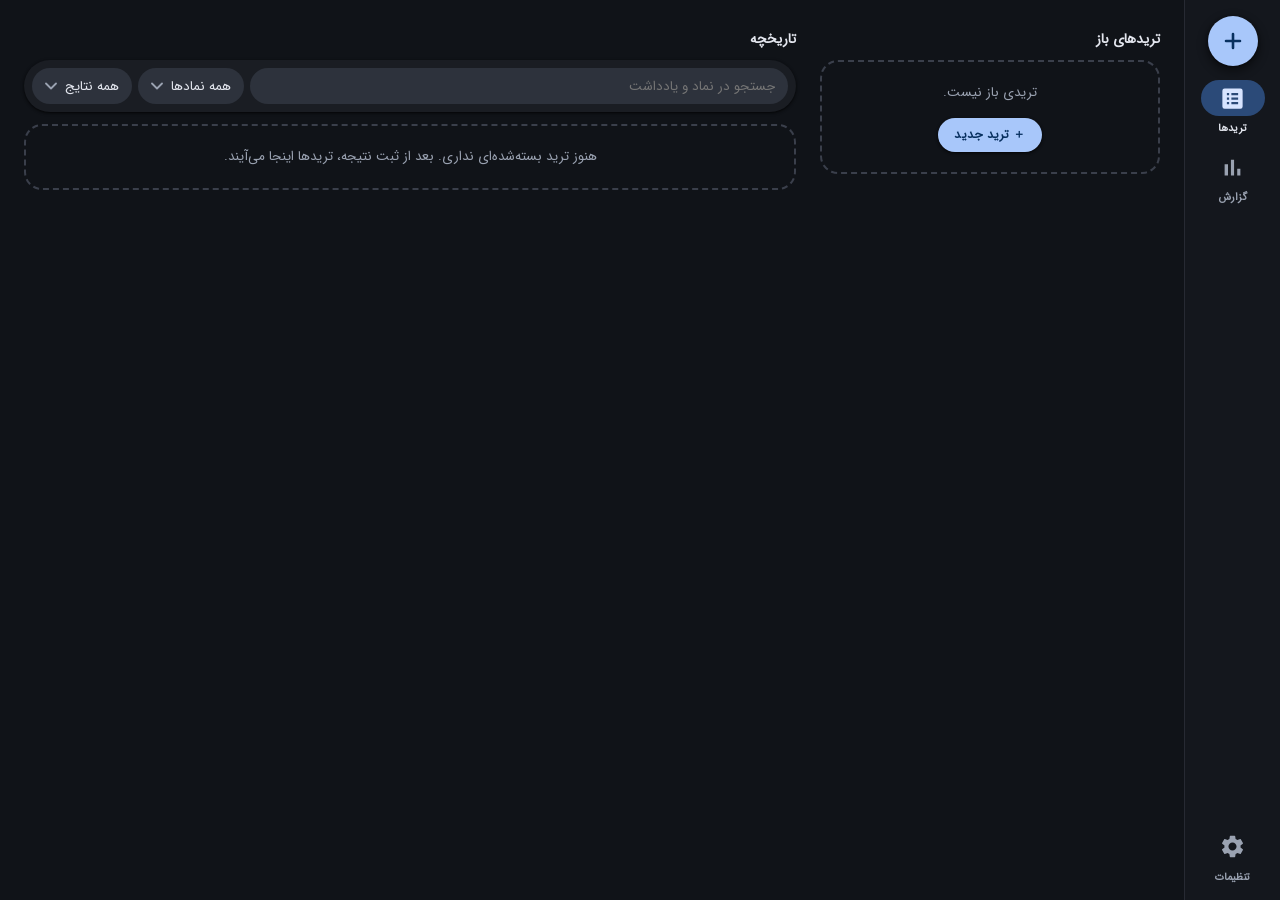
<file: index.html>
<!DOCTYPE html>
<html lang="fa" dir="rtl">
<head>
<meta charset="UTF-8">
<meta name="viewport" content="width=device-width, initial-scale=1">
<title>ژورنال ترید</title>
<link rel="manifest" href="manifest.json">
<meta name="theme-color" content="#101318">
<meta name="mobile-web-app-capable" content="yes">
<meta name="apple-mobile-web-app-capable" content="yes">
<meta name="apple-mobile-web-app-title" content="ژورنال ترید">
<link rel="icon" type="image/png" href="Style/Img/logo-192.png">
<link rel="apple-touch-icon" href="Style/Img/logo-192.png">
<script>(function(){try{var p=localStorage.getItem('kid-journal-theme'),l=p==='light'||(p==='auto'&&matchMedia('(prefers-color-scheme: light)').matches);document.documentElement.dataset.theme=l?'light':'dark'}catch(e){document.documentElement.dataset.theme='dark'}})()</script>
<link rel="stylesheet" href="Style/Style.css">
</head>
<body>
<header class="top">
  <button class="fab" data-act="new-trade" aria-label="ترید جدید" title="ترید جدید"><svg viewBox="0 0 24 24" aria-hidden="true"><path d="M12 5v14M5 12h14"/></svg></button>
  <nav class="tabs" aria-label="ناوبری اصلی">
    <button class="tab on" data-v="trades"><span class="ti"><svg viewBox="0 0 24 24" aria-hidden="true"><path d="M19 3H5a2 2 0 0 0-2 2v14a2 2 0 0 0 2 2h14a2 2 0 0 0 2-2V5a2 2 0 0 0-2-2zM9 17H7v-2h2v2zm0-4H7v-2h2v2zm0-4H7V7h2v2zm8 8h-6v-2h6v2zm0-4h-6v-2h6v2zm0-4h-6V7h6v2z"/></svg></span><span>تریدها</span></button>
    <button class="tab" data-v="report"><span class="ti"><svg viewBox="0 0 24 24" aria-hidden="true"><path d="M5 9.2h3V19H5V9.2zM10.6 5h2.8v14h-2.8V5zm5.6 8H19v6h-2.8v-6z"/></svg></span><span>گزارش</span></button>
    <button class="tab" data-v="settings"><span class="ti"><svg viewBox="0 0 24 24" aria-hidden="true"><path d="M19.14 12.94c.04-.3.06-.61.06-.94 0-.32-.02-.64-.07-.94l2.03-1.58a.49.49 0 0 0 .12-.61l-1.92-3.32a.488.488 0 0 0-.59-.22l-2.39.96c-.5-.38-1.03-.7-1.62-.94l-.36-2.54a.484.484 0 0 0-.48-.41h-3.84c-.24 0-.43.17-.47.41l-.36 2.54c-.59.24-1.13.57-1.62.94l-2.39-.96c-.22-.08-.47 0-.59.22L2.74 8.87c-.12.21-.08.47.12.61l2.03 1.58c-.05.3-.09.63-.09.94s.02.64.07.94l-2.03 1.58a.49.49 0 0 0-.12.61l1.92 3.32c.12.22.37.29.59.22l2.39-.96c.5.38 1.03.7 1.62.94l.36 2.54c.05.24.24.41.48.41h3.84c.24 0 .44-.17.47-.41l.36-2.54c.59-.24 1.13-.56 1.62-.94l2.39.96c.22.08.47 0 .59-.22l1.92-3.32c.12-.22.07-.47-.12-.61l-2.01-1.58zM12 15.6c-1.98 0-3.6-1.62-3.6-3.6s1.62-3.6 3.6-3.6 3.6 1.62 3.6 3.6-1.62 3.6-3.6 3.6z"/></svg></span><span>تنظیمات</span></button>
  </nav>
</header>
<main id="view"></main>
<div id="modal" class="modal"></div>
<div id="toast" role="status" aria-live="polite"></div>
<input type="file" id="importFile" accept=".json,.kj,application/json" hidden>
<script>
(function(){'use strict';
/* ============ helpers ============ */
const $ = (s, r = document) => r.querySelector(s);
const $$ = (s, r = document) => [...r.querySelectorAll(s)];
const uid = p => p + '_' + Date.now().toString(36) + Math.random().toString(36).slice(2, 7);
const esc = v => String(v ?? '').replace(/[&<>"']/g, c => ({'&':'&amp;','<':'&lt;','>':'&gt;','"':'&quot;',"'":'&#39;'}[c]));
const pad = n => String(n).padStart(2, '0');
const round2 = x => Math.round(x * 100) / 100;
const r4 = x => Math.round(x * 1e4) / 1e4;
const fmtLocal = d => `${d.getFullYear()}-${pad(d.getMonth()+1)}-${pad(d.getDate())}T${pad(d.getHours())}:${pad(d.getMinutes())}`;
const nowLocal = () => fmtLocal(new Date());
const toKey = d => fmtLocal(d).slice(0, 10);
const hhmm = s => (s || '').slice(11, 16);
const parseT = s => new Date(s);
const faDay = key => { const [y, m, d] = key.split('-').map(Number); return new Intl.DateTimeFormat('fa-IR-u-ca-persian', {weekday:'long', day:'numeric', month:'long'}).format(new Date(y, m-1, d)); };
const faMonth = key => { const [y, m] = key.split('-').map(Number); return new Intl.DateTimeFormat('fa-IR-u-ca-persian', {month:'long', year:'numeric'}).format(new Date(y, m-1, 15)); };
const WEEK = ['شنبه','یکشنبه','دوشنبه','سه‌شنبه','چهارشنبه','پنجشنبه','جمعه'];
const persianWd = d => (d.getDay() + 1) % 7;            // 0 = شنبه
// plain decimals only, so "Infinity", "1e999" and hex never get through
const toNum = s => { const t = String(s ?? '').replace(/[۰-۹]/g, c => '۰۱۲۳۴۵۶۷۸۹'.indexOf(c)).replace(/[٠-٩]/g, c => '٠١٢٣٤٥٦٧٨٩'.indexOf(c)).replace(/[٫،,]/g, '.').replace(/[−–]/g, '-').trim(); return /^[+-]?(?:\d+(?:\.\d*)?|\.\d+)$/.test(t) ? Number(t) : NaN; };
const sgn = x => x > 0 ? 'pos' : x < 0 ? 'neg' : 'zero';
const N = (txt, x) => `<span class="num ${x === undefined ? '' : sgn(x)}" dir="ltr">${txt}</span>`;
const fmtR = x => (x > 0 ? '+' : '') + round2(x).toFixed(2) + 'R';
const fmtP = x => (x > 0 ? '+' : '') + round2(x).toFixed(2) + '%';
const fmtDur = m => m < 60 ? `${Math.round(m)} دقیقه` : `${Math.floor(m/60)} ساعت${Math.round(m%60) ? ' و ' + Math.round(m%60) + ' دقیقه' : ''}`;

const DIR = {Buy:'خرید', Sell:'فروش', Mixed:'ترکیبی'};
// A trade's direction comes from its entries ('Mixed' when they disagree); only an entry-less trade keeps its own.
const pickDir = d => d === 'Buy' || d === 'Sell' ? d : '';
const tradeDir = t => { const ds = new Set(t.entries.map(e => e.direction).filter(Boolean)); return ds.size > 1 ? 'Mixed' : ds.size ? [...ds][0] : pickDir(t.direction); };
const dirClass = d => d === 'Buy' ? 'buy' : d === 'Sell' ? 'sell' : '';
const dirBadge = t => { const d = tradeDir(t); return d ? `<span class="dir ${dirClass(d)}">${DIR[d]}</span>` : ''; };
const OUTLOOK = {Bullish:'صعودی', Bearish:'نزولی', Neutral:'خنثی'};
const EXIT = {SL:'حد ضرر', TP:'حد سود', Trail:'تریل استاپ', Early:'خروج زودهنگام', Manual:'دستی'};
const ATF = ['M5','M15','M30','H1','H4','D1'];
const ATF_ORDER = ['M5','M15','M30','H1','H2','H4','D1'];   // H2 is no longer offered, but older trades still carry it
const ETF = ['M1','M5','M15','M30','H1'];
// hard limits are refused; soft limits ask for confirmation first
const LIM = {riskMax: 100, rMax: 100, riskWarn: 5, rWarnHi: 10, rWarnLo: -1.5};
const okRisk = x => Number.isFinite(x) && x > 0 && x <= LIM.riskMax;
const okR = x => Number.isFinite(x) && Math.abs(x) <= LIM.rMax;
const okDT = s => typeof s === 'string' && /^\d{4}-\d{2}-\d{2}T\d{2}:\d{2}/.test(s) && !isNaN(new Date(s).getTime());

/* ============ defaults ============ */
const STAGES = ['analysis', 'entry'];
const mk = arr => arr.map(([id, label]) => ({id, label, active: true}));
const DEFAULTS = () => ({
  // no checklists are predefined: the user builds them (the demo data brings its own samples)
  checklists: {analysis: [], entry: []},
  psychology: {
    before: mk([['before-fomo','ترس از دست دادن فرصت'],['before-entry-fear','ترس از ورود'],['before-doubt-anxiety','تردید / اضطراب'],['before-excitement','هیجان'],['before-greed','طمع'],['before-haste','عجله'],['before-previous-trades','تاثیر معاملات قبل']]),
    during: mk([['during-stress','استرس'],['during-loss-fear','ترس از ضرر'],['during-profit-fear','ترس از دست دادن سود'],['during-greed','طمع'],['during-manipulation','دستکاری معامله'],['during-emotional-entry','ورود هیجانی'],['during-revenge','انتقام'],['early-entry','ورود زودهنگام']]),
    after: mk([['after-false-confidence','اعتماد به نفس کاذب'],['after-disappointed','ناامید / ناراحت'],['after-emotional-exit','خروج احساسی'],['after-revenge','انتقام']])
  },

  symbols: ['XAUUSD','EURUSD','USDJPY','AUDUSD','GBPUSD'],
  last: {risk: 1, analysisTF: 'H1', entryTF: 'M5', lists: {analysis: '', entry: ''}}
});

/* ============ storage (IndexedDB + localStorage mirror) ============ */
const STORE_KEY = 'kid-journal-v3';   // name kept from the first release so saved data is still found; the schema version lives in snapshot.v
const UNDO_KEY = 'kid-journal-undo';
const Store = {
  db: null, corrupt: false,
  async init() {
    try {
      this.db = await new Promise((res, rej) => {
        const r = indexedDB.open(STORE_KEY, 1);
        r.onupgradeneeded = () => r.result.createObjectStore('kv');
        r.onsuccess = () => res(r.result);
        r.onerror = () => rej(r.error);
      });
    } catch (e) { this.db = null; }
  },
  async load() {
    let a = null, b = null, s = null;
    if (this.db) {
      try {
        a = await new Promise((res, rej) => { const r = this.db.transaction('kv').objectStore('kv').get('data'); r.onsuccess = () => res(r.result); r.onerror = () => rej(r.error); });
      } catch (e) {}
    }
    try { s = localStorage.getItem(STORE_KEY); if (s) b = JSON.parse(s); } catch (e) { this.quarantine(s); }
    if (a && b) return (b.savedAt || 0) > (a.savedAt || 0) ? b : a;   // newest copy wins
    return a || b || null;
  },
  // an unreadable copy is set aside so the next save cannot overwrite it
  quarantine(raw) {
    this.corrupt = true;
    try { localStorage.setItem(STORE_KEY + '-corrupt', typeof raw === 'string' ? raw : JSON.stringify(raw)); } catch (e) {}
  },
  async save(data) {
    let ok = false;
    try { localStorage.setItem(STORE_KEY, JSON.stringify(data)); ok = true; } catch (e) {}
    if (this.db) {
      try {
        await new Promise((res, rej) => { const tx = this.db.transaction('kv', 'readwrite'); tx.objectStore('kv').put(data, 'data'); tx.oncomplete = () => res(); tx.onerror = () => rej(tx.error); tx.onabort = () => rej(tx.error); });
        ok = true;
      } catch (e) {}
    }
    return ok;
  }
};

/* ============ state ============ */
const SCHEMA = 6;
let S = {trades: [], settings: DEFAULTS()};
// seenAt: savedAt of the newest snapshot this window has loaded or written
// base: what this window last agreed on with storage, the reference point for merging concurrent edits
let saveTimer = null, unsaved = false, seenAt = 0, blocked = false, base = {t: new Map(), s: ''};
const snapshot = () => ({v: SCHEMA, savedAt: Date.now(), trades: S.trades, settings: S.settings});
const asState = n => ({trades: n.trades, settings: n.settings});
// key order must not matter when comparing two copies of the same data
const canon = v => JSON.stringify(v, (k, x) => x && typeof x === 'object' && !Array.isArray(x) ? Object.fromEntries(Object.entries(x).sort(([p], [q]) => p < q ? -1 : p > q ? 1 : 0)) : x);
const makeBase = () => ({t: new Map(S.trades.map(t => [t.id, canon(t)])), s: canon(S.settings)});
const syncBase = () => { base = makeBase(); };

// Three-way merge by trade id: a trade this window created, edited or deleted keeps that change, every other trade follows storage.
function mergeState(mine, theirs, ref) {
  const m = new Map(mine.trades.map(t => [t.id, t])), th = new Map(theirs.trades.map(t => [t.id, t])), trades = [];
  let foreign = false;
  new Set([...m.keys(), ...th.keys(), ...ref.t.keys()]).forEach(id => {
    const a = m.get(id), was = ref.t.get(id);
    const edited = a ? was === undefined || canon(a) !== was : was !== undefined;
    const pick = edited ? a : th.get(id);
    if (pick) trades.push(pick);
    if (canon(pick) !== canon(a)) foreign = true;
  });
  const own = canon(mine.settings) !== ref.s, settings = own ? mine.settings : theirs.settings;
  if (!own && canon(theirs.settings) !== canon(mine.settings)) foreign = true;
  return {trades, settings, foreign};
}
function mergeIn(raw) { const m = mergeState(S, asState(normalize(raw)), base); S = asState(m); return m.foreign; }

// data written by a newer app version must never be rewritten by this older one
function block() {
  if (blocked) return;
  blocked = true; unsaved = false; clearTimeout(saveTimer);
  alert('اطلاعات با نسخه‌ی جدیدتری از برنامه ذخیره شده. برنامه را کامل ببند و دوباره باز کن تا به‌روز شود. تا آن موقع چیزی ذخیره نمی‌شود.');
}
function persist() { if (blocked) return; unsaved = true; clearTimeout(saveTimer); saveTimer = setTimeout(flush, 120); }
async function flush() {
  saveTimer = null;
  if (blocked) { unsaved = false; return; }
  let merged = false;
  try {
    const cur = await Store.load();
    if (cur && cur.v > SCHEMA) return block();
    if (cur && cur.v >= 3 && (cur.savedAt || 0) > seenAt) merged = mergeIn(cur);   // another window saved since we last looked
  } catch (e) {}
  unsaved = false;
  const snap = snapshot(), next = makeBase(); seenAt = snap.savedAt;
  if (!(await Store.save(snap))) return toast('ذخیره‌سازی ناموفق بود. از پشتیبان‌گیری استفاده کن');
  base = next;
  if (merged) { refresh(); toast('تغییرهای پنجره‌ی دیگر هم اعمال شد'); }
}
// on close, write only if a change is still pending, so an idle window never overwrites newer data
window.addEventListener('pagehide', () => {
  if (!unsaved || blocked) return;
  try {
    let cur = null; try { cur = JSON.parse(localStorage.getItem(STORE_KEY)); } catch (e) {}
    if (cur && cur.v >= 3 && cur.v <= SCHEMA && (cur.savedAt || 0) > seenAt) mergeIn(cur);
    localStorage.setItem(STORE_KEY, JSON.stringify(snapshot()));
  } catch (e) {}
});

// one-step undo for bulk operations (restore a backup, wipe trades, reset settings)
const readUndo = () => { try { return JSON.parse(localStorage.getItem(UNDO_KEY)); } catch (e) { return null; } };
const hasUndo = () => !!readUndo();
function keepUndo() { try { localStorage.setItem(UNDO_KEY, JSON.stringify(snapshot())); } catch (e) {} }

function restoreUndo() {
  const prev = readUndo(); if (!prev) return;
  keepUndo(); S = asState(normalize(prev));
  persist(); closeSheet(); render(); toast('وضعیت قبلی برگشت');
}

// other windows and the installed app share this storage: adopt their changes instead of overwriting them
function adopt(raw) {
  const next = asState(normalize(raw)); seenAt = raw.savedAt || 0;
  const same = canon(next) === canon({trades: S.trades, settings: S.settings});
  S = next; syncBase();
  if (!same) { refresh(); toast('اطلاعات از پنجره‌ی دیگر به‌روز شد'); }
}
function bindSync() {
  const newer = raw => { if (raw && raw.v > SCHEMA) { block(); return false; } return !!raw && raw.v >= 3 && (raw.savedAt || 0) > seenAt; };
  window.addEventListener('storage', e => {
    if (e.key !== STORE_KEY || !e.newValue || unsaved) return;
    try { const raw = JSON.parse(e.newValue); if (newer(raw)) adopt(raw); } catch (err) {}
  });
  document.addEventListener('visibilitychange', async () => {
    if (document.visibilityState !== 'visible' || unsaved) return;
    const raw = await Store.load(); if (newer(raw)) adopt(raw);
  });
}

// ids end up in attributes and selectors, so they are limited to a safe alphabet
const sid = v => String(v ?? '').replace(/[^\w-]/g, '_');
const sids = arr => (Array.isArray(arr) ? arr : []).map(sid);
const pickOf = (map, v) => Object.prototype.hasOwnProperty.call(map, v) ? v : '';
const activeIds = (lists, listId) => (lists.find(l => l.id === listId)?.items || []).filter(i => i.active !== false).map(i => i.id);

// env = {firstList(stage), avail(stage, listId)} from the settings being loaded.
// avail = the items the chosen checklist offered when the trade/entry was saved (the denominator for usage stats).
// Older shapes still accepted: higherView (before schema 5) and checks as {higher, analysis} (v3).
// A trade that cannot be read safely is rejected whole (see normalize) instead of being repaired into wrong numbers.
const clamp01 = v => Number.isFinite(v) ? Math.min(1, Math.max(0, v)) : null;
function normTrade(t, env, seen) {
  if (!t || typeof t !== 'object' || Array.isArray(t)) throw new Error('ساختار ترید معتبر نیست');
  if (!okDT(t.openedAt)) throw new Error('زمان باز شدن معتبر نیست');
  if (t.entries !== undefined && !Array.isArray(t.entries)) throw new Error('ورودی‌ها معتبر نیستند');
  if ((t.entries || []).length > 100) throw new Error('تعداد ورودی‌ها غیرعادی است');
  const base = t.openedAt, id = sid(t.id || uid('t')), listId = sid(t.listId ?? t.lists?.analysis ?? env.firstList('analysis'));
  if (seen.has(id)) throw new Error('شناسه‌ی تکراری');
  const eSeen = new Set(), entries = (t.entries || []).map(e => {
    if (!e || typeof e !== 'object') throw new Error('ورود معتبر نیست');
    const risk = e.risk === undefined || e.risk === null || e.risk === '' ? 1 : Number(e.risk);
    const r = (e.resultR === null || e.resultR === undefined || e.resultR === '') ? null : Number(e.resultR);
    if (!okRisk(risk)) throw new Error('ریسک ورود معتبر نیست');
    if (r !== null && !okR(r)) throw new Error('R ورود معتبر نیست');
    const openedAt = e.openedAt === undefined || e.openedAt === '' ? base : e.openedAt, eListId = sid(e.listId ?? env.firstList('entry'));
    if (!okDT(openedAt)) throw new Error('زمان ورود معتبر نیست');
    let eid = sid(e.id || uid('e')); if (eSeen.has(eid)) eid = uid('e'); eSeen.add(eid);
    return {
      id: eid, openedAt, risk, tf: String(e.tf || ''),
      direction: pickDir(e.direction ?? t.direction),
      listId: eListId, checks: sids(e.checks), avail: e.avail ? sids(e.avail) : env.avail('entry', eListId),
      score: clamp01(e.score), psychDuring: sids(e.psychDuring), resultR: r,
      closedAt: r === null ? '' : okDT(e.closedAt) ? e.closedAt : openedAt, exitReason: pickOf(EXIT, e.exitReason), psychAfter: sids(e.psychAfter)
    };
  });
  seen.add(id);
  return {
    id, symbol: String(t.symbol || ''), direction: entries.length ? '' : pickDir(t.direction),
    outlook: pickOf(OUTLOOK, t.outlook ?? t.higherView), analysisTF: String(t.analysisTF || ''),
    listId, checks: sids(Array.isArray(t.checks) ? t.checks : t.checks?.analysis),
    avail: t.avail ? sids(t.avail) : env.avail('analysis', listId),
    psychBefore: sids(t.psychBefore), note: String(t.note || ''), openedAt: base,
    score: clamp01(t.score), demo: !!t.demo, createdAt: typeof t.createdAt === 'string' ? t.createdAt : base, entries
  };
}
const normItems = (arr, prefix) => {
  const ids = new Set();
  return arr.filter(x => x && typeof x === 'object').map(x => {
    let id = sid(x.id || uid(prefix)); if (ids.has(id)) id = uid(prefix); ids.add(id);
    return {id, label: String(x.label || 'بدون نام'), active: x.active !== false};
  });
};
// accepts a list of checklists, or the v3 shape (one flat list of items per stage)
const normLists = (src, stage) => {
  const arr = src.filter(x => x && typeof x === 'object');
  return arr.length && arr.every(x => !Array.isArray(x.items))
    ? [{id: 'cl-' + stage, label: 'چک‌لیست اصلی', active: true, items: normItems(arr, 'i')}]
    : arr.map(l => ({id: sid(l.id || uid('cl')), label: String(l.label || 'بدون نام'), active: l.active !== false, ...(l.demo && {demo: true}), items: normItems(Array.isArray(l.items) ? l.items : [], 'i')}));
};
// returns {trades, settings, bad}: bad lists the trades that failed validation and were left out
function normalize(raw) {
  const base = DEFAULTS(), s = raw?.settings && typeof raw.settings === 'object' ? raw.settings : {}, last = s.last && typeof s.last === 'object' ? s.last : {};
  STAGES.forEach(k => { if (Array.isArray(s.checklists?.[k])) base.checklists[k] = normLists(s.checklists[k], k); });
  ['before','during','after'].forEach(k => { if (Array.isArray(s.psychology?.[k])) base.psychology[k] = normItems(s.psychology[k], 'ps'); });

  // USDCAD is no longer a shipped suggestion: drop it from lists saved before schema 5
  if (Array.isArray(s.symbols)) base.symbols = s.symbols.map(String).filter(x => raw.v >= 5 || x !== 'USDCAD');
  if (okRisk(Number(last.risk))) base.last.risk = Number(last.risk);
  if (ATF.includes(last.analysisTF)) base.last.analysisTF = last.analysisTF;
  if (ETF.includes(last.entryTF)) base.last.entryTF = last.entryTF;
  STAGES.forEach(k => { if (last.lists?.[k]) base.last.lists[k] = sid(last.lists[k]); });
  const env = {firstList: stage => base.checklists[stage][0]?.id ?? '', avail: (stage, id) => activeIds(base.checklists[stage], id)};
  const trades = [], bad = [], seen = new Set();
  (Array.isArray(raw?.trades) ? raw.trades : []).forEach(t => {
    try {
      const n = normTrade(t, env, seen);
      // v3 trades mixed the removed higher-TF checklist into their score: rescore them once
      if (!Array.isArray(t.checks)) n.score = ratio(tallyIn(base.checklists.analysis, n.listId, new Set(n.checks)));
      trades.push(n);
    } catch (e) { bad.push({id: String(t?.id ?? ''), why: e.message}); }
  });
  return {trades, settings: base, bad};
}
// converts a backup made by the previous (wizard) version
function migrateOld(p) {
  const trades = p.trades.filter(o => o && typeof o === 'object').map(o => {
    const openedAt = (o.date || toKey(new Date())) + 'T' + (o.time || '00:00');
    return {
      id: o.id || uid('t'), symbol: o.symbol, direction: o.direction, outlook: o.higherView, analysisTF: o.analysisTF,
      checks: {higher: o.higherChecklist || [], analysis: o.analysisChecklist || []}, psychBefore: o.psychology?.before || [],
      note: o.note || '', openedAt, score: null,
      entries: (o.entries || []).map(e => {
        const done = !!e.result || Number(e.resultR) !== 0;
        return {id: uid('e'), openedAt, risk: e.riskPercent, tf: e.entryTF, checks: e.entryChecklist || [], score: null,
          psychDuring: e.psychology?.during || [], resultR: done ? (Number(e.resultR) || 0) : null, closedAt: done ? openedAt : '',
          exitReason: e.exitReason || '', psychAfter: e.psychology?.after || []};
      })
    };
  });
  return normalize({trades, settings: p.settings});
}

/* ============ trade helpers ============ */
const entryClosed = e => e.resultR !== null && e.resultR !== undefined;
const isClosed = t => t.entries.length > 0 && t.entries.every(entryClosed);
// Risk-weighted: a trade's R is its result divided by the risk it carried, so entries that risked more count for more.
const tRisk = t => r4(t.entries.reduce((a, e) => a + (entryClosed(e) ? e.risk : 0), 0));
const tPct = t => r4(t.entries.reduce((a, e) => a + (entryClosed(e) ? e.resultR * e.risk : 0), 0));
const tR = t => { const w = tRisk(t); return w > 0 ? r4(tPct(t) / w) : 0; };
// the weighted point of a trade / entry that every statistic is built from
const pt = t => ({r: tR(t), w: tRisk(t), p: tPct(t)});
const ept = e => ({r: e.resultR, w: e.risk, p: r4(e.resultR * e.risk)});
const closeTime = t => t.entries.reduce((m, e) => e.closedAt && e.closedAt > m ? e.closedAt : m, '') || t.openedAt;

const getTrade = id => S.trades.find(t => t.id === id);
const cls = r => r > 0 ? 'win' : r < 0 ? 'loss' : 'be';
// a trade (or entry) uses exactly one checklist per stage
const findList = (stage, id) => S.settings.checklists[stage].find(l => l.id === id);
const activeLists = stage => S.settings.checklists[stage].filter(l => l.active !== false);
const listName = (stage, id) => findList(stage, id)?.label;
const defaultListId = stage => { const open = activeLists(stage); return (open.find(l => l.id === S.settings.last.lists?.[stage]) || open[0])?.id ?? ''; };
// ticked / total, counted only against the chosen checklist's active items
const tallyIn = (lists, listId, ids) => { const all = activeIds(lists, listId); return {done: all.filter(id => ids.has(id)).length, total: all.length}; };
const tally = (stage, listId, ids) => tallyIn(S.settings.checklists[stage], listId, ids);
const availOf = (stage, listId) => activeIds(S.settings.checklists[stage], listId);
const ratio = ({done, total}) => total ? done / total : null;
const tradeScore = (listId, ids) => ratio(tally('analysis', listId, ids));
const entryScore = (listId, ids) => ratio(tally('entry', listId, ids));
const labelMap = () => {
  const m = {}, {checklists, psychology} = S.settings;
  Object.values(checklists).flat().forEach(l => l.items.forEach(i => m[i.id] = i.label));
  Object.values(psychology).flat().forEach(i => m[i.id] = i.label);
  return m;
};
// a settings path is "section.key" (an array) or "checklists.stage.listId" (the items of one checklist)
const ownerOf = path => { const [a, b, c] = path.split('.'); return c ? S.settings[a][b].find(l => l.id === c) : null; };
const getList = path => { const [a, b, c] = path.split('.'); return c ? ownerOf(path)?.items ?? [] : S.settings[a][b]; };
const itemsFor = (list, sel) => list.filter(i => i.active !== false || sel.has(i.id));
// everything history points at: used checklists and every ticked item or marked mental state
const usedRefs = () => {
  const used = new Set(), add = (...xs) => xs.flat().forEach(x => x && used.add(x));
  S.trades.forEach(t => { add(t.listId, t.checks, t.psychBefore); t.entries.forEach(e => add(e.listId, e.checks, e.psychDuring, e.psychAfter)); });
  return used;
};
const listInUse = (l, used) => used.has(l.id) || l.items.some(i => used.has(i.id));
// defaults again, but checklists and mental states that old trades use stay (switched off) so history stays readable
function resetSettings() {
  const used = usedRefs(), fresh = DEFAULTS(), cur = S.settings;
  STAGES.forEach(st => { fresh.checklists[st] = cur.checklists[st].filter(l => listInUse(l, used)).map(l => ({...l, active: false})); });
  Object.keys(fresh.psychology).forEach(k => {
    const have = new Set(fresh.psychology[k].map(i => i.id));
    fresh.psychology[k].push(...cur.psychology[k].filter(i => used.has(i.id) && !have.has(i.id)).map(i => ({...i, active: false})));
  });
  S.settings = fresh;
}
const tail = a => a[a.length - 1];
const listTag = (stage, id) => { const n = listName(stage, id); return n ? ` <span class="mute">(${esc(n)})</span>` : ''; };

/* ============ small UI utils ============ */
let toastTimer;
// act = {label, fn} adds a button to the notification (used for undo); its fill drains while the time runs out
function toast(msg, act) {
  const t = $('#toast'), ms = act ? 5500 : 2200; t.textContent = '';
  const m = document.createElement('span'); m.textContent = msg; t.append(m);
  if (act) {
    const b = document.createElement('button'), l = document.createElement('span');
    b.type = 'button'; b.className = 'toast-act'; b.style.setProperty('--dur', ms + 'ms');
    l.textContent = act.label; b.append(l);
    b.onclick = () => { hideToast(); act.fn(); };
    t.append(b);
  }
  t.classList.toggle('has-act', !!act); t.classList.add('show'); document.body.classList.add('toasting');
  clearTimeout(toastTimer); toastTimer = setTimeout(hideToast, ms);
}
function hideToast() { clearTimeout(toastTimer); $('#toast').classList.remove('show', 'has-act'); document.body.classList.remove('toasting'); }
const ring = s => `<span class="ring" style="--p:${Math.round(s*100)}" title="پایبندی به چک‌لیست"><i>${Math.round(s*100)}</i></span>`;
const chipsHTML = (items, sel, group, sm) => `<div class="chips${sm ? ' sm' : ''}" data-group="${group}">` + (items.length ? items.map(i => `<button type="button" class="chip${sel.has(i.id) ? ' on' : ''}" data-id="${i.id}">${esc(i.label)}</button>`).join('') : '<span class="mute">آیتمی تعریف نشده (از تنظیمات اضافه کن)</span>') + '</div>';
const segHTML = (name, opts, cur) => `<div class="seg" data-seg="${name}">` + opts.map(([v, l, c]) => `<button type="button" class="opt ${c || ''}${cur === v ? ' on' : ''}" data-val="${v}">${l}</button>`).join('') + '</div>';
// checklist picker: choose one checklist for a stage, then tick its items
function stageInner(stage, listId, sel) {
  const lists = S.settings.checklists[stage].filter(l => l.active !== false || l.id === listId), cur = lists.find(l => l.id === listId);
  if (!lists.length) return '<span class="mute">چک‌لیستی تعریف نشده (از تنظیمات اضافه کن)</span>';
  const pick = `<div class="tabbar" role="tablist" data-pick="${stage}">${lists.map(l => `<button type="button" role="tab" aria-selected="${l.id === listId}" class="tb${l.id === listId ? ' on' : ''}" data-id="${l.id}">${esc(l.label)}</button>`).join('')}</div>`;
  return pick + (cur ? chipsHTML(itemsFor(cur.items, sel), sel, stage) : '<span class="mute">یک چک‌لیست انتخاب کن</span>');
}
const stageBox = (stage, listId, sel) => `<div id="stage-${stage}">${stageInner(stage, listId, sel)}</div>`;
function switchList(stage, listId, sel) { hideErr(); sel.clear(); $('#stage-' + stage).innerHTML = stageInner(stage, listId, sel); }
const paintCount = ({done, total}) => { $('#cnt').innerHTML = total ? `${done} از ${total} (${N(Math.round(done / total * 100) + '٪')})` : ''; };

/* ============ sheet (modal) system ============ */
let ctx = null;
let lastFocus = null;
function openSheet(html, c, wide) {
  closeSheet(); ctx = c || {};
  lastFocus = document.activeElement;
  const m = $('#modal');
  m.innerHTML = `<div class="sheet${wide ? ' wide' : ''}" role="dialog" aria-modal="true" tabindex="-1"><div class="grab"></div>${html}</div>`;
  m.classList.add('open'); document.body.classList.add('lock');
  ctx.onMount && ctx.onMount();
  const sh = $('.sheet', m); if (sh) sh.focus({preventScroll: true});
}
function closeSheet() {
  const m = $('#modal'), was = m.classList.contains('open');
  m.classList.remove('open'); m.innerHTML = ''; document.body.classList.remove('lock'); ctx = null;
  if (was && lastFocus && lastFocus.isConnected) { try { lastFocus.focus({preventScroll: true}); } catch (e) {} }
  lastFocus = null;
}

// the ✕ button closes at once; a swipe-down or Escape is refused (with a notification) while the form holds unsaved input
function requestClose(soft) { if (soft && ctx?.dirty) { warnDirty(); return; } closeSheet(); }
function warnDirty() { toast('تغییرات ذخیره‌نشده داری؛ ذخیره کن یا با ✕ ببند'); }

// Forms hold plain values while open and look the trade/entry up again by id on save,
// because another window may have changed or removed it in the meantime.

/* ============ checklist requirement (shown inside the form, never as a popup) ============ */
const STAGE_NOUN = {analysis: 'ترید', entry: 'ورود'};
// a trade or entry cannot be saved without a usable checklist; returns {msg, fix} or null (fix: the way out is the settings page)
function listProblem(stage, listId, sel) {
  const lists = S.settings.checklists[stage].filter(l => l.active !== false || l.id === listId);
  if (!lists.length) return {msg: `هنوز چک‌لیست ${stage === 'entry' ? 'ورود' : 'تحلیل'} تعریف نکرده‌ای. اول از تنظیمات یک چک‌لیست بساز، بعد ${STAGE_NOUN[stage]} را ثبت کن.`, fix: true};
  const cur = lists.find(l => l.id === listId);
  if (!cur) return {msg: 'یک چک‌لیست انتخاب کن.', fix: false};
  if (!itemsFor(cur.items, sel).length) return {msg: `چک‌لیست «${cur.label}» هنوز آیتمی ندارد. از تنظیمات آیتم اضافه کن.`, fix: true};
  return null;
}
function showErr(pr) {
  const box = $('#err'); if (!box) return;
  box.textContent = '';
  const m = document.createElement('span'); m.textContent = pr.msg; box.append(m);
  if (pr.fix) { const b = document.createElement('button'); b.type = 'button'; b.className = 'btn small danger solid'; b.dataset.act = 'go-checklists'; b.textContent = 'رفتن به تنظیمات چک‌لیست'; box.append(b); }
  box.hidden = false; box.scrollIntoView({block: 'nearest'});
}
const hideErr = () => { const b = $('#err'); if (b) b.hidden = true; };
const initErr = (stage, listId, sel) => { const pr = listProblem(stage, listId, sel); if (pr && pr.fix) showErr(pr); };

/* ============ trade form ============ */
function openTradeForm(tradeId) {
  const old = tradeId ? getTrade(tradeId) : null, P = S.settings.psychology;
  const d = {
    outlook: old?.outlook || '', analysisTF: old?.analysisTF || S.settings.last.analysisTF,
    analysis: new Set(old?.checks || []), before: new Set(old?.psychBefore || []),
    list: {analysis: old ? old.listId : defaultListId('analysis')}
  };
  const recent = [...new Set([...S.trades.slice().sort((a, b) => b.openedAt.localeCompare(a.openedAt)).map(t => t.symbol), ...S.settings.symbols])].filter(Boolean).slice(0, 8);
  const html = `
    <div class="sheet-head"><h3>${old ? 'ویرایش ترید' : 'ترید جدید'}</h3><button class="icon" data-close aria-label="بستن">✕</button></div>
    <div class="sheet-body">
      <div class="errbox" id="err" hidden></div>
      <div class="fld"><label for="f-symbol">نماد</label>
        <input id="f-symbol" value="${esc(old?.symbol || '')}" placeholder="مثلا XAUUSD" autocomplete="off" autocapitalize="characters" dir="ltr" style="text-align:right">
        <div class="quick">${recent.map(s => `<button type="button" class="q" data-target="f-symbol" data-q="${esc(s)}">${esc(s)}</button>`).join('')}</div></div>
      <div class="fld"><label>دیدگاه</label>${segHTML('outlook', [['Bullish','صعودی','bull'],['Bearish','نزولی','bear'],['Neutral','خنثی','']], d.outlook)}</div>
      <div class="fld"><label>تایم‌فریم تحلیل</label>${segHTML('analysisTF', (!d.analysisTF || ATF.includes(d.analysisTF) ? ATF : [...ATF, d.analysisTF]).map(x => [x, x, '']), d.analysisTF)}</div>
      <div class="fld"><div class="lbl"><span>چک‌لیست</span><span id="cnt" class="num"></span></div>
        ${stageBox('analysis', d.list.analysis, d.analysis)}</div>
      <div class="fld"><div class="lbl">حال ذهنی قبل از معامله</div>${chipsHTML(itemsFor(P.before, d.before), d.before, 'before', true)}</div>
      <div class="fld"><details class="more" ${old?.note ? 'open' : ''}><summary>یادداشت و زمان</summary>
        <textarea id="f-note" placeholder="یادداشت دلخواه">${esc(old?.note || '')}</textarea>
        <label for="f-when" style="display:block;margin:10px 0 6px;font-size:.82rem;color:var(--mute)">زمان باز شدن</label>
        <input type="datetime-local" id="f-when" value="${old?.openedAt || nowLocal()}"></details></div>
    </div>
    <div class="sheet-foot">${old ? '<button class="btn" id="saveOnly">ذخیره</button>' : '<button class="btn" id="saveOnly">فقط ذخیره</button><button class="btn primary" id="saveEntry">ذخیره و ثبت ورود</button>'}</div>`;
  const updCount = () => paintCount(tally('analysis', d.list.analysis, d.analysis));
  const save = goEntry => {
    const symbol = $('#f-symbol').value.trim().toUpperCase();
    if (!symbol) return toast('نماد را وارد کن');
    const pr = listProblem('analysis', d.list.analysis, d.analysis); if (pr) return showErr(pr);
    let t = tradeId ? getTrade(tradeId) : null;
    if (tradeId && !t) { closeSheet(); return toast('این ترید دیگر وجود ندارد'); }
    const data = {symbol, outlook: d.outlook, analysisTF: d.analysisTF, listId: d.list.analysis, checks: [...d.analysis], avail: availOf('analysis', d.list.analysis),
      psychBefore: [...d.before], note: $('#f-note').value.trim(), openedAt: $('#f-when').value || nowLocal(), score: tradeScore(d.list.analysis, d.analysis)};
    if (t) Object.assign(t, data);
    else { t = {id: uid('t'), direction: '', entries: [], createdAt: new Date().toISOString(), demo: false, ...data}; S.trades.push(t); }
    if (!S.settings.symbols.includes(symbol)) S.settings.symbols.unshift(symbol);
    S.settings.last.analysisTF = data.analysisTF; S.settings.last.lists.analysis = d.list.analysis;
    persist(); closeSheet(); render(); toast('ذخیره شد');
    if (goEntry) openEntryForm(t.id);
  };
  openSheet(html, {
    form: true,
    onChip: (g, id, on) => { d[g][on ? 'add' : 'delete'](id); if (g === 'analysis') updCount(); },
    onPick: (stage, id) => { d.list[stage] = id; switchList(stage, id, d[stage]); updCount(); },
    onSeg: (n, v) => { d[n] = v; },
    onMount: () => { updCount(); initErr('analysis', d.list.analysis, d.analysis); $('#saveOnly').onclick = () => save(false); const b = $('#saveEntry'); if (b) b.onclick = () => save(true); }
  });
}

/* ============ entry form ============ */
function openEntryForm(tradeId, entryId) {
  const t0 = getTrade(tradeId); if (!t0) return;
  const old = entryId ? t0.entries.find(e => e.id === entryId) : null, P = S.settings.psychology;
  const d = {tf: old?.tf || S.settings.last.entryTF, direction: old?.direction || (t0.entries.length ? tail(t0.entries).direction : tradeDir(t0)),
    entry: new Set(old?.checks || []), during: new Set(old?.psychDuring || []), list: {entry: old ? old.listId : defaultListId('entry')}};
  const html = `
    <div class="sheet-head"><h3>${old ? 'ویرایش ورود' : 'ورود جدید'} <span class="mute" style="font-weight:500">${esc(t0.symbol)}</span></h3><button class="icon" data-close aria-label="بستن">✕</button></div>
    <div class="sheet-body">
      <div class="errbox" id="err" hidden></div>
      <div class="fld"><label for="f-risk">ریسک (درصد از حساب)</label>
        <input id="f-risk" inputmode="decimal" dir="ltr" style="text-align:right" value="${old?.risk ?? S.settings.last.risk}">
        <div class="quick">${[0.25, 0.5, 1, 1.5, 2].map(v => `<button type="button" class="q" data-target="f-risk" data-q="${v}">${v}%</button>`).join('')}</div></div>
      <div class="fld"><label>تایم‌فریم ورود</label>${segHTML('tf', ETF.map(x => [x, x, '']), d.tf)}</div>
      <div class="fld"><label>جهت معامله</label>${segHTML('direction', [['Buy','خرید','buy'],['Sell','فروش','sell']], d.direction)}</div>
      <div class="fld"><div class="lbl"><span>چک‌لیست ورود</span><span id="cnt" class="num"></span></div>${stageBox('entry', d.list.entry, d.entry)}</div>
      <div class="fld"><div class="lbl">حال ذهنی هنگام ورود</div>${chipsHTML(itemsFor(P.during, d.during), d.during, 'during', true)}</div>
      <div class="fld"><label for="f-when">زمان ورود</label><input type="datetime-local" id="f-when" value="${old?.openedAt || nowLocal()}"></div>
    </div>
    <div class="sheet-foot"><button class="btn primary" id="saveEntry">${old ? 'ذخیره' : 'ثبت ورود'}</button></div>`;
  const updCount = () => paintCount(tally('entry', d.list.entry, d.entry));
  openSheet(html, {
    form: true,
    onChip: (g, id, on) => { d[g][on ? 'add' : 'delete'](id); if (g === 'entry') updCount(); },
    onPick: (stage, id) => { d.list[stage] = id; switchList(stage, id, d[stage]); updCount(); },
    onSeg: (n, v) => { d[n] = v; },
    onMount: () => {
      updCount(); initErr('entry', d.list.entry, d.entry);
      $('#saveEntry').onclick = () => {
        const pr = listProblem('entry', d.list.entry, d.entry); if (pr) return showErr(pr);
        const risk = toNum($('#f-risk').value);
        if (!okRisk(risk)) return toast(`ریسک باید عددی بین 0 و ${LIM.riskMax} باشد`);
        if (!d.direction) return toast('جهت معامله را انتخاب کن');
        if (risk > LIM.riskWarn && !confirm(`ریسک ${risk}٪ از حساب است و از ${LIM.riskWarn}٪ بیشتر است. درست است؟`)) return;
        const t = getTrade(tradeId), cur = t && entryId ? t.entries.find(e => e.id === entryId) : null;
        if (!t || (entryId && !cur)) { closeSheet(); return toast('این ورود دیگر وجود ندارد'); }
        const data = {risk: Math.round(risk * 1000) / 1000, tf: d.tf, direction: d.direction, listId: d.list.entry, checks: [...d.entry], avail: availOf('entry', d.list.entry),
          score: entryScore(d.list.entry, d.entry), psychDuring: [...d.during], openedAt: $('#f-when').value || nowLocal()};
        if (cur) Object.assign(cur, data);
        else t.entries.push({id: uid('e'), ...data, resultR: null, closedAt: '', exitReason: '', psychAfter: []});
        t.direction = '';   // the per-entry direction supersedes it
        S.settings.last.risk = risk; S.settings.last.entryTF = d.tf; S.settings.last.lists.entry = d.list.entry;
        persist(); closeSheet(); render(); toast('ورود ثبت شد');
      };
    }
  });
}

/* ============ result form ============ */
function openResultForm(tradeId, onlyIds) {
  const t0 = getTrade(tradeId); if (!t0) return;
  const targets = t0.entries.filter(e => onlyIds ? onlyIds.includes(e.id) : !entryClosed(e));
  if (!targets.length) return toast(t0.entries.length ? 'همه ورودی‌ها نتیجه دارند' : 'اول یک ورود ثبت کن');
  const P = S.settings.psychology;
  const d = {}; targets.forEach(e => d[e.id] = {exit: e.exitReason || '', after: new Set(e.psychAfter || [])});
  const exitOpts = Object.entries(EXIT).map(([k, v]) => [k, v, '']);
  const blocks = targets.map(e => `
    <div class="rbox" data-eid="${e.id}">
      <div class="rh"><span>ورود ${t0.entries.indexOf(e) + 1}</span>${e.direction ? `<span class="mute">${DIR[e.direction]}</span>` : ''}<span class="mute">ریسک ${N(e.risk + '%')}</span><span class="mute">${esc(e.tf)}</span></div>
      <label class="lbl" for="r-${e.id}">نتیجه به R</label>
      <input class="rinput" id="r-${e.id}" inputmode="decimal" autocomplete="off" placeholder="مثلا 2 یا -1" value="${entryClosed(e) ? e.resultR : ''}">
      <div class="quick" style="justify-content:center">${[-1, 0, 1, 2, 3].map(v => `<button type="button" class="q" data-target="r-${e.id}" data-q="${v}">${v > 0 ? '+' : ''}${v}</button>`).join('')}</div>
      <div class="pctline" id="pct-${e.id}"></div>
      <div class="fld"><label>دلیل خروج</label><div class="chips sm" data-seg="exit:${e.id}">${exitOpts.map(([v, l]) => `<button type="button" class="chip${d[e.id].exit === v ? ' on' : ''}" data-val="${v}">${l}</button>`).join('')}</div></div>
      <div class="fld"><label for="c-${e.id}">زمان بسته شدن</label><input type="datetime-local" id="c-${e.id}" value="${e.closedAt || nowLocal()}"></div>
      <div class="fld"><div class="lbl">حال ذهنی بعد از نتیجه</div>${chipsHTML(itemsFor(P.after, d[e.id].after), d[e.id].after, 'after:' + e.id, true)}</div>
      ${entryClosed(e) ? `<button type="button" class="btn small danger" data-act="clear-result" data-id="${t0.id}" data-eid="${e.id}">حذف نتیجه و بازکردن دوباره‌ی ورود</button>` : ''}
    </div>`).join('');
  const html = `
    <div class="sheet-head"><h3>ثبت نتیجه <span class="mute" style="font-weight:500">${esc(t0.symbol)}</span></h3><button class="icon" data-close aria-label="بستن">✕</button></div>
    <div class="sheet-body">${blocks}${targets.length > 1 ? '<p class="hint" style="margin-top:12px">ورودی‌ای که R ندارد، باز می‌ماند.</p>' : ''}</div>
    <div class="sheet-foot"><button class="btn primary" id="saveRes">ذخیره نتیجه</button></div>`;
  const upd = e => { const r = toNum($('#r-' + e.id).value); $('#pct-' + e.id).innerHTML = isNaN(r) ? '' : `یعنی ${N(fmtP(r * e.risk), r)} از حساب`; };
  openSheet(html, {
    form: true,
    onChip: (g, id, on) => { const [k, eid] = g.split(':'); if (k === 'after') d[eid].after[on ? 'add' : 'delete'](id); },
    onSegChip: (name, v, el) => { const eid = name.split(':')[1]; const was = d[eid].exit === v; d[eid].exit = was ? '' : v; $$('.chip', el.parentElement).forEach(c => c.classList.toggle('on', !was && c.dataset.val === v)); },
    onInput: el => { const e = targets.find(x => 'r-' + x.id === el.id); if (e) upd(e); },
    onQuick: el => { const e = targets.find(x => 'r-' + x.id === el.dataset.target); if (e) upd(e); },
    onMount: () => {
      targets.forEach(upd);
      $('#saveRes').onclick = () => {
        const t = getTrade(tradeId); if (!t) { closeSheet(); return toast('این ترید دیگر وجود ندارد'); }
        const todo = [];
        for (const x of targets) {
          const e = t.entries.find(y => y.id === x.id); if (!e) continue;
          const raw = $('#r-' + x.id).value, r = toNum(raw);
          if (raw.trim() === '') { if (entryClosed(e)) return toast('برای پاک‌کردن نتیجه از «حذف نتیجه» استفاده کن'); continue; }
          if (isNaN(r)) return toast('R را درست وارد کن (مثلا 2 یا -1)');
          if (!okR(r)) return toast(`R باید بین ${-LIM.rMax} و ${LIM.rMax} باشد`);
          const closedAt = $('#c-' + x.id).value || nowLocal();
          if (closedAt < e.openedAt) return toast('زمان بسته شدن قبل از زمان ورود است');
          todo.push([e, round2(r), closedAt]);
        }
        if (!todo.length) return toast('حداقل یک R وارد کن');
        const odd = todo.filter(([, r]) => r > LIM.rWarnHi || r < LIM.rWarnLo);
        if (odd.length && !confirm(`${odd.map(([, r]) => fmtR(r)).join('، ')} غیرعادی است (معمولاً بین ${LIM.rWarnLo}R و +${LIM.rWarnHi}R). ذخیره شود؟`)) return;
        todo.forEach(([e, r, closedAt]) => { const x = d[e.id]; e.resultR = r; e.closedAt = closedAt; e.exitReason = x.exit; e.psychAfter = [...x.after]; });
        persist(); closeSheet(); render(); toast('نتیجه ثبت شد');
      };
    }
  });
}

/* ============ detail ============ */
function openDetail(id) {
  const t = getTrade(id); if (!t) return;
  const L = labelMap(), closed = isClosed(t), any = t.entries.some(entryClosed), r = tR(t), p = tPct(t);
  const tags = ids => ids && ids.length ? `<div class="tags">${ids.map(i => `<span class="tag">${esc(L[i] || 'آیتم حذف‌شده')}</span>`).join('')}</div>` : '<span class="mute">—</span>';
  const openEnts = t.entries.filter(e => !entryClosed(e)).length;
  const ents = t.entries.length ? t.entries.map((e, i) => `
    <div class="ebox"><div class="kv">
      <span><span>ورود ${i + 1}:</span> ریسک ${N(e.risk + '%')}</span><span><span>جهت:</span> ${DIR[e.direction] || '—'}</span><span><span>تایم‌فریم:</span> ${esc(e.tf || '—')}</span><span><span>زمان:</span> ${N(hhmm(e.openedAt))}</span>
      <span><span>نتیجه:</span> ${entryClosed(e) ? N(fmtR(e.resultR), e.resultR) + ' ' + N('(' + fmtP(e.resultR * e.risk) + ')', e.resultR) : '<b style="color:var(--gold)">باز</b>'}</span>
      ${e.exitReason ? `<span><span>خروج:</span> ${EXIT[e.exitReason] || e.exitReason}</span>` : ''}
      ${e.score != null ? `<span><span>چک‌لیست ورود:</span> ${Math.round(e.score * 100)}٪</span>` : ''}</div>
      ${e.checks.length ? `<div class="sub">چک‌لیست${listTag('entry', e.listId)}</div>${tags(e.checks)}` : ''}
      ${e.psychDuring.length ? `<div class="sub">هنگام ورود</div>${tags(e.psychDuring)}` : ''}
      ${e.psychAfter.length ? `<div class="sub">بعد از نتیجه</div>${tags(e.psychAfter)}` : ''}
      <div class="acts"><button class="btn small" data-act="edit-entry" data-id="${t.id}" data-eid="${e.id}">ویرایش ورود</button>
      <button class="btn small" data-act="rec-result" data-id="${t.id}" data-eid="${e.id}">${entryClosed(e) ? 'ویرایش نتیجه' : 'ثبت نتیجه'}</button>
      <button class="btn small danger" data-act="del-entry" data-id="${t.id}" data-eid="${e.id}">حذف</button></div></div>`).join('') : '<span class="mute">هنوز ورودی ثبت نشده</span>';
  const html = `
    <div class="sheet-head"><h3><span class="sym">${esc(t.symbol)}</span> ${dirBadge(t)}</h3><button class="icon" data-close aria-label="بستن">✕</button></div>
    <div class="sheet-body">
      <div class="sumbar">
        <div class="res ${any ? cls(r) : ''}"><small>نتیجه</small>${any ? `<b>${N(fmtR(r), r)}</b><span>${N(fmtP(p), p)}</span>` : '<b class="mute">—</b>'}</div>
        <div><small>وضعیت</small><b>${closed ? 'بسته' : 'باز'}</b></div>
        <div><small>ریسک کل</small><b>${N(round2(t.entries.reduce((a, e) => a + e.risk, 0)) + '%')}</b></div>
        <div><small>چک‌لیست</small><b>${t.score != null ? Math.round(t.score * 100) + '٪' : '—'}</b></div></div>
      <div class="dsec"><h5>دیدگاه و تحلیل</h5><div class="kv">
        <span><span>تاریخ:</span> ${faDay(t.openedAt.slice(0, 10))} ${N(hhmm(t.openedAt))}</span>
        <span><span>دیدگاه:</span> ${OUTLOOK[t.outlook] || '—'}</span><span><span>تایم‌فریم تحلیل:</span> ${esc(t.analysisTF || '—')}</span></div>
        <div class="sub">چک‌لیست${listTag('analysis', t.listId)}</div>${tags(t.checks)}</div>
      <div class="dsec"><h5>حال ذهنی قبل از معامله</h5>${tags(t.psychBefore)}</div>
      ${t.note ? `<div class="dsec"><h5>یادداشت</h5><p style="white-space:pre-wrap">${esc(t.note)}</p></div>` : ''}
      <div class="dsec"><h5>ورودی‌ها (${t.entries.length})</h5>${ents}</div>
    </div>
    <div class="sheet-foot"><button class="btn primary" data-act="add-entry" data-id="${t.id}">+ ورود</button>
      ${openEnts ? `<button class="btn" data-act="rec-result" data-id="${t.id}">ثبت نتیجه</button>` : ''}
      <button class="btn" data-act="edit-trade" data-id="${t.id}">ویرایش</button>
      <button class="btn danger" data-act="del-ask" data-id="${t.id}">حذف</button></div>`;
  openSheet(html, {backdrop: true}, true);
}

/* ============ views ============ */
let view = 'trades';
const HF = {q: '', sym: '', res: ''};
function render() {
  document.body.dataset.view = view;
  $$('.tab').forEach(t => t.classList.toggle('on', t.dataset.v === view));
  const v = $('#view');
  if (view === 'trades') { v.innerHTML = tradesShell(); bindTools(); renderOpen(); renderHist(); }
  else if (view === 'report') { v.innerHTML = reportShell(); bindReport(); renderReport(); }
  else v.innerHTML = settingsShell();
}
// a change that arrives from another window redraws the page, except while a settings field is being typed in
function refresh() { if (view === 'settings' && document.activeElement?.closest?.('.li')) return; render(); }
function tradesShell() {
  const syms = [...new Set(S.trades.map(t => t.symbol))].sort();
  if (!syms.includes(HF.sym)) HF.sym = '';
  return `<div class="trades">
  <section class="col-open"><div class="col-head"><h2>تریدهای باز <span class="count" id="openCount"></span></h2></div><div id="open"></div></section>
  <section class="col-hist"><div class="col-head"><h2>تاریخچه</h2>
    <div class="tools"><input id="hq" type="search" placeholder="جستجو در نماد و یادداشت" value="${esc(HF.q)}">
      <select id="hsym"><option value="">همه نمادها</option>${syms.map(s => `<option${HF.sym === s ? ' selected' : ''}>${esc(s)}</option>`).join('')}</select>
      <select id="hres"><option value="">همه نتایج</option><option value="win"${HF.res === 'win' ? ' selected' : ''}>سود</option><option value="loss"${HF.res === 'loss' ? ' selected' : ''}>ضرر</option><option value="be"${HF.res === 'be' ? ' selected' : ''}>بی‌تغییر</option></select>
      </div></div>
    <div id="hist"></div></section></div>`;
}
function bindTools() {
  $('#hq').oninput = e => { HF.q = e.target.value; renderHist(); };
  $('#hsym').onchange = e => { HF.sym = e.target.value; renderHist(); };
  $('#hres').onchange = e => { HF.res = e.target.value; renderHist(); };

}
function ticketHTML(t) {
  const real = tR(t), done = t.entries.filter(entryClosed).length;
  const ents = t.entries.length ? t.entries.map((e, i) => entryClosed(e)
    ? `<button class="ent ${cls(e.resultR)}" data-act="rec-result" data-id="${t.id}" data-eid="${e.id}" title="ویرایش نتیجه"><span>ورود ${i + 1}</span>${N(fmtR(e.resultR), e.resultR)}</button>`
    : `<button class="ent live" data-act="rec-result" data-id="${t.id}" data-eid="${e.id}" title="ثبت نتیجه"><span>ورود ${i + 1}</span><span>${N(e.risk + '%')}</span><span>باز</span></button>`).join('')
    : '<span class="mute" style="font-size:.85rem">هنوز ورودی ثبت نشده</span>';
  return `<article class="ticket ${dirClass(tradeDir(t))}">
    <div class="tk-head" data-act="view" data-id="${t.id}" role="button" tabindex="0"><b class="sym">${esc(t.symbol)}</b>${dirBadge(t)}
      ${t.outlook ? `<span class="mute" style="font-size:.8rem">دیدگاه ${OUTLOOK[t.outlook]}</span>` : ''}<span class="grow"></span>${t.score != null ? ring(t.score) : ''}</div>
    <div class="ents">${ents}</div>
    ${done ? `<div class="meta">سود و زیان تا اینجا ${N(fmtR(real), real)}</div>` : ''}
    <div class="tk-foot"><button class="btn small primary" data-act="add-entry" data-id="${t.id}">+ ورود</button>
      <button class="btn small" data-act="rec-result" data-id="${t.id}"${t.entries.some(e => !entryClosed(e)) ? '' : ' disabled'}>ثبت نتیجه</button>
      <button class="btn small ghost" data-act="view" data-id="${t.id}">جزئیات</button>
      <time>${faDay(t.openedAt.slice(0, 10))} ${N(hhmm(t.openedAt))}</time></div></article>`;
}
// one history line: symbol and direction on top, small facts below, the result (R over %) at the end
const tradeRow = (t, facts) => {
  const r = tR(t), p = tPct(t);
  return `<div class="row" data-act="view" data-id="${t.id}" role="button" tabindex="0"><span class="rb ${cls(r)}"></span>
    <div class="rmain"><div class="rtop"><b class="sym">${esc(t.symbol)}</b>${dirBadge(t)}</div><div class="meta">${facts}</div></div><span class="grow"></span>
    <div class="rvp"><b class="rv">${N(fmtR(r), r)}</b><span class="pv">${N(fmtP(p), p)}</span></div></div>`;
};
const SW_ICON = {
  edit: '<svg viewBox="0 0 24 24" aria-hidden="true"><path d="M12 20h9M16.5 3.5a2.1 2.1 0 0 1 3 3L7 19l-4 1 1-4z"/></svg>',
  del: '<svg viewBox="0 0 24 24" aria-hidden="true"><path d="M3 6h18M8 6V4h8v2M6 6l1 14h10l1-14M10 11v5M14 11v5"/></svg>'
};
// a history line you can drag: left shows edit, right shows delete (with its own confirmation, no popup)
const swipeRow = (t, facts) => `<div class="swr" data-x="0">
  <button class="swa edit" data-act="sw-edit" data-id="${t.id}" tabindex="-1">${SW_ICON.edit}<span>ویرایش</span></button>
  <button class="swa del" data-act="sw-ask" data-id="${t.id}" tabindex="-1">${SW_ICON.del}<span>حذف</span></button>
  <div class="ask"><span class="grow">این ترید حذف شود؟</span><button class="btn small" data-act="sw-cancel">انصراف</button><button class="btn small danger solid" data-act="del-trade" data-id="${t.id}">بله، حذف</button></div>
  ${tradeRow(t, facts)}</div>`;
function renderOpen() {
  const list = S.trades.filter(t => !isClosed(t)).sort((a, b) => b.openedAt.localeCompare(a.openedAt));
  $('#openCount').textContent = list.length ? `(${list.length})` : '';
  $('#open').innerHTML = list.length ? `<div class="tickets">${list.map(ticketHTML).join('')}</div>`
    : `<div class="empty">تریدی باز نیست.<br><button class="btn primary" data-act="new-trade">＋ ترید جدید</button></div>`;
}
function renderHist() {

  let list = S.trades.filter(isClosed);
  const q = HF.q.trim().toLowerCase();
  if (q) list = list.filter(t => t.symbol.toLowerCase().includes(q) || t.note.toLowerCase().includes(q));
  if (HF.sym) list = list.filter(t => t.symbol === HF.sym);
  if (HF.res) list = list.filter(t => cls(tR(t)) === HF.res);

  const box = $('#hist'); if (!box) return;
  swOpen = null;
  if (!list.length) { box.innerHTML = `<div class="empty">${S.trades.some(isClosed) ? 'موردی با این فیلتر پیدا نشد' : 'هنوز ترید بسته‌شده‌ای نداری. بعد از ثبت نتیجه، تریدها اینجا می‌آیند.'}</div>`; return; }
  const days = new Map(); list.forEach(t => { const k = t.openedAt.slice(0, 10); if (!days.has(k)) days.set(k, []); days.get(k).push(t); });
  box.innerHTML = [...days.keys()].sort().reverse().map(k => {
    const ts = days.get(k).sort((a, b) => b.openedAt.localeCompare(a.openedAt)), tot = round2(ts.reduce((a, t) => a + tPct(t), 0));
    return `<div class="dayh"><span>${faDay(k)}</span><span>${ts.length} ترید، مجموع ${N(fmtP(tot), tot)}</span></div>` + ts.map(t =>
      swipeRow(t, `${N(hhmm(t.openedAt))} · ${t.entries.length} ورود${t.score != null ? ` · چک‌لیست ${Math.round(t.score * 100)}٪` : ''}`)).join('');
  }).join('');
}

/* ============ settings ============ */
const edId = path => 'ed-' + path.replace(/\./g, '-');
const isListPath = path => path.startsWith('checklists.') && path.split('.').length === 2;
const blankEntry = path => isListPath(path)
  ? {id: uid('cl'), label: 'چک‌لیست جدید', active: true, items: []}
  : {id: uid('i'), label: path.startsWith('psychology') ? 'حالت جدید' : 'آیتم جدید', active: true};
const collapsed = new Set();   // checklist ids folded in the settings tree (UI state only)
// One editable row. kind: 'row' = flat item, 'head' = a checklist, 'child' = an item under a checklist.
// dead = its checklist is switched off, so the item shows as off without losing its own setting.
const rowHTML = (path, i, kind = 'row', dead = false) => {
  const on = i.active !== false && !dead;
  return `<div class="li${kind === 'head' ? ' lst-name' : kind === 'child' ? ' child' : ''}${on ? '' : ' off'}" data-path="${path}" data-id="${i.id}">${kind === 'head' ? `<button class="icon sm caret" data-act="tree-tgl" data-id="${i.id}" aria-label="باز و بسته کردن">▾</button>` : ''}<input type="text" value="${esc(i.label)}" aria-label="نام">
    <button class="sw${on ? ' on' : ''}" data-act="li-tgl" data-path="${path}" data-id="${i.id}" title="فعال یا غیرفعال" aria-label="فعال یا غیرفعال"${dead ? ' disabled' : ''}><i></i></button>
    <button class="icon sm" data-act="li-rm" data-path="${path}" data-id="${i.id}" aria-label="حذف">✕</button></div>`;
};
const rowsHTML = path => {
  const list = getList(path), owner = ownerOf(path);
  return list.length ? list.map(i => rowHTML(path, i, owner ? 'child' : 'row', owner?.active === false)).join('') : '<div class="mute pad">آیتمی نیست</div>';
};
// the checklists of one stage as a tree: each checklist is a branch, its items hang beneath it
const listsHTML = path => {
  const lists = getList(path);
  if (!lists.length) return '<div class="mute pad">چک‌لیستی نیست</div>';
  return lists.map(l => { const ip = path + '.' + l.id; return `<div class="cl${l.active === false ? ' off' : ''}${collapsed.has(l.id) ? ' closed' : ''}">${rowHTML(path, l, 'head')}<div class="cl-items" id="${edId(ip)}">${rowsHTML(ip)}</div><button class="btn ghost small" data-act="li-add" data-path="${ip}">＋ آیتم</button></div>`; }).join('');
};
const editorBody = path => isListPath(path) ? listsHTML(path) : rowsHTML(path);
const edHTML = (path, label, addLabel = '＋ افزودن') => `<div class="ed"><h4>${label}</h4><div id="${edId(path)}">${editorBody(path)}</div><button class="btn ghost small" data-act="li-add" data-path="${path}">${addLabel}</button></div>`;
const STABS = [['cl', 'چک‌لیست'], ['ps', 'روانشناسی'], ['sym', 'نماد'], ['ui', 'ظاهر و داده‌ها']];
let settingsTab = 'cl';
const TH_ICON = {
  dark: '<svg viewBox="0 0 24 24" aria-hidden="true"><path d="M21 12.8A9 9 0 1 1 11.2 3a7 7 0 0 0 9.8 9.8z"/></svg>',
  light: '<svg viewBox="0 0 24 24" aria-hidden="true"><circle cx="12" cy="12" r="4"/><path d="M12 2v2M12 20v2M4.9 4.9l1.4 1.4M17.7 17.7l1.4 1.4M2 12h2M20 12h2M4.9 19.1l1.4-1.4M17.7 6.3l1.4-1.4"/></svg>',
  auto: '<svg viewBox="0 0 24 24" aria-hidden="true"><circle cx="12" cy="12" r="9"/><path d="M12 3a9 9 0 0 1 0 18z" fill="currentColor"/></svg>'
};
function settingsShell() {
  const demoCount = S.trades.filter(t => t.demo).length, pref = getThemePref();
  const tabs = STABS.map(([k, l]) => `<button type="button" class="${k === settingsTab ? 'on' : ''}" data-tab="${k}">${l}</button>`).join('');
  const pane = (k, body) => `<div class="pane${k === settingsTab ? ' on' : ''}" id="pane-${k}">${body}</div>`;
  const th = (v, label) => `<button type="button" class="opt${pref === v ? ' on' : ''}" data-act="theme" data-val="${v}" aria-pressed="${pref === v}">${TH_ICON[v]}<span>${label}</span></button>`;
  return `<div class="setpage"><div class="shead stick"><div class="stabs" role="tablist">${tabs}</div></div>
    ${pane('cl', `${edHTML('checklists.analysis', 'چک‌لیست‌های تحلیل', '＋ چک‌لیست جدید')}${edHTML('checklists.entry', 'چک‌لیست‌های ورود', '＋ چک‌لیست جدید')}
      <p class="hint" style="margin-top:12px">هر چک‌لیست یک شاخه است و آیتم‌هایش زیرشاخه‌اش. با حذف شاخه زیرشاخه‌ها هم حذف می‌شوند و با غیرفعال کردنش زیرشاخه‌ها هم غیرفعال می‌شوند. موقع ثبت ترید یا ورود یکی از چک‌لیست‌ها را انتخاب می‌کنی و درصد پرشدن فقط با آیتم‌های همان حساب می‌شود. تغییرها خودکار ذخیره می‌شوند. آیتم یا چک‌لیست غیرفعال از فرم‌ها پنهان می‌شود ولی داده قدیمی‌اش می‌ماند.</p>`)}
    ${pane('ps', `${edHTML('psychology.before', 'قبل از معامله')}${edHTML('psychology.during', 'هنگام ورود و حین معامله')}${edHTML('psychology.after', 'بعد از نتیجه')}`)}
    ${pane('sym', `<div class="ed"><h4>نمادهای پیشنهادی</h4><div class="chips" id="symlist">${symsHTML()}</div></div>
      <div class="fld"><label for="sym-new">افزودن نماد</label>
        <div class="inline"><input id="sym-new" dir="ltr" style="text-align:right" autocomplete="off" autocapitalize="characters" placeholder="مثلا XAUUSD"><button class="btn" data-act="sym-add">افزودن</button></div></div>
      <p class="hint" style="margin-top:12px">این‌ها فقط پیشنهادهای سریع فرم ترید هستند. تریدهای ثبت‌شده تغییر نمی‌کنند.</p>`)}
    ${pane('ui', `<div class="ed"><h4>تم برنامه</h4><div class="tseg" role="group" aria-label="تم">${th('dark', 'تیره')}${th('light', 'روشن')}${th('auto', 'خودکار')}</div></div>
      <p class="hint" style="margin-top:12px">«خودکار» از حالت تیره یا روشن خود دستگاه پیروی می‌کند. این انتخاب فقط روی همین دستگاه ذخیره می‌شود و در پشتیبان نیست.</p>
      <div class="ed" style="margin-top:22px"><h4>داده‌ها و پشتیبان</h4></div><div class="dbtns" style="margin-top:0">
        <button class="btn" data-act="export">خروجی پشتیبان</button>
        <button class="btn" data-act="import">بازیابی پشتیبان</button>
        <button class="btn" data-act="demo">بارگذاری داده نمونه برای دیدن گزارش</button>
        ${demoCount ? `<button class="btn" data-act="undemo">حذف داده‌های نمونه (${demoCount} ترید)</button>` : ''}
        ${hasUndo() ? `<button class="btn" data-act="undo-bulk">بازگرداندن وضعیت قبل از آخرین بازیابی یا پاک‌سازی</button>` : ''}
        <div class="askwrap"><button class="btn danger" data-act="ask" data-do="reset-trades" data-yes="بله، پاک شود" data-msg="همه تریدها پاک شوند؟ بعد از پاک‌شدن، ۵ ثانیه وقت داری که بازگردانی.">پاک‌کردن همه تریدها</button></div>
        <div class="askwrap"><button class="btn danger" data-act="ask" data-do="reset-settings" data-yes="بله، بازنشانی شود" data-msg="تنظیمات به حالت پیش‌فرض برگردد؟ چک‌لیست‌ها و موارد استفاده‌شده در تریدهای قبلی غیرفعال می‌مانند. بعدش ۵ ثانیه وقت داری که بازگردانی.">بازنشانی تنظیمات</button></div></div>
      <p class="hint" style="margin-top:12px">داده‌ها داخل مرورگر همین دستگاه ذخیره می‌شوند. برای نگهداری امن یا انتقال، پشتیبان بگیر.</p>`)}
  </div>`;
}
const symsHTML = () => S.settings.symbols.length
  ? S.settings.symbols.map(s => `<button type="button" class="chip" data-act="sym-rm" data-sym="${esc(s)}" title="حذف">${esc(s)} ✕</button>`).join('')
  : '<span class="mute">نمادی نیست</span>';
const refreshSymbols = () => { const el = $('#symlist'); if (el) el.innerHTML = symsHTML(); };
function refreshEditor(path) { const el = $('#' + edId(path)); if (el) el.innerHTML = editorBody(path); }
function exportBackup() {
  const blob = new Blob([JSON.stringify({format: 'KidJournalV' + SCHEMA, exportedAt: new Date().toISOString(), ...snapshot()})], {type: 'application/json'});
  const a = document.createElement('a'), url = URL.createObjectURL(blob);
  a.href = url; a.download = 'KidJournal_' + toKey(new Date()) + '.json'; document.body.appendChild(a); a.click(); a.remove(); setTimeout(() => URL.revokeObjectURL(url), 1500);
}
async function importBackup(file) {
  try {
    if (file.size > 20e6) throw new Error('حجم فایل غیرعادی است');
    const p = JSON.parse(await file.text()), fmt = /^KidJournalV(\d+)$/.exec(p?.format || '');
    let next;
    if (fmt) {
      const ver = Number(p.v ?? fmt[1]);
      if (!(ver >= 3)) throw new Error('نسخه‌ی این پشتیبان پشتیبانی نمی‌شود');
      if (ver > SCHEMA) throw new Error('این پشتیبان با نسخه‌ی جدیدتری از برنامه ساخته شده. اول برنامه را به‌روز کن');
      if (!Array.isArray(p.trades)) throw new Error('فایل پشتیبان معتبر نیست');
      next = normalize({...p, v: ver});
    } else if (p?.format === 'KidJournalBackup' && Array.isArray(p.trades)) next = migrateOld(p);
    else throw new Error('فایل پشتیبان معتبر نیست');
    const ok = next.trades.length, bad = next.bad.length;
    if (!ok && bad) throw new Error('هیچ ترید سالمی در فایل نبود');
    if (!confirm(`${ok} ترید سالم پیدا شد${bad ? ` و ${bad} ترید ناسالم رد می‌شود` : ''}. اطلاعات فعلی جایگزین شود؟`)) return;
    keepUndo(); S = asState(next);
    persist(); closeSheet(); render(); toast(bad ? `${ok} ترید بازیابی شد، ${bad} ترید رد شد` : `${ok} ترید بازیابی شد`);
  } catch (e) { alert('خطا در بازیابی: ' + e.message); }
}

/* ============ demo data ============ */
const demoList = (id, label, items) => ({id, label, active: true, demo: true, items: items.map((x, i) => ({id: `${id}-${i + 1}`, label: x, active: true}))});
// sample checklists that exist only with the demo data, so reports have several to compare
const DEMO_LISTS = () => ({
  analysis: [demoList('demo-an-1', 'پرایس اکشن و ساختار', ['پرایس اکشن', 'لول LMS', 'پترن ۱۲۳', 'عدم تناسب']),
             demoList('demo-an-2', 'دایورجنس', ['دایورجنس', 'هیدن', 'لول LMS', 'عدم تناسب'])],
  entry: [demoList('demo-en-1', 'ورود با کندل تایید', ['پترن 123', 'لول LMS', 'کندل تایید']),
          demoList('demo-en-2', 'ورود با عدم تناسب', ['عدم تناسب 15', 'عدم تناسب 60', 'کندل تایید'])]
});
function addDemoLists() {
  const have = new Set(STAGES.flatMap(st => S.settings.checklists[st].map(l => l.id))), sample = DEMO_LISTS();
  STAGES.forEach(st => sample[st].forEach(l => { if (!have.has(l.id)) S.settings.checklists[st].push(l); }));
}
function clearDemo() {
  S.trades = S.trades.filter(t => !t.demo);
  const used = usedRefs();
  STAGES.forEach(st => { S.settings.checklists[st] = S.settings.checklists[st].filter(l => !l.demo || listInUse(l, used)); });
}
function genDemo() {
  let a = 20260419;
  const rng = () => { a |= 0; a = a + 0x6D2B79F5 | 0; let t = Math.imul(a ^ a >>> 15, 1 | a); t = t + Math.imul(t ^ t >>> 7, 61 | t) ^ t; return ((t ^ t >>> 14) >>> 0) / 4294967296; };
  const pick = arr => arr[Math.floor(rng() * arr.length)];
  const wpick = pairs => { let x = rng() * pairs.reduce((s, p) => s + p[1], 0); for (const [v, w] of pairs) { if ((x -= w) <= 0) return v; } return pairs[0][0]; };
  const ids = l => l.filter(i => i.active !== false).map(i => i.id);
  const P = S.settings.psychology;
  const PB = ids(P.before), PD = ids(P.during), PA = ids(P.after);
  addDemoLists();
  const pickList = stage => pick(S.settings.checklists[stage].filter(l => l.demo));
  const sub = (arr, p) => arr.filter(() => rng() < p);
  const some = (arr, p) => rng() < p ? [pick(arr)].concat(rng() < .3 ? [pick(arr)] : []).filter((v, i, s) => s.indexOf(v) === i) : [];
  const add = (d, m) => new Date(d.getTime() + m * 60000);
  const today = new Date(); let count = 0;
  for (let off = 80; off >= 1; off--) {
    const day = new Date(today.getFullYear(), today.getMonth(), today.getDate() - off);
    if (day.getDay() === 0 || day.getDay() === 6 || rng() < .15) continue;
    const nT = wpick([[1, 34], [2, 34], [3, 18], [4, 9], [5, 5]]);
    let cursor = new Date(day); cursor.setHours(7 + Math.floor(rng() * 4), Math.floor(rng() * 50));
    let prevLoss = false;
    for (let k = 0; k < nT; k++) {
      if (cursor.getHours() >= 22) break;
      const dir = pick(['Buy', 'Sell']), al = wpick([['with', 60], ['counter', 25], ['neutral', 15]]);
      const outlook = al === 'neutral' ? 'Neutral' : al === 'with' ? (dir === 'Buy' ? 'Bullish' : 'Bearish') : (dir === 'Buy' ? 'Bearish' : 'Bullish');
      const picked = pickList('analysis'), sc = .3 + rng() * .7;
      const analysis = ids(picked?.items || []).filter(() => rng() < sc);
      const before = some(PB, .5), emo = before.some(x => ['before-fomo', 'before-haste', 'before-excitement', 'before-greed'].includes(x));
      const p = Math.min(.8, Math.max(.1, .38 + .3 * (sc - .5) + (al === 'with' ? .1 : al === 'counter' ? -.09 : 0) - (emo ? .1 : 0) - (prevLoss && k > 0 ? .06 : 0) - (k >= 3 ? .05 : 0)));
      const u = rng(), outcome = u < p ? 'win' : u < p + .07 ? 'be' : 'loss';
      const ne = wpick([[1, 60], [2, 28], [3, 12]]), dur = outcome === 'win' ? 30 + rng() * 210 : 10 + rng() * 110;
      const entryList = pickList('entry'), entries = [];
      for (let j = 0; j < ne; j++) {
        let R;
        if (outcome === 'win') R = rng() < .85 ? wpick([[.5, 10], [1, 20], [1.5, 20], [2, 25], [3, 15], [4, 5]]) : 0;
        else if (outcome === 'loss') R = rng() < .85 ? -1 : -.5; else R = 0;
        const echecks = sub(ids(entryList?.items || []), sc);
        entries.push({id: uid('e'), openedAt: fmtLocal(add(cursor, j * 5)), risk: wpick([[.5, 25], [1, 55], [1.5, 12], [2, 8]]), tf: pick(['M1', 'M5', 'M5', 'M15']),
          direction: dir, listId: entryList?.id ?? '', avail: ids(entryList?.items || []), checks: echecks, score: entryScore(entryList?.id, new Set(echecks)), psychDuring: some(PD, outcome === 'loss' ? .55 : .3),
          resultR: R, closedAt: fmtLocal(add(cursor, dur)), exitReason: outcome === 'win' ? wpick([['TP', 40], ['Trail', 25], ['Early', 20], ['Manual', 15]]) : outcome === 'loss' ? wpick([['SL', 80], ['Manual', 20]]) : 'Manual',
          psychAfter: some(PA, outcome === 'loss' ? .5 : .3)});
      }
      S.trades.push({id: uid('t'), symbol: wpick([['XAUUSD', 55], ['EURUSD', 15], ['GBPUSD', 10], ['USDJPY', 10], ['AUDUSD', 5]]), direction: '', outlook,
        analysisTF: pick(['M15', 'M30', 'H1']), listId: picked?.id ?? '', avail: ids(picked?.items || []), checks: analysis, psychBefore: before, note: '', openedAt: fmtLocal(cursor),
        score: tradeScore(picked?.id, new Set(analysis)), demo: true, createdAt: fmtLocal(cursor), entries});
      count++;
      const total = entries.reduce((s, e) => s + e.resultR, 0); prevLoss = total < 0;
      cursor = add(cursor, dur + (prevLoss && rng() < .35 ? 5 + rng() * 20 : 40 + rng() * 80));
    }
  }
  persist(); return count;
}

/* ============ gestures ============ */
const narrow = () => matchMedia('(max-width:799px)').matches;
const SW_W = 92;
let swOpen = null;
const swX = box => Number(box.dataset.x || 0);
function swSet(box, x, drag) { box.classList.toggle('drag', !!drag); box.dataset.x = x; box.querySelector('.row').style.transform = x ? `translateX(${x}px)` : ''; }
function swReset(box) { if (!box) return; box.classList.remove('asking'); swSet(box, 0, false); if (swOpen === box) swOpen = null; }
function bindGestures() {
  /* history rows: horizontal drag only; a mostly vertical move is left to scrolling */
  let g = null, swiped = false;
  const rubber = v => v > SW_W ? SW_W + (v - SW_W) * .25 : v < -SW_W ? -SW_W + (v + SW_W) * .25 : v;
  document.addEventListener('pointerdown', e => {
    const box = e.target.closest('.swr');
    if (swOpen && swOpen !== box) swReset(swOpen);
    if (!box || e.target.closest('.swa, .ask') || box.classList.contains('asking') || (e.pointerType === 'mouse' && e.button !== 0)) return;
    g = {box, id: e.pointerId, x0: e.clientX, y0: e.clientY, base: swX(box), on: false, pts: [{t: performance.now(), x: e.clientX}]};
  });
  document.addEventListener('pointermove', e => {
    if (!g || e.pointerId !== g.id) return;
    const dx = e.clientX - g.x0, dy = e.clientY - g.y0;
    if (!g.on) {
      if (Math.abs(dy) > 10 && Math.abs(dy) > Math.abs(dx)) { g = null; return; }
      if (Math.abs(dx) < 8) return;
      g.on = true; try { g.box.setPointerCapture(e.pointerId); } catch (err) {}
    }
    swSet(g.box, rubber(g.base + dx), true);
    g.pts.push({t: performance.now(), x: e.clientX}); if (g.pts.length > 6) g.pts.shift();
  });
  const endRow = e => {
    if (!g || e.pointerId !== g.id) return;
    const {box, on, base, pts} = g; g = null;
    if (!on) return;
    swiped = true; setTimeout(() => { swiped = false; }, 80);
    const f = pts[0], l = pts[pts.length - 1], v = l.t > f.t ? (l.x - f.x) / (l.t - f.t) : 0, x = swX(box);
    let to = x <= -SW_W * .45 ? -SW_W : x >= SW_W * .45 ? SW_W : 0;
    if (Math.abs(v) > .6) to = Math.max(-SW_W, Math.min(SW_W, base + (v < 0 ? -SW_W : SW_W)));   // a quick flick decides by direction
    swSet(box, to, false);
    if (to) { if (swOpen && swOpen !== box) swReset(swOpen); swOpen = box; } else if (swOpen === box) swOpen = null;
  };
  document.addEventListener('pointerup', endRow); document.addEventListener('pointercancel', endRow);
  // after a drag, or while a row is open, a tap must not open the trade
  document.addEventListener('click', e => {
    const row = e.target.closest('.swr > .row');
    if (swiped || (row && swX(row.parentElement) !== 0)) { e.stopPropagation(); e.preventDefault(); if (row && !swiped) swReset(row.parentElement); }
  }, true);

  /* dialogs: pull down from the header, or flick down fast when the content is already at the top.
     Content that is scrolled, or scrolling up, never starts a dismissal. */
  const modal = $('#modal'); let d = null;
  modal.addEventListener('touchstart', e => {
    d = null;
    const sh = e.target.closest('.sheet');
    if (!sh || !narrow() || e.touches.length !== 1 || e.target.closest('input, textarea, select')) return;
    const body = $('.sheet-body', sh), inBody = !!body && body.contains(e.target);
    if (inBody ? body.scrollTop > 0 : !e.target.closest('.sheet-head, .grab')) return;
    const t = e.touches[0];
    d = {sh, body, inBody, x0: t.clientX, y0: t.clientY, y: 0, on: false, pts: [{t: performance.now(), y: t.clientY}]};
  }, {passive: true});
  modal.addEventListener('touchmove', e => {
    if (!d) return;
    const t = e.touches[0], dx = t.clientX - d.x0, dy = t.clientY - d.y0;
    if (!d.on) {
      if (dy < -6 || (Math.abs(dx) > 10 && Math.abs(dx) > Math.abs(dy)) || (d.inBody && d.body.scrollTop > 0)) { d = null; return; }
      if (dy < 10) return;
      d.on = true; d.sh.classList.add('dragging');
    }
    if (e.cancelable) e.preventDefault();
    d.y = Math.max(0, dy); d.sh.style.transform = `translateY(${d.y}px)`;
    d.pts.push({t: performance.now(), y: t.clientY}); if (d.pts.length > 6) d.pts.shift();
  }, {passive: false});
  const endSheet = () => {
    if (!d || !d.on) { d = null; return; }
    const {sh, inBody, y, pts} = d; d = null;
    const f = pts[0], l = pts[pts.length - 1], v = l.t > f.t ? (l.y - f.y) / (l.t - f.t) : 0;
    sh.classList.remove('dragging');
    if (y >= (inBody ? 220 : 120) || (v >= (inBody ? .9 : .6) && y >= (inBody ? 60 : 30))) {
      if (ctx?.dirty) { sh.style.transform = ''; toast('تغییرات ذخیره‌نشده داری؛ ذخیره کن یا با ✕ ببند'); return; }
      sh.style.transition = 'transform .16s ease-in'; sh.style.transform = 'translateY(100%)';
      setTimeout(() => { if (sh.isConnected) closeSheet(); }, 150);
    } else sh.style.transform = '';
  };
  modal.addEventListener('touchend', endSheet); modal.addEventListener('touchcancel', endSheet);
}

/* ============ actions ============ */
// deleting is reversible: the notification carries an undo button
function removeTrade(id) {
  const i = S.trades.findIndex(t => t.id === id);
  if (i < 0) return;
  const [gone] = S.trades.splice(i, 1);
  persist(); closeSheet(); render();
  toast('ترید حذف شد', {label: 'بازگردانی', fn: () => {
    if (getTrade(gone.id)) return;
    S.trades.splice(Math.min(i, S.trades.length), 0, gone);
    persist(); render(); toast('ترید برگشت');
  }});
}
function handleAct(act, el) {
  const {id, eid, path} = el.dataset;
  switch (act) {
    case 'new-trade': openTradeForm(); break;
    case 'edit-trade': openTradeForm(id); break;
    case 'add-entry': openEntryForm(id); break;
    case 'edit-entry': openEntryForm(id, eid); break;
    case 'rec-result': openResultForm(id, eid ? [eid] : null); break;
    case 'view': openDetail(id); break;
    case 'settings': view = 'settings'; render(); break;

    case 'sw-edit': swReset(el.closest('.swr')); openTradeForm(id); break;
    case 'sw-ask': el.closest('.swr').classList.add('asking'); break;
    case 'sw-cancel': swReset(el.closest('.swr')); break;
    case 'del-ask': {   // the detail sheet asks inside its own footer
      const foot = el.closest('.sheet-foot'); foot._was = foot.innerHTML;
      foot.innerHTML = `<span style="flex:2;align-self:center;font-weight:600">این ترید با همه ورودی‌هایش حذف شود؟</span><button class="btn" data-act="del-cancel">انصراف</button><button class="btn danger solid" data-act="del-trade" data-id="${id}">بله، حذف</button>`;
      break;
    }
    case 'del-cancel': { const foot = el.closest('.sheet-foot'); if (foot._was) foot.innerHTML = foot._was; break; }
    case 'del-trade': removeTrade(id); break;
    case 'del-entry': {
      const t = getTrade(id);
      if (!t || !confirm('این ورود حذف شود؟')) break;
      t.entries = t.entries.filter(e => e.id !== eid);
      persist(); render(); openDetail(id);
      break;
    }
    case 'clear-result': {
      const e = getTrade(id)?.entries.find(x => x.id === eid);
      if (!e || !confirm('نتیجه‌ی این ورود پاک و ورود دوباره باز شود؟')) break;
      Object.assign(e, {resultR: null, closedAt: '', exitReason: '', psychAfter: []});
      persist(); closeSheet(); render(); toast('ورود دوباره باز شد');
      break;
    }

    case 'li-add': {
      const entry = blankEntry(path);
      getList(path).push(entry);
      persist(); refreshEditor(path);
      const input = $(`#${edId(path)} .li[data-id="${entry.id}"] input`);
      if (input) { input.focus(); input.select(); }
      break;
    }
    case 'li-tgl': {
      const it = getList(path).find(i => i.id === id);
      if (!it) break;
      it.active = it.active === false;
      persist(); refreshEditor(path);
      break;
    }
    case 'li-rm': {   // no popup: the item goes away at once and the notification offers undo
      const list = getList(path), idx = list.findIndex(i => i.id === id), it = list[idx];
      if (!it) break;
      const used = usedRefs(), inUse = isListPath(path) ? listInUse(it, used) : used.has(id);
      if (inUse) {   // history points at it: switch it off instead of deleting
        const was = it.active; it.active = false;
        persist(); refreshEditor(path);
        toast('در تریدهای قبلی استفاده شده؛ به‌جای حذف، غیرفعال شد', {label: 'بازگردانی', fn: () => { it.active = was; persist(); refreshEditor(path); }});
      } else {
        list.splice(idx, 1);
        persist(); refreshEditor(path);
        toast(isListPath(path) ? 'چک‌لیست حذف شد' : 'آیتم حذف شد', {label: 'بازگردانی', fn: () => {
          const cur = getList(path);
          if (!cur.includes(it)) cur.splice(Math.min(idx, cur.length), 0, it);
          persist(); refreshEditor(path);
        }});
      }
      break;
    }    case 'tree-tgl': {
      const card = el.closest('.cl');
      card.classList.toggle('closed');
      collapsed[card.classList.contains('closed') ? 'add' : 'delete'](id);
      break;
    }
    case 'sym-add': {
      const inp = $('#sym-new'), v = inp.value.trim().toUpperCase();
      if (v && !S.settings.symbols.includes(v)) { S.settings.symbols.push(v); persist(); }
      inp.value = ''; refreshSymbols();
      break;
    }
    case 'sym-rm': {
      const sym = el.dataset.sym, i = S.settings.symbols.indexOf(sym);
      if (i < 0) break;
      S.settings.symbols.splice(i, 1);
      persist(); refreshSymbols();
      toast(`نماد ${sym} حذف شد`, {label: 'بازگردانی', fn: () => {
        const arr = S.settings.symbols;
        if (!arr.includes(sym)) arr.splice(Math.min(i, arr.length), 0, sym);
        persist(); refreshSymbols();
      }});
      break;
    }
    case 'theme': setTheme(el.dataset.val); break;
    case 'export': exportBackup(); break;
    case 'import': $('#importFile').click(); break;
    case 'demo': {
      if (S.trades.some(t => t.demo) && !confirm('داده نمونه قبلی هست. دوباره اضافه شود؟')) break;
      const n = genDemo();
      view = 'report'; closeSheet(); render(); toast(`${n} ترید نمونه اضافه شد`);
      break;
    }
    case 'undemo':
      clearDemo();
      persist(); closeSheet(); render(); toast('داده‌های نمونه حذف شدند');
      break;
    case 'ask': {   // an in-page confirmation instead of a popup
      const wrap = el.closest('.askwrap'); if (!wrap) break;
      wrap._was = wrap.innerHTML;
      wrap.innerHTML = `<div class="askbox" role="alert"><span>${esc(el.dataset.msg)}</span><div class="askbtns"><button type="button" class="btn small" data-act="ask-cancel">انصراف</button><button type="button" class="btn small danger solid" data-act="${esc(el.dataset.do)}">${esc(el.dataset.yes)}</button></div></div>`;
      break;
    }
    case 'ask-cancel': { const wrap = el.closest('.askwrap'); if (wrap && wrap._was != null) wrap.innerHTML = wrap._was; break; }
    case 'reset-trades':
      keepUndo(); S.trades = []; clearDemo();
      persist(); closeSheet(); render();
      toast('همه تریدها پاک شد', {label: 'بازگردانی', fn: restoreUndo});
      break;
    case 'reset-settings':
      keepUndo(); resetSettings();
      persist(); render();
      toast('تنظیمات بازنشانی شد', {label: 'بازگردانی', fn: restoreUndo});
      break;
    case 'undo-bulk': restoreUndo(); break;
    case 'go-checklists': settingsTab = 'cl'; view = 'settings'; closeSheet(); render(); window.scrollTo(0, 0); break;  }
}

function bindGlobal() {
  const touch = () => { if (ctx?.form) ctx.dirty = true; };
  document.addEventListener('click', e => {
    const t = e.target;
    if (!t.closest('.hc')) hideHeatTip();
    const tab = t.closest('.tab'); if (tab) { view = tab.dataset.v; render(); window.scrollTo(0, 0); return; }
    if (t.closest('[data-close]')) { requestClose(); return; }
    if (t === $('#modal') && ctx && ctx.backdrop) { closeSheet(); return; }
    const chip = t.closest('.chips[data-group] .chip');
    if (chip && ctx) { touch(); const on = chip.classList.toggle('on'); ctx.onChip && ctx.onChip(chip.parentElement.dataset.group, chip.dataset.id, on); return; }
    const sc = t.closest('.chips[data-seg] .chip');
    if (sc && ctx && ctx.onSegChip) { touch(); ctx.onSegChip(sc.parentElement.dataset.seg, sc.dataset.val, sc); return; }
    const pk = t.closest('.tabbar[data-pick] .tb');
    if (pk && ctx && ctx.onPick) { touch(); ctx.onPick(pk.parentElement.dataset.pick, pk.dataset.id); return; }
    const opt = t.closest('.seg .opt');
    if (opt && ctx) { touch(); $$('.opt', opt.parentElement).forEach(o => o.classList.toggle('on', o === opt)); ctx.onSeg && ctx.onSeg(opt.parentElement.dataset.seg, opt.dataset.val); return; }
    const q = t.closest('.q[data-target]');
    if (q) { touch(); const inp = document.getElementById(q.dataset.target); if (inp) { inp.value = q.dataset.q; inp.dispatchEvent(new Event('input', {bubbles: true})); } ctx && ctx.onQuick && ctx.onQuick(q); return; }
    const tabBtn = t.closest('.stabs button'); if (tabBtn) { settingsTab = tabBtn.dataset.tab; window.scrollTo(0, 0); $$('.stabs button').forEach(b => b.classList.toggle('on', b === tabBtn)); $$('.pane').forEach(p => p.classList.toggle('on', p.id === 'pane-' + tabBtn.dataset.tab)); return; }
    const act = t.closest('[data-act]'); if (act && !act.disabled) handleAct(act.dataset.act, act);
  });
  document.addEventListener('input', e => {
    const t = e.target;
    if (t.matches('.li input')) { const row = t.closest('.li'), it = getList(row.dataset.path).find(i => i.id === row.dataset.id); if (it) { it.label = t.value.trim() || 'بدون نام'; persist(); } return; }

    if (t.closest('.sheet')) touch();
    ctx && ctx.onInput && ctx.onInput(t);
  });
  document.addEventListener('keydown', e => {
    const open = $('#modal').classList.contains('open');
    if (e.key === 'Escape' && open) { requestClose(true); return; }
    if ((e.key === 'Enter' || e.key === ' ') && e.target.matches('[role="button"][data-act]')) { e.preventDefault(); handleAct(e.target.dataset.act, e.target); return; }
    if (e.key === 'Tab' && open) {   // keep keyboard focus inside the dialog
      const items = $$('.sheet button, .sheet input, .sheet select, .sheet textarea').filter(x => !x.disabled && x.offsetParent !== null), sheet = $('.sheet');
      if (!items.length) return;
      const first = items[0], end = items[items.length - 1], at = document.activeElement;
      if (e.shiftKey && (at === first || at === sheet)) { e.preventDefault(); end.focus(); }
      else if (!e.shiftKey && at === end) { e.preventDefault(); first.focus(); }
    }
  });
  $('#importFile').addEventListener('change', e => { const f = e.target.files[0]; e.target.value = ''; if (f) importBackup(f); });
  let resizeTimer;
  window.addEventListener('resize', () => { clearTimeout(resizeTimer); resizeTimer = setTimeout(() => { if (view === 'report') drawEquity(); }, 150); });
}

/* ============ report: math ============ */
const MIN_N = 5;
// Statistics run on weighted points {r: R, w: risk %, p: result in % of account}, so a trade that risked more counts for more.
// Averages divide total % by total risk; totals are plain sums of %, which stay additive under any filter.
function summ(pts) {
  const n = pts.length; let w = 0, l = 0, b = 0, sw = 0, sl = 0, rw = 0, rl = 0, risk = 0, pct = 0;
  pts.forEach(x => {
    risk += x.w; pct += x.p;
    if (x.r > 0) { w++; sw += x.p; rw += x.w; } else if (x.r < 0) { l++; sl += x.p; rl += x.w; } else b++;
  });
  return {n, w, l, b, pct: round2(pct), avg: risk > 0 ? pct / risk : 0, wr: n ? w / n * 100 : 0,
    pf: sl < 0 ? sw / -sl : (sw > 0 ? Infinity : 0), avgW: rw ? sw / rw : 0, avgL: rl ? sl / rl : 0};
}
const grp = (arr, kf, vf) => { const m = new Map(); arr.forEach(x => { const k = kf(x); if (k === null || k === undefined || k === '') return; if (!m.has(k)) m.set(k, []); m.get(k).push(vf(x)); }); return m; };
const rowsFrom = (m, labelFn, order) => { const a = [...m.entries()].map(([k, rs]) => ({k, label: labelFn(k), rs})); if (order) a.sort(order); return a; };
const byKey = (a, b) => a.k < b.k ? -1 : a.k > b.k ? 1 : 0;
const byTotalDesc = (a, b) => summ(b.rs).pct - summ(a.rs).pct;
// groups weighted points by checklist item / mental state: Map(id -> [point, ...])
const byItem = units => { const m = new Map(); units.forEach(u => u.ids.forEach(id => { if (!m.has(id)) m.set(id, []); m.get(id).push(u.v); })); return m; };
// one unit per trade (before) or per entry (during/after), carrying its mental-state ids and weighted point
const psychUnits = (phase, list, ents) => phase === 'before'
  ? list.map(t => ({ids: t.psychBefore, v: pt(t)}))
  : ents.map(({e}) => ({ids: phase === 'during' ? e.psychDuring : e.psychAfter, v: ept(e)}));
const ALIGN = {with: 'هم‌جهت با دیدگاه', counter: 'خلاف دیدگاه', none: 'بدون دیدگاه (خنثی یا ثبت‌نشده)'};
const alignOf = t => {
  const d = tradeDir(t);
  if (!d || d === 'Mixed' || !t.outlook || t.outlook === 'Neutral') return 'none';
  return (d === 'Buy' && t.outlook === 'Bullish') || (d === 'Sell' && t.outlook === 'Bearish') ? 'with' : 'counter';
};
const scoreBin = s => s === null || s === undefined ? null : s >= .8 ? '1' : s >= .5 ? '2' : '3';
const BIN = {'1': '۸۰٪ به بالا', '2': '۵۰ تا ۷۹٪', '3': 'زیر ۵۰٪'};
const tradeDur = t => { const st = t.entries.reduce((m, e) => !m || e.openedAt < m ? e.openedAt : m, ''); const m = (parseT(closeTime(t)) - parseT(st || t.openedAt)) / 60000; return m >= 0 && isFinite(m) ? m : null; };

// What the trader knew when each trade opened: the latest result already closed by then (a trade still open is no result yet),
// and the trade's place within its day. `all` is every closed trade, so report filters do not change the answer.
function buildContext(all) {
  const prev = new Map(), pos = new Map(), perDay = new Map();
  const byOpen = all.slice().sort((a, b) => a.openedAt.localeCompare(b.openedAt));
  const byClose = all.map(t => ({t, c: closeTime(t)})).sort((a, b) => a.c.localeCompare(b.c));
  let j = 0;
  byOpen.forEach(t => {
    const k = t.openedAt.slice(0, 10), n = (perDay.get(k) || 0) + 1; perDay.set(k, n); pos.set(t.id, n);
    while (j < byClose.length && byClose[j].c <= t.openedAt) j++;
    let i = j - 1; if (i >= 0 && byClose[i].t === t) i--;
    if (i >= 0) prev.set(t.id, byClose[i].t);
  });
  return {prev, pos};
}

/* ============ report: filters and tabs ============ */
const RF = {period: 'all', sym: ''};
let lastList = [];
function reportList() {
  let list = S.trades.filter(isClosed);
  if (RF.sym) list = list.filter(t => t.symbol === RF.sym);
  if (RF.period !== 'all') { const c = new Date(); c.setDate(c.getDate() - Number(RF.period)); const k = toKey(c); list = list.filter(t => closeTime(t).slice(0, 10) >= k); }
  return list.sort((a, b) => closeTime(a).localeCompare(closeTime(b)));
}
const RTABS = [['overview', 'نمای کلی'], ['time', 'زمان'], ['setup', 'ستاپ و بازار'], ['check', 'چک‌لیست'], ['psych', 'روانشناسی'], ['behav', 'رفتار'], ['top', 'بهترین و بدترین']];
const curTab = () => RTABS.some(([k]) => k === ui.rtab) ? ui.rtab : 'overview';
function reportShell() {
  const syms = [...new Set(S.trades.map(t => t.symbol))].sort(), cur = curTab();
  if (!syms.includes(RF.sym)) RF.sym = '';
  const per = [['all', 'همه'], ['7', '۷ روز'], ['30', '۳۰ روز'], ['90', '۹۰ روز']];
  return `<div class="rhead stick">
    <div class="rfilters">
      <div class="rper" id="rper" role="group" aria-label="بازه‌ی زمانی">${per.map(([v, l]) => `<button type="button" class="chip${RF.period === v ? ' on' : ''}" data-p="${v}">${l}</button>`).join('')}</div>
      <select id="rsym" aria-label="نماد"${RF.sym ? ' class="on"' : ''}><option value="">همه نمادها</option>${syms.map(s => `<option${RF.sym === s ? ' selected' : ''}>${esc(s)}</option>`).join('')}</select></div>
    <div class="tabbar rtabs" id="rtabs" role="tablist">${RTABS.map(([k, l]) => `<button type="button" role="tab" aria-selected="${k === cur}" class="tb${k === cur ? ' on' : ''}" data-t="${k}">${l}</button>`).join('')}</div></div><div id="rep"></div>`;
}
function bindReport() {
  $('#rper').onclick = e => {
    const b = e.target.closest('.chip'); if (!b) return;
    RF.period = b.dataset.p; $$('#rper .chip').forEach(c => c.classList.toggle('on', c === b)); renderReport();
  };
  $('#rsym').onchange = e => { RF.sym = e.target.value; e.target.classList.toggle('on', !!RF.sym); renderReport(); };
  $('#rtabs').onclick = e => {
    const b = e.target.closest('.tb'); if (!b) return;
    setOpen('rtab', b.dataset.t);
    $$('#rtabs .tb').forEach(x => { const on = x === b; x.classList.toggle('on', on); x.setAttribute('aria-selected', on); });
    renderReport(); window.scrollTo(0, 0);
  };
  const on = $('#rtabs .tb.on'); if (on) on.scrollIntoView({inline: 'center', block: 'nearest'});
}
function renderReport() {
  const list = reportList(); lastList = list;
  const open = S.trades.filter(t => !isClosed(t)), partial = round2(open.reduce((a, t) => a + tPct(t), 0));
  $('#rep').innerHTML = reportBody(list, open.length, partial, curTab());
  drawEquity();
  bindHeat();
}

/* ============ report: building blocks ============ */
// which folded blocks the reader left open; kept apart from the journal data
const UI_KEY = 'kid-journal-ui';
const ui = (() => { try { return JSON.parse(localStorage.getItem(UI_KEY)) || {}; } catch (e) { return {}; } })();
function setOpen(k, v) { ui[k] = v; try { localStorage.setItem(UI_KEY, JSON.stringify(ui)); } catch (e) {} }
const ICON = (() => {
  const mk = d => `<svg class="ki" viewBox="0 0 24 24" aria-hidden="true">${d}</svg>`;
  return {trend: mk('<path d="M3 17l6-6 4 4 8-8M15 7h6v6"/>'), down: mk('<path d="M3 7l6 6 4-4 8 8M15 17h6v-6"/>'),
    target: mk('<circle cx="12" cy="12" r="9"/><circle cx="12" cy="12" r="4"/>'), check: mk('<circle cx="12" cy="12" r="9"/><path d="M8 12.5l2.7 2.7 5.3-5.4"/>')};
})();

// rows with fewer than MIN_N samples fold away instead of sitting between the reliable ones
function bars(rows, unit = 'ترید') {
  if (!rows.length) return '<div class="mute pad">داده‌ای نیست</div>';
  const st = rows.map(r => ({...r, ...summ(r.rs)})), max = Math.max(...st.map(s => Math.abs(s.pct)), 0.01);
  const row = s => `<div class="bd-row${s.n < MIN_N ? ' low' : ''}">
    <span class="bd-l">${s.label}</span><span class="bd-bar"><i class="${s.pct >= 0 ? 'p' : 'n'}" style="width:${Math.max(2, Math.abs(s.pct) / max * 100)}%"></i></span>
    <span class="bd-v">${N(fmtP(s.pct), s.pct)}</span>
    <span class="bd-m"><span>${s.n} ${unit}</span><span>${Math.round(s.wr)}٪ برد</span><span>میانگین ${N(fmtR(s.avg), s.avg)}</span></span></div>`;
  const ok = st.filter(s => s.n >= MIN_N), few = st.filter(s => s.n < MIN_N);
  if (!ok.length || !few.length) return `<div class="bd">${st.map(row).join('')}</div>`;
  return `<div class="bd">${ok.map(row).join('')}</div>` + more(null, `نمونه کم (${few.length})`, `<div class="bd">${few.map(row).join('')}</div>`);
}
const more = (key, label, body) => `<h4 class="more-h">${label}</h4>${body}`;
// sections start folded (except the first) and show their main finding in the title line
const sec = (key, title, hint, body) => `<section class="sec"><h3 class="sec-h">${title}</h3>${hint ? `<p class="hint">${hint}</p>` : ''}${body}</section>`;
const kpi = (label, val, main, sub, icon) => `<div class="kpi${main ? ' main' : ''}">${icon ? ICON[icon] : ''}<small>${label}</small><b>${val}</b>${sub ? `<span class="sub">${sub}</span>` : ''}</div>`;

function kpis(list) {
  const pts = list.map(pt), s = summ(pts);
  let eq = 0, peak = 0, dd = 0, cw = 0, cl = 0, mw = 0, ml = 0, cur = 0;
  pts.forEach(x => {
    eq += x.p; peak = Math.max(peak, eq); dd = Math.max(dd, peak - eq);
    if (x.r > 0) { cw++; cl = 0; mw = Math.max(mw, cw); cur = cw; } else if (x.r < 0) { cl++; cw = 0; ml = Math.max(ml, cl); cur = -cl; }
  });
  return {s, dd: round2(dd), curDD: round2(peak - eq), mw, ml, cur, best: Math.max(...pts.map(x => x.p)), worst: Math.min(...pts.map(x => x.p))};
}
function kpiHTML(K) {
  const s = K.s, pf = s.pf === Infinity ? '∞' : s.pf.toFixed(2), payoff = s.avgL < 0 ? (s.avgW / -s.avgL).toFixed(2) : '—';
  const cur = K.cur > 0 ? `${K.cur} برد` : K.cur < 0 ? `${-K.cur} باخت` : '—';
  const drop = x => N('-' + x.toFixed(2) + '%', -1);
  return '<div class="kpis">' +
    kpi('مجموع درصد حساب', N(fmtP(s.pct), s.pct), true, `از ${s.n} ترید`, 'trend') +
    kpi('امید ریاضی', N(fmtR(s.avg), s.avg), true, 'میانگین R، وزن‌دار با ریسک', 'target') +
    kpi('درصد برد', Math.round(s.wr) + '٪', true, `${s.w} برد، ${s.l} باخت${s.b ? `، ${s.b} بی‌تغییر` : ''}`, 'check') +
    kpi('حداکثر افت', K.dd > 0 ? drop(K.dd) : N('0.00%'), true, K.curDD > 0 ? `الان ${drop(K.curDD)}` : 'الان روی سقف', 'down') + '</div>' +
    more('kpi-more', 'شاخص‌های بیشتر', '<div class="kpis">' +
      kpi('ضریب سود', `<span class="num" dir="ltr">${pf}</span>`) + kpi('نسبت سود به ضرر واقعی', `<span class="num" dir="ltr">${payoff}</span>`) +
      kpi('میانگین سود', N(fmtR(s.avgW), s.avgW)) + kpi('میانگین ضرر', N(fmtR(s.avgL), s.avgL)) +
      kpi('بهترین ترید', N(fmtP(K.best), K.best)) + kpi('بدترین ترید', N(fmtP(K.worst), K.worst)) +
      kpi('استریک فعلی', cur) + kpi('بیشترین برد پشت‌سرهم', `${K.mw}`) + kpi('بیشترین باخت پشت‌سرهم', `${K.ml}`) + '</div>');
}

/* ============ report: equity chart ============ */
function drawEquity() {
  const cv = $('#eq'); if (!cv) return;
  const list = lastList, box = cv.parentElement, W = box.clientWidth, H = box.clientHeight, dpr = window.devicePixelRatio || 1;
  cv.width = W * dpr; cv.height = H * dpr;
  const css = getComputedStyle(document.documentElement), tone = n => css.getPropertyValue(n).trim();
  const C = {grid: tone('--s3'), text: tone('--mute'), zero: tone('--line'), line: tone('--gold')};
  const g = cv.getContext('2d'); g.setTransform(dpr, 0, 0, dpr, 0, 0); g.clearRect(0, 0, W, H);
  const pts = [0]; let eq = 0; list.forEach(t => { eq += tPct(t); pts.push(round2(eq)); });
  const peaks = []; let pk = 0; pts.forEach(v => { pk = Math.max(pk, v); peaks.push(pk); });
  const n = pts.length - 1, lo = Math.min(0, ...pts), hi = Math.max(0, ...peaks), span = (hi - lo) || 1;
  const P = {l: 54, r: 14, t: 14, b: 24}, pw = W - P.l - P.r, ph = H - P.t - P.b;
  const X = i => P.l + (n === 0 ? pw / 2 : i * pw / n), Y = v => P.t + (hi + span * .06 - v) * ph / (span * 1.12);
  g.font = '11px sans-serif'; g.textBaseline = 'middle'; g.textAlign = 'right';
  for (let k = 0; k <= 4; k++) { const v = lo + span * k / 4, y = Y(v); g.strokeStyle = C.grid; g.lineWidth = 1; g.beginPath(); g.moveTo(P.l, y); g.lineTo(W - P.r, y); g.stroke(); g.fillStyle = C.text; g.fillText(v.toFixed(1) + '%', P.l - 6, y); }
  g.setLineDash([4, 4]); g.strokeStyle = C.zero; g.beginPath(); g.moveTo(P.l, Y(0)); g.lineTo(W - P.r, Y(0)); g.stroke(); g.setLineDash([]);
  g.beginPath(); pts.forEach((v, i) => i ? g.lineTo(X(i), Y(peaks[i])) : g.moveTo(X(i), Y(peaks[i])));
  for (let i = n; i >= 0; i--) g.lineTo(X(i), Y(pts[i]));
  g.closePath(); g.fillStyle = 'rgba(240,112,122,.16)'; g.fill();
  g.beginPath(); pts.forEach((v, i) => i ? g.lineTo(X(i), Y(v)) : g.moveTo(X(i), Y(v)));
  g.strokeStyle = C.line; g.lineWidth = 2.2; g.lineJoin = 'round'; g.stroke();
  g.fillStyle = C.line; g.beginPath(); g.arc(X(n), Y(pts[n]), 4, 0, 7); g.fill();
  g.fillStyle = C.text; g.textAlign = 'center'; g.textBaseline = 'alphabetic'; g.fillText('۰', P.l, H - 6); g.fillText(String(n), W - P.r, H - 6);
  const tip = $('#tip'), xh = $('#xh');
  cv.onpointermove = e => {
    const r = cv.getBoundingClientRect(), x = e.clientX - r.left, i = Math.max(0, Math.min(n, Math.round((x - P.l) / pw * n)));
    const t = i ? list[i - 1] : null, px = X(i);
    tip.innerHTML = i ? `ترید ${i} ${esc(t.symbol)} ${N(fmtP(tPct(t)), tPct(t))} مجموع ${N(fmtP(pts[i]), pts[i])}` : 'شروع';
    tip.style.display = 'block'; xh.style.display = 'block'; xh.style.left = px + 'px';
    tip.style.left = Math.max(4, Math.min(W - tip.offsetWidth - 4, px - tip.offsetWidth / 2)) + 'px';
  };
  cv.onpointerleave = () => { tip.style.display = 'none'; xh.style.display = 'none'; };
}

/* ============ report: heat calendar ============ */
function heatHTML(list) {
  const by = new Map(); list.forEach(t => { const k = t.openedAt.slice(0, 10), o = by.get(k) || {p: 0, n: 0}; o.p += tPct(t); o.n++; by.set(k, o); });
  const max = Math.max(0.01, ...[...by.values()].map(o => Math.abs(o.p)));
  const today = new Date(); today.setHours(0, 0, 0, 0);
  const start = new Date(today); start.setDate(start.getDate() - (11 * 7 + persianWd(today)));
  let cells = '';
  for (let i = 0; i < 84; i++) {
    const d = new Date(start); d.setDate(start.getDate() + i);
    if (d > today) { cells += '<span class="hc fut"></span>'; continue; }
    const k = toKey(d), o = by.get(k);
    if (!o) { cells += `<span class="hc" data-k="${k}"></span>`; continue; }
    const a = (.22 + .78 * Math.min(1, Math.abs(o.p) / max)).toFixed(2), col = o.p > 0 ? 'var(--win-rgb)' : o.p < 0 ? 'var(--loss-rgb)' : 'var(--be-rgb)';
    cells += `<span class="hc" data-k="${k}" data-p="${round2(o.p)}" data-n="${o.n}" style="background:rgba(${col},${a})"></span>`;
  }
  return `<div class="heatbox"><div class="heatwrap"><div class="heatl">${['ش', 'ی', 'د', 'س', 'چ', 'پ', 'ج'].map(x => `<span>${x}</span>`).join('')}</div><div class="heat">${cells}</div></div><div class="tip" id="heatTip"></div></div>`;
}
const hideHeatTip = () => { const t = $('#heatTip'); if (t) t.style.display = 'none'; };
// no hover tooltips on touch: one shared tooltip, shown on hover (mouse) or tap (touch/pen) and dismissed by the global click handler
function bindHeat() {
  const grid = $('.heat'), tip = $('#heatTip'); if (!grid || !tip) return;
  const box = tip.parentElement, cellOf = e => e.target.closest('.hc[data-k]');
  const show = cell => {
    const n = Number(cell.dataset.n || 0), p = Number(cell.dataset.p || 0);
    tip.innerHTML = `${faDay(cell.dataset.k)}: ${n ? `${N(fmtP(p), p)} (${n} ترید)` : 'بدون ترید'}`;
    tip.style.display = 'block';
    const b = box.getBoundingClientRect(), c = cell.getBoundingClientRect();
    const x = c.left - b.left + c.width / 2 - tip.offsetWidth / 2, above = c.top - b.top - tip.offsetHeight - 6;
    tip.style.left = Math.max(0, Math.min(b.width - tip.offsetWidth, x)) + 'px';
    tip.style.top = (above >= 0 ? above : c.bottom - b.top + 6) + 'px';
  };
  grid.addEventListener('pointerover', e => { const c = cellOf(e); if (c && e.pointerType === 'mouse') show(c); });
  grid.addEventListener('pointerout', e => { if (cellOf(e) && e.pointerType === 'mouse') hideHeatTip(); });
  grid.addEventListener('click', e => { const c = cellOf(e); if (c) show(c); });
}

/* ============ report: insights ============ */
// Each finding is scored by how far it sits from the norm times the square root of its sample, so strong and well-founded ones come first.
// They describe a relation in the data, never a proven cause.
function insights(list, ents, ctx) {
  const out = [], push = (t, html, effect, n) => out.push({t, html, score: Math.abs(effect) * Math.sqrt(n)});
  const all = summ(list.map(pt));
  const groups = (kf, labelFn) => rowsFrom(grp(list, kf, pt), labelFn).map(r => ({...r, ...summ(r.rs)})).filter(r => r.n >= MIN_N);
  const extremes = (rows, bestTxt, worstTxt) => {
    if (rows.length < 2) return;
    const b = rows.reduce((x, y) => y.avg > x.avg ? y : x), w = rows.reduce((x, y) => y.avg < x.avg ? y : x);
    if (b.avg > 0) push('good', bestTxt(b), b.avg - all.avg, b.n);
    if (w.avg < 0 && w.k !== b.k) push('bad', worstTxt(w), w.avg - all.avg, w.n);
  };
  extremes(groups(t => t.symbol, esc),
    b => `بهترین نمادت ${b.label} است: میانگین ${N(fmtR(b.avg), b.avg)} در ${b.n} ترید.`,
    w => `نماد ${w.label} برایت ضرر داده: میانگین ${N(fmtR(w.avg), w.avg)} در ${w.n} ترید.`);
  extremes(groups(t => persianWd(parseT(t.openedAt)), k => WEEK[k]),
    b => `بهترین روز هفته ${b.label} است (میانگین ${N(fmtR(b.avg), b.avg)}).`,
    w => `ضعیف‌ترین روز ${w.label} است (میانگین ${N(fmtR(w.avg), w.avg)}).`);

  const al = grp(list, alignOf, pt), aw = al.get('with'), ac = al.get('counter');
  if (aw && ac && aw.length >= MIN_N && ac.length >= MIN_N) {
    const a = summ(aw), c = summ(ac);
    push(a.avg >= c.avg ? 'good' : 'bad', a.avg >= c.avg
      ? `تریدهای هم‌جهت با دیدگاه میانگین ${N(fmtR(a.avg), a.avg)} دارند و خلاف‌جهت‌ها ${N(fmtR(c.avg), c.avg)}.`
      : `تریدهای خلاف دیدگاه بهتر از هم‌جهت‌ها جواب داده‌اند (${N(fmtR(c.avg), c.avg)} در برابر ${N(fmtR(a.avg), a.avg)}). دیدگاهی که ثبت می‌کنی را بازبینی کن.`, a.avg - c.avg, Math.min(a.n, c.n));
  }
  const hi = list.filter(t => t.score >= .8).map(pt), lo = list.filter(t => t.score !== null && t.score < .6).map(pt);
  if (hi.length >= MIN_N && lo.length >= MIN_N) {
    const a = summ(hi), b = summ(lo);
    push(a.avg > b.avg ? 'good' : 'info', `وقتی چک‌لیست را ۸۰٪ به بالا پر کرده‌ای میانگین ${N(fmtR(a.avg), a.avg)}، و زیر ۶۰٪ میانگین ${N(fmtR(b.avg), b.avg)}.`, a.avg - b.avg, Math.min(a.n, b.n));
  }
  // only states that come before the result can be compared with it; "after the result" is a reaction, not a cause
  const L = labelMap();
  [['before', 'قبل از معامله'], ['during', 'هنگام ورود']].forEach(([phase, ph]) => {
    const units = psychUnits(phase, list, ents), tot = summ(units.map(u => u.v));
    let worst = null;
    byItem(units).forEach((pts, id) => { const s = summ(pts); if (s.n >= MIN_N && (!worst || s.avg < worst.avg)) worst = {label: L[id] || 'آیتم حذف‌شده', ...s}; });
    if (worst && worst.avg < 0 && worst.avg < tot.avg) push('bad', `با حالت «${esc(worst.label)}» (${ph}) میانگین ${N(fmtR(worst.avg), worst.avg)} است در برابر ${N(fmtR(tot.avg), tot.avg)} کلی، در ${worst.n} بار.`, worst.avg - tot.avg, worst.n);
  });
  const afterLoss = list.filter(t => { const p = ctx.prev.get(t.id); return p && tR(p) < 0; }).map(pt);
  if (afterLoss.length >= MIN_N) {
    const a = summ(afterLoss);
    if (a.wr <= all.wr - 10) push('bad', `تریدهایی که بعد از یک باخت باز شده‌اند ${Math.round(a.wr)}٪ برد دارند در برابر ${Math.round(all.wr)}٪ کلی.`, a.avg - all.avg, a.n);
    else if (a.wr >= all.wr + 10) push('good', `بعد از باخت خوب برمی‌گردی: ${Math.round(a.wr)}٪ برد در برابر ${Math.round(all.wr)}٪ کلی.`, a.avg - all.avg, a.n);
  }
  // the count of trades in a day is only known at its end, so trades are compared by their place in the day
  const late = list.filter(t => ctx.pos.get(t.id) >= 3).map(pt), early = list.filter(t => ctx.pos.get(t.id) <= 2).map(pt);
  if (late.length >= MIN_N && early.length >= MIN_N) {
    const a = summ(late), b = summ(early);
    if (a.avg < b.avg - 0.1) push('bad', `ترید سوم به بعدِ هر روز میانگین ${N(fmtR(a.avg), a.avg)} دارد و دو ترید اول ${N(fmtR(b.avg), b.avg)}. این رابطه علت را ثابت نمی‌کند، ولی ارزش بررسی دارد.`, a.avg - b.avg, a.n);
  }
  const dw = list.filter(t => tR(t) > 0).map(tradeDur).filter(x => x !== null), dl = list.filter(t => tR(t) < 0).map(tradeDur).filter(x => x !== null);
  if (dw.length >= MIN_N && dl.length >= MIN_N) {
    const aw2 = dw.reduce((a, b) => a + b, 0) / dw.length, al2 = dl.reduce((a, b) => a + b, 0) / dl.length, n = Math.min(dw.length, dl.length);
    if (al2 > aw2 * 1.3) push('bad', `تریدهای ضررده به‌طور میانگین ${fmtDur(al2)} باز مانده‌اند و سودده‌ها ${fmtDur(aw2)}.`, Math.min(1, al2 / aw2 - 1), n);
    else if (aw2 > al2 * 1.3) push('good', `تریدهای سودده به‌طور میانگین ${fmtDur(aw2)} باز مانده‌اند و ضررده‌ها ${fmtDur(al2)}.`, Math.min(1, aw2 / al2 - 1), n);
  }
  return out.sort((a, b) => b.score - a.score);
}

/* ============ report: tables ============ */
// Item stats per checklist. Usage counts only trades/entries that used the checklist and offered the item
// when they were saved (avail), so an item added later doesn't look unused on old trades.
function itemTable(stage, level, list, ents) {
  const unit = level === 'trade' ? 'ترید' : 'ورود';
  const units = level === 'trade'
    ? list.map(t => ({lid: t.listId, ids: new Set(t.checks), avail: new Set(t.avail), v: pt(t)}))
    : ents.map(({e}) => ({lid: e.listId, ids: new Set(e.checks), avail: new Set(e.avail), v: ept(e)}));
  const lists = S.settings.checklists[stage].map(cl => ({cl, mine: units.filter(u => u.lid === cl.id)})).filter(x => x.mine.length || x.cl.active !== false);
  if (!lists.length) return '<div class="mute pad">چک‌لیستی تعریف نشده</div>';
  const used = lists.filter(x => x.mine.length);
  // win rate next to average R: a high win rate with small wins is not an edge
  const cell = a => { if (!a.length) return '—'; const s = summ(a.map(u => u.v)); return `${N(Math.round(s.wr) + '٪')} <span class="mute">${N(fmtR(s.avg), s.avg)} · ${a.length}</span>`; };
  const low = a => a.length < MIN_N ? ' class="low"' : '';
  const compare = used.length > 1 ? bars(used.map(x => ({label: esc(x.cl.label), rs: x.mine.map(u => u.v)})), unit) : '';
  return compare + lists.map(({cl, mine}) => {
    const head = `<div class="lst-title">${esc(cl.label)} <span class="count">(${mine.length} ${unit})</span></div>`;
    if (!mine.length) return head + `<div class="mute pad">هنوز استفاده نشده</div>`;
    const rows = cl.items.map(it => { const den = mine.filter(u => u.avail.has(it.id)); return {it, den, w: den.filter(u => u.ids.has(it.id)), wo: den.filter(u => !u.ids.has(it.id))}; })
      .filter(r => r.it.active !== false || r.w.length);
    return head + `<div class="tblw"><table class="tbl"><thead><tr><th>آیتم</th><th>استفاده</th><th>با آن</th><th>بدون آن</th></tr></thead><tbody>` +
      rows.map(r => `<tr><td>${esc(r.it.label)}</td><td${low(r.den)}>${r.den.length ? `${N(Math.round(r.w.length / r.den.length * 100) + '٪')} <span class="mute">(${r.w.length} از ${r.den.length})</span>` : '—'}</td>
        <td${low(r.w)}>${cell(r.w)}</td><td${low(r.wo)}>${cell(r.wo)}</td></tr>`).join('') + '</tbody></table></div>';
  }).join('');
}
// sorted by average R (weakest first), reliable rows before thin ones; the last column compares each state with the baseline
function psychTable(phase, list, ents) {
  const units = psychUnits(phase, list, ents);
  if (!units.length) return '';
  const L = labelMap(), m = byItem(units), none = units.filter(u => !u.ids.length).map(u => u.v);
  const ref = none.length >= MIN_N ? summ(none) : summ(units.map(u => u.v));
  const rows = [...m.entries()].map(([id, pts]) => ({label: esc(L[id] || 'آیتم حذف‌شده'), ...summ(pts)}))
    .sort((a, b) => (b.n >= MIN_N) - (a.n >= MIN_N) || a.avg - b.avg);
  const base = none.length ? {label: 'بدون هیچ حالتی (مبنا)', cls: 'base', ...summ(none)} : null;
  const tr = r => `<tr class="${r.cls || ''}${r.n < MIN_N ? ' low' : ''}"><td>${r.label}</td><td>${r.n}</td><td>${Math.round(r.wr)}٪</td><td>${N(fmtR(r.avg), r.avg)}</td><td>${r.cls ? '' : N(fmtR(r.avg - ref.avg), r.avg - ref.avg)}</td></tr>`;
  if (!rows.length) return '<div class="mute pad">هنوز حالتی ثبت نشده</div>';
  return `<div class="tblw"><table class="tbl"><thead><tr><th>حالت</th><th>تعداد</th><th>درصد برد</th><th>میانگین R</th><th>اختلاف با مبنا</th></tr></thead><tbody>${rows.map(tr).join('')}${base ? tr(base) : ''}</tbody></table></div>`;
}

/* ============ report: body (one function per tab) ============ */
function reportBody(list, openN, partial = 0, tab = 'overview') {
  if (!list.length) {
    const any = S.trades.some(isClosed);
    return `<div class="empty">${any ? 'با این فیلتر ترید بسته‌شده‌ای نیست.' : 'هنوز ترید بسته‌شده‌ای ندارم که گزارش بسازم.'}${openN ? `<br>(${openN} ترید هنوز باز است و بعد از ثبت نتیجه وارد گزارش می‌شود.)` : ''}
      ${any ? '' : '<br><button class="btn primary" data-act="demo">با داده نمونه ببین گزارش چه شکلی است</button>'}</div>`;
  }
  const ents = list.flatMap(t => t.entries.filter(entryClosed).map(e => ({t, e}))), E = x => ept(x.e), L = labelMap();
  // the main finding of a block, shown on its title line while it is folded
  const hl = (rows, f) => { const r = rows.map(x => ({...x, ...summ(x.rs)})).filter(x => x.n >= MIN_N); return r.length < 2 ? '' : f(r.reduce((x, y) => y.avg > x.avg ? y : x), r.reduce((x, y) => y.avg < x.avg ? y : x)); };
  const best = rows => hl(rows, b => `بهترین: ${b.label}`);
  const secs = arr => `<div class="secs">${arr.join('')}</div>`;
  const note = txt => `<p class="hint">${txt}</p>`;
  const closedCtx = () => buildContext(S.trades.filter(isClosed));

  const tabs = {
    overview() {
      const K = kpis(list), ins = insights(list, ents, closedCtx()), shown = ins, rest = [];
      const li = i => `<li class="${i.t}"><span>${i.html}</span></li>`;
      return `${openN ? `<p class="hint">${openN} ترید هنوز باز است و در گزارش حساب نشده${partial ? ` (سود و زیان قطعی ورودهای بسته‌شده‌ی آن‌ها: ${N(fmtP(partial), partial)})` : ''}.</p>` : ''}
        ${kpiHTML(K)}
        <h3>منحنی رشد حساب (٪)</h3><p class="hint">جمع درصد حساب هر ترید به‌ترتیب بسته‌شدن. ناحیه قرمز فاصله از آخرین سقف است.</p>
        <div class="chartbox"><canvas id="eq" dir="ltr"></canvas><div class="xh" id="xh"></div><div class="tip" id="tip"></div></div>
        ${secs([
          sec('ins', 'نکته‌های خودکار', `فقط از گروه‌هایی که حداقل ${MIN_N} ترید دارند ساخته می‌شود و از مهم به کم‌اهمیت مرتب است. نکته‌ها رابطه را نشان می‌دهند، نه علت را.`,
            ins.length ? `<ul class="ins">${shown.map(li).join('')}</ul>${rest.length ? more('ins-more', `نکته‌های بیشتر (${rest.length})`, `<ul class="ins">${rest.map(li).join('')}</ul>`) : ''}` : '<div class="mute pad">هنوز داده کافی برای نتیجه‌گیری نیست. با ثبت تریدهای بیشتر این بخش پر می‌شود.</div>', '', true),
          sec('heat', 'تقویم روزانه', '۱۲ هفته اخیر. سبز یعنی روز سودده و قرمز یعنی روز ضررده. موس را روی هر خانه ببر یا روی آن بزن تا جزئیات را ببینی.', heatHTML(list))])}`;
    },
    time() {
      const wd = rowsFrom(grp(list, t => persianWd(parseT(t.openedAt)), pt), k => WEEK[k], byKey);
      const hr = rowsFrom(grp(list, t => parseT(t.openedAt).getHours(), pt), h => `${pad(h)}:00`, byKey);
      const mo = rowsFrom(grp(list, t => t.openedAt.slice(0, 7), pt), k => faMonth(k + '-01'), byKey);
      const bw = (b, w) => `بهترین ${b.label}، ضعیف‌ترین ${w.label}`;
      return note('کی بهتر معامله می‌کنی؟ زمان بر اساس لحظه باز شدن ترید است.') + secs([
        sec('t-wd', 'روز هفته', '', bars(wd), hl(wd, bw), true),
        sec('t-hr', 'ساعت روز', '', bars(hr), hl(hr, bw)),
        sec('t-mo', 'ماه', '', bars(mo), hl(mo, bw))]);
    },
    setup() {
      const sym = rowsFrom(grp(list, t => t.symbol, pt), esc, byTotalDesc);
      const dir = rowsFrom(grp(list, tradeDir, pt), k => DIR[k] || k, byKey);
      const al = rowsFrom(grp(list, alignOf, pt), k => ALIGN[k], (a, b) => ['with', 'counter', 'none'].indexOf(a.k) - ['with', 'counter', 'none'].indexOf(b.k));
      const atf = rowsFrom(grp(list, t => t.analysisTF, pt), esc, (a, b) => ATF_ORDER.indexOf(a.k) - ATF_ORDER.indexOf(b.k));
      const etf = rowsFrom(grp(ents, x => x.e.tf, E), esc, (a, b) => ETF.indexOf(a.k) - ETF.indexOf(b.k));
      const ne = rowsFrom(grp(list, t => Math.min(t.entries.length, 3), pt), k => k === 3 ? '۳ ورود یا بیشتر' : `${k} ورود`, byKey);
      const rk = rowsFrom(grp(ents, x => x.e.risk <= .5 ? 1 : x.e.risk <= 1 ? 2 : 3, E), k => ({1: 'ریسک تا ۰٫۵٪', 2: 'ریسک بیش از ۰٫۵ تا ۱٪', 3: 'ریسک بیش از ۱٪'})[k], byKey);
      const ex = rowsFrom(grp(ents, x => x.e.exitReason || 'none', E), k => k === 'none' ? 'نامشخص' : (EXIT[k] || esc(k)), byTotalDesc);
      return note(`مجموع درصد حساب هر گروه؛ میانگین R وزن‌دار با ریسک است. گروه‌های کمتر از ${MIN_N} نمونه در «نمونه کم» جمع می‌شوند.`) + secs([
        sec('s-sym', 'نماد', '', bars(sym), best(sym), true),
        sec('s-dir', 'جهت معامله', '', bars(dir), best(dir)),
        sec('s-al', 'هم‌جهتی با دیدگاه', '', bars(al), best(al)),
        sec('s-atf', 'تایم‌فریم تحلیل', '', bars(atf), best(atf)),
        sec('s-etf', 'تایم‌فریم ورود', 'هر ورود جداگانه حساب می‌شود.', bars(etf, 'ورود'), best(etf)),
        sec('s-ne', 'تعداد ورود در هر ترید', '', bars(ne), best(ne)),
        sec('s-rk', 'اندازه ریسک', 'هر ورود جداگانه حساب می‌شود.', bars(rk, 'ورود'), best(rk)),
        sec('s-ex', 'دلیل خروج', 'هر ورود جداگانه حساب می‌شود.', bars(ex, 'ورود'), best(ex))]);
    },
    check() {
      const sb = rowsFrom(grp(list, t => scoreBin(t.score), pt), k => 'چک‌لیست پر ' + BIN[k], byKey);
      return note('آیا پر کردن چک‌لیست واقعاً به نتیجه می‌رسد؟ هر خانه: درصد برد، میانگین R و تعداد. خانه‌ی کم‌رنگ یعنی نمونه کم است. آیتم‌ها با هم همبسته‌اند، پس هر آیتم را جدا از بقیه تفسیر نکن.') + secs([
        sec('c-bin', 'نتیجه بر اساس درصد پرشدن', 'درصد پرشدن چک‌لیست تحلیل هر ترید.', bars(sb), best(sb), true),
        sec('c-an', 'چک‌لیست تحلیل', 'مبنا: تریدها', itemTable('analysis', 'trade', list, ents)),
        sec('c-en', 'چک‌لیست ورود', 'مبنا: ورودی‌ها', itemTable('entry', 'entry', list, ents))]);
    },
    psych() {
      const worst = ph => { let w = null; byItem(psychUnits(ph, list, ents)).forEach((pts, id) => { const s = summ(pts); if (s.n >= MIN_N && s.avg < 0 && (!w || s.avg < w.avg)) w = {id, ...s}; }); return w ? `سخت‌ترین: «${esc(L[w.id] || 'آیتم حذف‌شده')}»` : ''; };
      const tbl = ph => psychTable(ph, list, ents) || '<div class="mute pad">هنوز حالتی ثبت نشده</div>';
      return note(`هر حالت ذهنی چقدر از مبنا بهتر یا بدتر بوده. مبنا: ورودی‌هایی که هیچ حالتی برایشان ثبت نشده (اگر کمتر از ${MIN_N} باشند، میانگین کل).`) + secs([
        sec('p-bef', 'قبل از معامله', 'مبنا: تریدها', tbl('before'), worst('before'), true),
        sec('p-dur', 'هنگام ورود', 'مبنا: ورودی‌ها', tbl('during'), worst('during')),
        sec('p-aft', 'بعد از نتیجه', 'این حالت‌ها واکنش به نتیجه‌اند، نه علت آن. مبنا: ورودی‌ها.', tbl('after'))]);
    },
    behav() {
      // what the trader knew at the moment each trade opened
      const ctx = closedCtx(), afterW = [], afterL = [], quick = [], other = [];
      list.forEach(t => {
        const p = ctx.prev.get(t.id), x = pt(t), lost = p && tR(p) < 0;
        if (p) (lost ? afterL : tR(p) > 0 ? afterW : []).push(x);
        (lost && (parseT(t.openedAt) - parseT(closeTime(p))) / 60000 <= 30 ? quick : other).push(x);
      });
      const pos = rowsFrom(grp(list, t => Math.min(ctx.pos.get(t.id), 4), pt), k => ['', 'ترید اول روز', 'ترید دوم روز', 'ترید سوم روز', 'ترید چهارم روز به بعد'][k], byKey);
      const durW = list.filter(t => tR(t) > 0).map(tradeDur).filter(x => x !== null), durL = list.filter(t => tR(t) < 0).map(tradeDur).filter(x => x !== null);
      const avg = a => a.length ? a.reduce((x, y) => x + y, 0) / a.length : null;
      const lossRate = afterL.length >= MIN_N ? summ(afterL).wr : null;
      return note('الگوهای انضباطی. «بعد از باخت» یعنی آخرین نتیجه‌ای که هنگام باز شدن ترید بسته شده بود، باخت بوده.') + secs([
        sec('b-prev', 'ترید بعد از برد یا باخت', '', bars([{label: 'بعد از یک باخت', rs: afterL}, {label: 'بعد از یک برد', rs: afterW}].filter(r => r.rs.length)), lossRate === null ? '' : `بعد از باخت: ${Math.round(lossRate)}٪ برد`, true),
        sec('b-quick', 'ورود فوری بعد از باخت', '', bars([{label: 'ترید در ۳۰ دقیقه بعد از باخت', rs: quick}, {label: 'بقیه تریدها', rs: other}].filter(r => r.rs.length))),
        sec('b-pos', 'جایگاه ترید در روز', '', bars(pos)),
        sec('b-dur', 'مدت نگه‌داشتن ترید', '', `<div class="pair"><div><small>میانگین سودها</small><b>${durW.length ? fmtDur(avg(durW)) : '—'}</b></div><div><small>میانگین ضررها</small><b>${durL.length ? fmtDur(avg(durL)) : '—'}</b></div></div>`)]);
    },
    top() {
      const sorted = list.slice().sort((a, b) => tPct(b) - tPct(a)), hi = sorted[0], lo = sorted[sorted.length - 1];
      const row = t => tradeRow(t, faDay(t.openedAt.slice(0, 10))), tag = t => `${esc(t.symbol)} ${N(fmtP(tPct(t)), tPct(t))}`;
      return secs([
        sec('top-b', '۵ ترید برتر', '', sorted.slice(0, 5).map(row).join(''), tag(hi), true),
        sec('top-w', '۵ ترید ضعیف', '', sorted.slice(-5).reverse().map(row).join(''), tag(lo), true)]);
    }
  };
  return (tabs[tab] || tabs.overview)();
}

/* ============ theme (dark, light, or follow the device; kept per device, not in the journal data) ============ */
const THEME_KEY = 'kid-journal-theme';
const themeMQ = matchMedia('(prefers-color-scheme: light)');
const getThemePref = () => { try { const v = localStorage.getItem(THEME_KEY); return v === 'light' || v === 'auto' ? v : 'dark'; } catch (e) { return 'dark'; } };
function applyTheme() {
  const p = getThemePref();
  document.documentElement.dataset.theme = p === 'light' || (p === 'auto' && themeMQ.matches) ? 'light' : 'dark';
  const m = $('meta[name="theme-color"]'); if (m) m.content = getComputedStyle(document.documentElement).getPropertyValue('--bg').trim();
}
function setTheme(v) {
  try { localStorage.setItem(THEME_KEY, v); } catch (e) {}
  applyTheme();
  $$('[data-act="theme"]').forEach(b => { const on = b.dataset.val === v; b.classList.toggle('on', on); b.setAttribute('aria-pressed', on); });
}
function bindTheme() {
  const follow = () => { if (getThemePref() === 'auto') { applyTheme(); if (view === 'report') drawEquity(); } };
  if (themeMQ.addEventListener) themeMQ.addEventListener('change', follow); else if (themeMQ.addListener) themeMQ.addListener(follow);
}

/* ============ start-up ============ */
async function boot() {
  applyTheme(); bindTheme();
  await Store.init();
  const raw = await Store.load();
  if (raw && raw.v > SCHEMA) { bindGlobal(); render(); block(); return; }   // saved by a newer app version: show it, never write
  const usable = raw && raw.v >= 3;
  if (raw && !usable) Store.quarantine(raw);
  const loaded = normalize(usable ? raw : null);
  S = asState(loaded); seenAt = usable ? raw.savedAt || 0 : 0; syncBase();
  bindGlobal(); bindSync(); bindGestures(); render();
  // ask the browser not to evict the journal under storage pressure
  if (S.trades.length) navigator.storage?.persist?.().catch(() => {});
  // trades that failed validation are left out; a full copy of what was stored stays in the browser
  if (usable && loaded.bad.length) { Store.quarantine(raw); alert(`${loaded.bad.length} ترید ناسالم بود و کنار گذاشته شد. کپی کامل داده‌ی قبلی در حافظه‌ی مرورگر مانده است.`); }
  // an alert only when nothing usable could be loaded
  if (Store.corrupt && !usable) alert('داده‌ی ذخیره‌شده خوانده نشد و کنار گذاشته شد (کپی آن در حافظه‌ی مرورگر مانده است). برنامه خالی شروع شد؛ اگر پشتیبان داری بازیابی کن.');
}
// tests.html only borrows the pure functions: nothing boots and nothing is ever written to the saved journal
if (window.__KJ_TEST__) {
  blocked = true;
  Object.assign(window.__KJ_TEST__, {toNum, normalize, mergeState, canon, summ, kpis, pt, ept, tR, tPct, tRisk, buildContext, insights, reportBody, reportList, RF, genDemo, okRisk, okR, setState: v => { S = v; }, getState: () => S});
  return;
}
if ('serviceWorker' in navigator) {
  const hadController = !!navigator.serviceWorker.controller;
  // a new version takes over by itself, but this window keeps running the old code until it is reopened
  navigator.serviceWorker.addEventListener('controllerchange', () => { if (hadController) toast('نسخه‌ی جدید برنامه نصب شد. یک‌بار برنامه را ببند و دوباره باز کن.'); });
  window.addEventListener('load', () => navigator.serviceWorker.register('service-worker.js')
    .then(reg => document.addEventListener('visibilitychange', () => { if (document.visibilityState === 'visible') reg.update().catch(() => {}); }))
    .catch(e => console.warn('Service worker registration failed:', e)));
}
boot().catch(err => { console.error(err); alert('خطا در راه‌اندازی: ' + err.message); });
})();
</script>
</body>
</html>
</file>
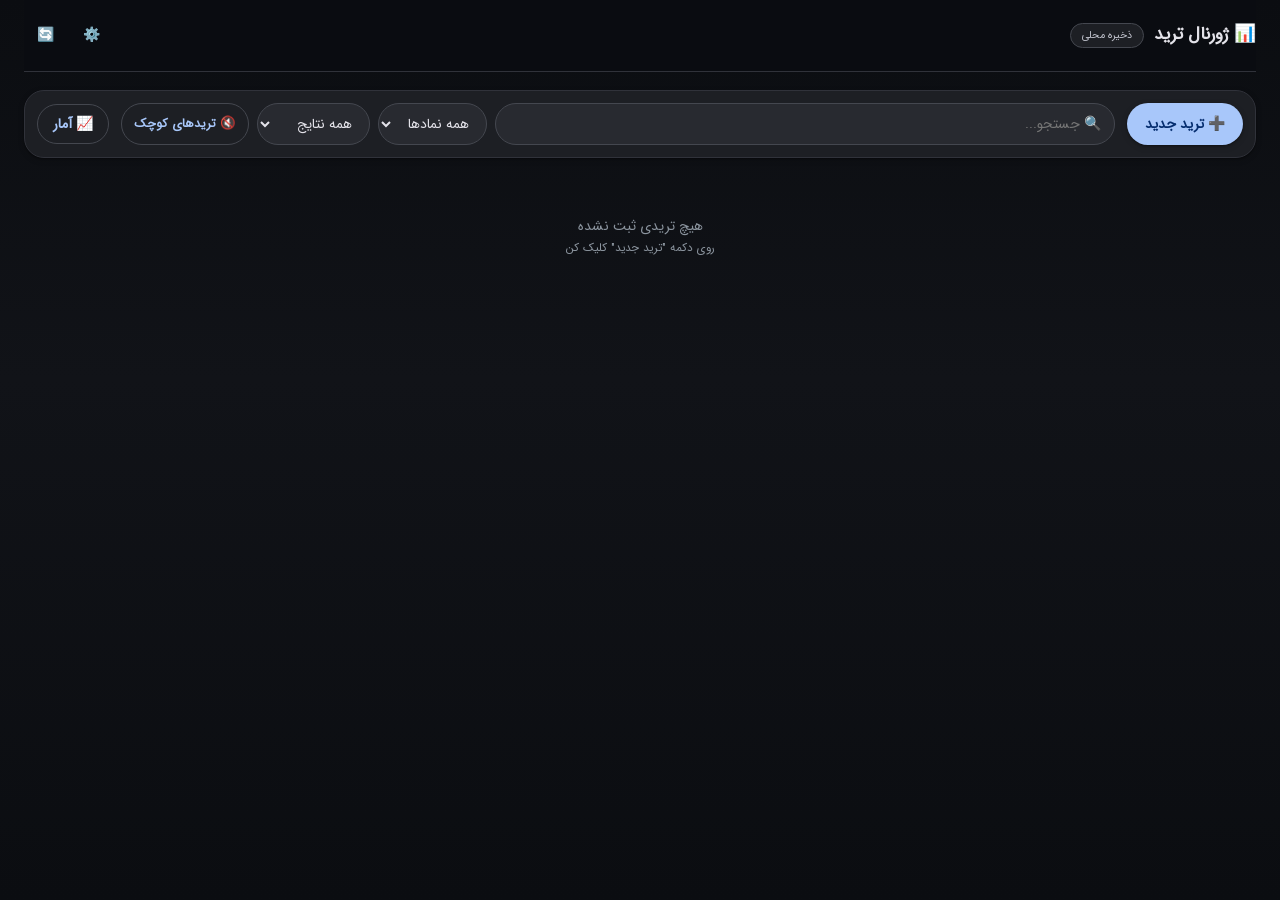
<file: Kid Journal v8.html>
<!DOCTYPE html>
<html lang="fa" dir="rtl">
<head>
    <meta charset="UTF-8" />
    <meta name="viewport" content="width=device-width, initial-scale=1.0" />
    <title>ژورنال ترید</title>
    

<style>
/* Kid Journal UI refresh */
:root{--bg:#090d12;--surface:#10161d;--surface2:#151c24;--border:#26313d;--muted:#8b98a7;--text:#edf3f8;--accent:#4da3ff;--green:#36c275;--red:#ef5b67;--yellow:#d9a441;--radius:12px;--shadow:0 8px 28px rgba(0,0,0,.18)}
*{box-sizing:border-box}
html{background:var(--bg)}
body{background:radial-gradient(circle at 50% -10%,#14202d 0,#090d12 38%);color:var(--text);font-size:14px;line-height:1.5;overflow-x:hidden}
button,input,select,textarea{font-family:inherit}
button{touch-action:manipulation}
.screen{max-width:1280px;padding:18px 22px 30px}
header{padding:8px 0 14px;margin-bottom:14px;border-bottom:1px solid var(--border)}
.header-left{gap:12px}.header-left h2{font-size:1.2rem;font-weight:800;letter-spacing:-.2px}.folder-badge{background:var(--surface2);border:1px solid var(--border);padding:3px 9px}
.header-right{gap:5px}.icon-btn{width:38px;height:38px;border:1px solid transparent;font-size:1.05rem}.icon-btn:hover{border-color:var(--border);background:var(--surface2)}
.toolbar{background:rgba(16,22,29,.72);border:1px solid var(--border);border-radius:var(--radius);padding:9px;margin-bottom:14px;gap:8px;box-shadow:var(--shadow);backdrop-filter:blur(10px)}
.btn-primary,.btn-secondary{min-height:38px;border-radius:9px;font-weight:700}.btn-primary{padding:8px 16px;box-shadow:0 4px 14px rgba(35,134,54,.18)}.btn-secondary{background:var(--surface2);border-color:var(--border)}
.filter-group{gap:7px}.filter-group input,.filter-group select{height:38px;background:var(--bg);border-color:var(--border);border-radius:9px}.filter-group input:focus,.filter-group select:focus,.form-group input:focus,.form-group select:focus,.form-group textarea:focus{outline:none;border-color:var(--accent);box-shadow:0 0 0 3px rgba(77,163,255,.1)}
.trades-container{min-width:0}.trades-list{display:grid;gap:8px}
.trade-item{background:linear-gradient(180deg,var(--surface2),var(--surface));border:1px solid var(--border);border-radius:11px;padding:10px 12px;min-width:0;transition:.18s;border-right:3px solid transparent}.trade-item:hover{transform:translateY(-1px);border-color:#354454;box-shadow:var(--shadow)}
.stats-panel{background:linear-gradient(180deg,rgba(21,28,36,.96),rgba(13,18,24,.96));border:1px solid var(--border);border-radius:14px;padding:16px;margin:0 0 14px;box-shadow:var(--shadow);overflow:hidden}
.stats-grid{gap:9px;margin-bottom:12px}.stat-card{background:var(--surface);border:1px solid var(--border);border-radius:11px;padding:11px 10px;min-width:0;box-shadow:none}.stat-card .number{font-size:1.25rem;font-weight:800;line-height:1.2}.stat-card .label{color:var(--muted);font-size:.68rem;margin-top:4px}
.chart-container{height:300px;background:var(--bg);border:1px solid var(--border);border-radius:11px;padding:8px;margin:0 0 12px}
.stats-tags{display:flex;flex-wrap:wrap;gap:6px;margin-bottom:4px}.stats-tags>*{margin:0}
.psych-stats-title{font-size:.95rem;font-weight:800;margin:16px 0 8px;padding-bottom:7px;border-bottom:1px solid var(--border)}.psych-phase-title{font-size:.72rem;font-weight:700;color:var(--muted);margin:10px 2px 5px}.psych-stats-grid{gap:7px}.psych-stat-card{background:var(--surface);border-color:var(--border);border-radius:10px;padding:9px 10px}.psych-stat-card .psych-name{font-size:.78rem}.psych-stat-card .psych-stats{font-size:.68rem}
.modal{padding:12px;background:rgba(3,6,10,.78)}.modal-content{background:var(--surface);border-color:var(--border);border-radius:16px;box-shadow:0 20px 60px rgba(0,0,0,.45);overflow:hidden}.modal-header{padding:13px 16px;background:rgba(21,28,36,.92)}.modal-header h3{font-weight:800}.progress-bar{padding:10px 14px;background:var(--bg);gap:5px}.progress-step{padding:5px 2px;font-weight:600}.modal-body{padding:16px}.step h4{font-size:.95rem;font-weight:800;margin-bottom:10px}
.form-group{margin-bottom:12px}.form-group label{font-size:.72rem;font-weight:600;color:#a6b2bf;margin-bottom:5px}.form-group input,.form-group select,.form-group textarea{background:var(--bg);border-color:var(--border);border-radius:9px;min-height:38px;padding:8px 10px}.form-group textarea{min-height:70px}.form-row{gap:9px}
.combined-step-grid{gap:12px}.combined-step-section,.entry-box{background:var(--surface);border-color:var(--border);border-radius:11px;padding:12px}.combined-step-section h4{padding-bottom:7px;border-bottom:1px solid var(--border)}
.checklist-group,.psych-tags-container{background:var(--bg);border-color:var(--border);border-radius:9px;padding:9px}.checklist-item{min-height:28px}.checklist-item input[type=checkbox]{width:17px;height:17px}.direction-buttons,.result-buttons{gap:7px}.direction-btn,.result-btn{min-height:38px;padding:6px 15px;border-radius:9px}
.settings-tabs{gap:0}.settings-tab{padding:9px 14px}.settings-list{background:var(--bg);border-color:var(--border);border-radius:10px;padding:8px}.settings-item{padding:4px 2px}.settings-item input[type=text]{min-height:34px;border-radius:7px}
.view-section{padding:10px 0;margin-bottom:4px}.view-section h5{font-weight:800;margin-bottom:6px}.view-gallery{gap:7px}.view-gallery .gallery-item{border-radius:9px}.view-gallery .gallery-item img{height:90px}
@media(max-width:700px){
 body{font-size:13px}.screen{padding:10px 10px 22px}.header-left{min-width:0}.header-left h2{font-size:1rem}.folder-badge{max-width:120px;overflow:hidden;text-overflow:ellipsis;white-space:nowrap}.icon-btn{width:36px;height:36px}
 .toolbar{padding:8px;margin-bottom:10px}.toolbar>.btn-primary{width:100%}.filter-group{display:grid;grid-template-columns:1fr 1fr}.filter-group input{grid-column:1/-1}.filter-group select{min-width:0;width:100%}
 .stats-panel{padding:10px;border-radius:12px}.stats-grid{grid-template-columns:repeat(2,minmax(0,1fr));gap:7px}.stat-card{padding:9px 6px}.stat-card .number{font-size:1.05rem}.stat-card .label{font-size:.61rem}.chart-container{height:215px;padding:5px;margin-bottom:10px}
 .psych-stats-grid{grid-template-columns:1fr}.psych-stat-card{padding:9px}.psych-stat-card .psych-name{font-size:.76rem}.psych-stat-card .psych-stats{font-size:.66rem}
 .modal{padding:0}.modal-content{width:100%;max-width:none;height:100%;max-height:100vh;border-radius:0;border-left:0;border-right:0}.modal-header{padding:12px}.modal-body{padding:12px}.progress-bar{padding:9px 8px}.progress-step{font-size:.58rem}.combined-step-grid{grid-template-columns:1fr;gap:9px}.combined-step-section{padding:10px}.form-row{grid-template-columns:1fr}.form-actions{position:sticky;bottom:0;background:var(--surface);padding-top:8px;margin-left:-2px;margin-right:-2px;z-index:2}.direction-buttons,.result-buttons{display:grid;grid-template-columns:repeat(3,1fr)}.direction-btn,.result-btn{padding:6px 4px;font-size:.78rem}.trade-item{border-radius:10px;padding:9px 10px}
}
@media(min-width:701px){.stats-grid{grid-template-columns:repeat(6,minmax(0,1fr))}.trade-item{min-height:58px}}

/* Kid Journal UX Pass 1: compact trade-entry form */
.tradeModal-ux{}
#tradeModal .modal-body{padding:18px 20px 20px}
#tradeModal .step > h4,
#tradeModal .combined-step-section > h4{
  font-size:1.08rem;
  line-height:1.4;
  margin:0 0 13px;
  font-weight:850;
}
#tradeModal .step[data-step="1"] > h4{
  font-size:1.18rem;
  padding-bottom:10px;
  border-bottom:1px solid var(--border);
}
#tradeModal .step[data-step="1"]{
  max-width:980px;
  margin:0 auto;
}
#tradeModal .step[data-step="1"] > .form-group:first-of-type{
  margin-bottom:10px;
}
#tradeModal .step[data-step="1"] > .form-group:nth-of-type(2){
  display:grid;
  grid-template-columns:1fr 1fr;
  gap:10px;
}
#tradeModal .step[data-step="1"] .higher-view-buttons,
#tradeModal .step[data-step="2"] .direction-buttons{
  display:grid;
  grid-template-columns:repeat(3,1fr);
  gap:8px;
}
#tradeModal .step[data-step="2"] .direction-buttons{
  grid-template-columns:repeat(2,1fr);
}
#tradeModal .higher-view-buttons .direction-btn,
#tradeModal .step[data-step="2"] .direction-btn{
  width:100%;
  min-height:44px;
  font-size:.88rem;
  font-weight:750;
}
#tradeModal .checklist-group{
  display:grid;
  grid-template-columns:repeat(3,minmax(0,1fr));
  gap:7px;
  padding:7px;
}
#tradeModal .checklist-item{
  min-width:0;
  min-height:40px;
  margin:0;
  padding:6px 8px;
  border:1px solid var(--border);
  border-radius:8px;
  background:var(--surface);
  display:flex;
  align-items:center;
  gap:7px;
}
#tradeModal .checklist-item span{
  min-width:0;
  flex:1;
  overflow:hidden;
  text-overflow:ellipsis;
  white-space:nowrap;
  font-size:.78rem;
}
#tradeModal .checklist-item input[type="checkbox"]{
  flex:0 0 auto;
  width:16px;
  height:16px;
  margin:0;
}
#tradeModal .checklist-edit-btn,
#tradeModal .checklist-save-btn,
#tradeModal .remove-check{
  flex:0 0 auto;
  opacity:.72;
}
#tradeModal .psych-tags-container{
  display:flex;
  flex-wrap:wrap;
  align-items:center;
  gap:7px;
  padding:8px;
}
#tradeModal .psych-tag-btn{
  min-height:36px;
  padding:7px 11px;
  border-radius:18px;
  font-size:.78rem;
  line-height:1.2;
}
#tradeModal .combined-step-grid{
  align-items:start;
}
#tradeModal .combined-step-section{
  min-width:0;
}
#tradeModal .form-group{
  margin-bottom:10px;
}
#tradeModal .form-group label{
  font-size:.76rem;
}
#tradeModal .add-checklist-item{
  min-height:32px;
  padding:5px 9px;
  font-size:.75rem;
}
#tradeModal .step[data-step="2"] .combined-step-section{
  padding:14px;
}
#tradeModal .step[data-step="2"] .combined-step-section h4{
  font-size:1.05rem;
}
@media(max-width:700px){
  #tradeModal .modal-body{padding:14px 12px 18px}
  #tradeModal .step[data-step="1"] > h4{font-size:1.12rem}
  #tradeModal .step[data-step="1"] > .form-group:nth-of-type(2){
    grid-template-columns:1fr 1fr;
    gap:8px;
  }
  #tradeModal .checklist-group{
    grid-template-columns:repeat(2,minmax(0,1fr));
    gap:6px;
    padding:6px;
  }
  #tradeModal .checklist-item{
    min-height:38px;
    padding:5px 6px;
    gap:5px;
  }
  #tradeModal .checklist-item span{
    font-size:.72rem;
  }
  #tradeModal .checklist-edit-btn,
  #tradeModal .checklist-save-btn,
  #tradeModal .remove-check{
    display:none;
  }
  #tradeModal .higher-view-buttons,
  #tradeModal .step[data-step="2"] .direction-buttons{
    gap:6px;
  }
  #tradeModal .higher-view-buttons .direction-btn,
  #tradeModal .step[data-step="2"] .direction-btn{
    min-height:42px;
    padding:6px 7px;
    font-size:.78rem;
  }
  #tradeModal .psych-tags-container{
    gap:6px;
    padding:7px;
  }
  #tradeModal .psych-tag-btn{
    min-height:34px;
    padding:6px 9px;
    font-size:.72rem;
  }
}


/* UI Pass 2.1: remove redundant step headings */
#tradeModal .step[data-step="1"] > h4,
#tradeModal .step[data-step="2"] .combined-step-section > h4,
#tradeModal .step[data-step="3"] > h4 {
  display:none;
}

/* UI Pass 2.1: desktop entry checklist readability */
@media (min-width:701px){
  #tradeModal .entry-box .checklist-group{
    grid-template-columns:repeat(2,minmax(0,1fr));
    gap:7px;
  }
  #tradeModal .entry-box .checklist-item{
    min-height:42px;
    padding:7px 9px;
    flex-wrap:nowrap;
  }
  #tradeModal .entry-box .checklist-item span,
  #tradeModal .entry-box .checklist-item .checklist-label{
    white-space:normal;
    overflow:visible;
    text-overflow:clip;
    line-height:1.35;
    color:var(--text);
  }
}
</style>

<style id="ui-final-polish">
/* Final UI polish: friendlier trade form + compact mobile modals */
.modal-content{height:auto;max-height:92vh;min-height:0}
.view-modal .modal-content{height:auto;max-height:88vh}
.view-modal .modal-body{min-height:0}
#resetModal .modal-content{height:auto;max-height:none;min-height:0}
#resetModal .modal-body{overflow:visible;flex:0 1 auto}

/* Trade form headings */
#tradeModal .modal-header h3{font-size:1.18rem}
#tradeModal .progress-step{font-size:.82rem;font-weight:750;white-space:nowrap}
#tradeModal .step>h4,
#tradeModal .combined-step-section h4{font-size:1.08rem;line-height:1.35}
#tradeModal .combined-step-section h4{padding-bottom:9px;margin-bottom:12px}
#tradeModal .form-group label{font-size:.78rem}

/* Make the trade form feel like sections, not a wall of inputs */
#tradeModal .step{max-width:900px;margin:0 auto}
#tradeModal .form-group{margin-bottom:14px}
#tradeModal .combined-step-section{padding:15px}
#tradeModal .entry-box{padding:14px;margin-bottom:10px}
#tradeModal .form-actions{margin-top:14px;padding:10px 0 2px}

@media(max-width:700px){
    .modal{align-items:center;padding:8px}
    .modal-content{height:auto;max-height:94vh;border-radius:14px;margin:0}
    .modal-body{padding:11px 12px}
    #tradeModal .modal-content{height:auto;max-height:96vh;border-radius:14px}
    #tradeModal .modal-header{padding:12px 13px}
    #tradeModal .modal-header h3{font-size:1.08rem}
    #tradeModal .progress-bar{padding:10px 7px;gap:3px}
    #tradeModal .progress-step{font-size:.72rem;font-weight:750;padding:6px 1px}
    #tradeModal .step>h4,
    #tradeModal .combined-step-section h4{font-size:1rem}
    #tradeModal .combined-step-section{padding:12px}
    #tradeModal .form-group label{font-size:.76rem}
    #tradeModal .form-actions{position:sticky;bottom:-11px;margin-left:-12px;margin-right:-12px;padding:10px 12px 11px;background:linear-gradient(180deg,rgba(16,22,29,.94),var(--surface));border-top:1px solid var(--border)}

    /* View/reset dialogs should hug their content instead of filling the screen */
    #viewModal .modal-content,#resetModal .modal-content{height:auto;max-height:88vh;border-radius:14px}
    #viewModal .modal-body,#resetModal .modal-body{flex:0 1 auto;min-height:0}
    #viewModal .view-section{margin-bottom:8px;padding-bottom:7px}
    #resetModal .modal-body{padding:14px}
    #resetModal .modal-content{max-width:430px}
}

@media(min-width:701px){
    #tradeModal .progress-step{font-size:.86rem}
    #tradeModal .step>h4,
    #tradeModal .combined-step-section h4{font-size:1.1rem}
}
</style>


<style id="ui3-refresh">
/* UI 3: visual hierarchy, persistent trade context, compact controls */
#tradeModal .trade-context-bar{
  display:flex;align-items:center;justify-content:center;gap:0;
  padding:8px 14px;background:var(--surface);border-top:1px solid var(--border);border-bottom:1px solid var(--border);
}
#tradeModal .context-item{min-width:0;padding:5px 9px;border:0;background:transparent;display:flex;align-items:center;justify-content:center;gap:6px}
#tradeModal .context-item span{font-size:.67rem;color:var(--muted);white-space:nowrap}
#tradeModal .context-item strong{font-size:.8rem;color:var(--text);overflow:hidden;text-overflow:ellipsis;white-space:nowrap}
#tradeModal .context-item.is-positive strong{color:#3fb950}
#tradeModal .context-item.is-negative strong{color:#f85149}
#tradeModal .context-item.is-warning strong{color:#d29922}
#tradeModal .context-arrow{font-size:.9rem;color:var(--muted);opacity:.7;line-height:1;user-select:none}

/* Statistics: usage and outcome stay together, so frequency cannot be mistaken for performance. */
#statsPanelChecklists .stats-correlation-list,#statsPanelPsychology .stats-correlation-list{display:grid;gap:8px}
.stats-correlation-row{display:grid;grid-template-columns:minmax(0,1fr) auto;gap:12px;align-items:center;padding:9px 10px;border:1px solid var(--border);border-radius:9px;background:var(--bg)}
.stats-correlation-name{font-size:.8rem;color:var(--text);margin-bottom:5px}
.stats-correlation-main{min-width:0}
.stats-correlation-track{height:5px;background:var(--surface);border-radius:999px;overflow:hidden}
.stats-correlation-fill{height:100%;background:var(--accent);border-radius:999px}
.stats-correlation-use{font-size:.67rem;color:var(--muted);margin-top:4px}
.stats-correlation-metrics{display:flex;flex-direction:column;align-items:flex-end;gap:3px;white-space:nowrap;font-size:.72rem;color:var(--text)}
.stats-correlation-metrics .positive{color:#3fb950}.stats-correlation-metrics .negative{color:#f85149}
@media(max-width:700px){.stats-correlation-row{grid-template-columns:1fr;gap:6px}.stats-correlation-metrics{flex-direction:row;justify-content:space-between;align-items:center}}
#tradeModal .checklist-item input[type="checkbox"]:focus{outline:none;box-shadow:none}
#tradeModal .step{max-width:920px;margin:0 auto}
#tradeModal .combined-step-grid{align-items:start}
#tradeModal .combined-step-section{box-shadow:0 2px 12px rgba(0,0,0,.10);}
#tradeModal .form-group label{display:block;margin-bottom:5px}
#tradeModal input,#tradeModal select,#tradeModal textarea{transition:border-color .15s ease,box-shadow .15s ease}
#tradeModal input:focus,#tradeModal select:focus,#tradeModal textarea:focus{box-shadow:0 0 0 2px rgba(88,166,255,.12)}

/* Checklist: compact rows, readable text */
#tradeModal .checklist-group{display:grid;grid-template-columns:repeat(2,minmax(0,1fr));gap:7px;padding:7px}
#tradeModal .checklist-item{min-height:40px;padding:7px 9px;border-radius:8px}
#tradeModal .checklist-item span,#tradeModal .checklist-item .checklist-label{line-height:1.35;white-space:normal;overflow:visible;text-overflow:clip}

/* Psychology: tags instead of oversized form rows */
#tradeModal .psych-section .form-group{margin-bottom:0}
#tradeModal .psych-section .psych-tags-container{display:flex;flex-wrap:wrap;gap:7px;padding:7px}
#tradeModal .psych-section .psych-tag-btn{min-height:34px;padding:6px 10px;border-radius:8px;font-size:.76rem}

/* Action area: clear primary action */
#tradeModal .form-actions{display:flex;align-items:center;justify-content:space-between;gap:8px}
#tradeModal .form-actions .btn-primary,#tradeModal .form-actions .btn-secondary{min-height:40px}
#tradeModal #saveTradeBtn{min-width:150px;font-weight:800}
#tradeModal .next-step{min-width:110px}

/* Step 3 result section */
#tradeModal .step[data-step="3"] > div[style*="border-top"]{background:var(--surface);border:1px solid var(--border)!important;border-radius:11px;padding:13px!important}
#tradeModal .step[data-step="3"] > div[style*="border-top"] h4{margin-top:0}

@media(max-width:700px){
  #tradeModal .trade-context-bar{justify-content:flex-start;overflow-x:auto;scrollbar-width:none;white-space:nowrap}
  #tradeModal .trade-context-bar::-webkit-scrollbar{display:none}
  #tradeModal .context-item{flex:0 0 auto}
  #tradeModal .context-item{padding:6px 8px}
  #tradeModal .context-item span{font-size:.62rem}
  #tradeModal .context-item strong{font-size:.74rem}
  #tradeModal .checklist-group{grid-template-columns:1fr;gap:5px}
  #tradeModal .checklist-item{min-height:38px;padding:6px 8px}
  #tradeModal .psych-section .psych-tags-container{gap:5px}
  #tradeModal .psych-section .psych-tag-btn{font-size:.71rem;min-height:33px;padding:5px 8px}
  #tradeModal .form-actions{gap:7px}
  #tradeModal .form-actions .btn-primary,#tradeModal .form-actions .btn-secondary{min-height:42px}
  #tradeModal #saveTradeBtn{min-width:0;flex:1}
}
<style id="ui3-mobile-fixes">
@media (max-width:700px){
  /* Mobile checklist: remove native tap/focus rectangle and keep only the checkbox itself */
  #tradeModal .checklist-item input[type="checkbox"]{
    -webkit-appearance:none;
    appearance:none;
    width:18px;
    height:18px;
    min-width:18px;
    margin:0;
    padding:0;
    border:1.5px solid var(--muted);
    border-radius:5px;
    background:var(--bg);
    box-shadow:none !important;
    outline:0 !important;
    -webkit-tap-highlight-color:transparent;
    flex:0 0 18px;
  }
  #tradeModal .checklist-item input[type="checkbox"]:focus,
  #tradeModal .checklist-item input[type="checkbox"]:focus-visible,
  #tradeModal .checklist-item input[type="checkbox"]:active{
    outline:0 !important;
    box-shadow:none !important;
  }
  #tradeModal .checklist-item input[type="checkbox"]:checked{
    border-color:var(--green);
    background:var(--green);
    position:relative;
  }
  #tradeModal .checklist-item input[type="checkbox"]:checked::after{
    content:"";
    display:block;
    width:4px;
    height:8px;
    margin:2px auto 0;
    border:solid #fff;
    border-width:0 2px 2px 0;
    transform:rotate(45deg);
  }

  /* Center the trade context bar as a group on mobile */
  #tradeModal .trade-context-bar{
    justify-content:center;
    width:100%;
    overflow-x:auto;
    padding-left:12px;
    padding-right:12px;
  }
  #tradeModal .trade-context-bar > *{
    flex:0 0 auto;
  }

  /* New-trade modal must use the dynamic viewport, not the browser's old 100vh */
  #tradeModal{
    padding:0;
    align-items:stretch;
    justify-content:stretch;
    min-height:100dvh;
    height:100dvh;
  }
  #tradeModal .modal-content{
    width:100%;
    height:100dvh;
    min-height:100dvh;
    max-height:100dvh;
    margin:0;
    border-radius:0;
  }
}
</style>
</style>

<style id="material-v5-fixes">
/* Settings: the save checkmark is strictly edit-mode only. */
.settings-item .item-actions .save-item.hidden{
  display:none!important;
}
.settings-item:not(.editing) .item-actions .save-item{
  display:none!important;
}
.settings-item:not(.editing) .item-actions .edit-only{
  display:none!important;
}

/* Compact Material checkbox, including settings-independent checklist controls. */
#tradeModal .checklist-item input[type="checkbox"],
#tradeModal input[type="checkbox"]{
  appearance:none!important;
  -webkit-appearance:none!important;
  box-sizing:border-box!important;
  width:16px!important;
  height:16px!important;
  min-width:16px!important;
  max-width:16px!important;
  min-height:16px!important;
  max-height:16px!important;
  flex:0 0 16px!important;
  padding:0!important;
  margin:0!important;
  align-self:center!important;
  border:1.5px solid var(--md-on-surface-variant,#9a98a3)!important;
  border-radius:4px!important;
  background:transparent!important;
  position:relative!important;
  transform:none!important;
}
#tradeModal .checklist-item input[type="checkbox"]:checked{
  background:var(--md-primary,#a8c7fa)!important;
  border-color:var(--md-primary,#a8c7fa)!important;
}
#tradeModal .checklist-item input[type="checkbox"]:checked::after{
  content:""!important;
  position:absolute!important;
  left:4px!important;
  top:1px!important;
  width:4px!important;
  height:8px!important;
  border:solid #102033!important;
  border-width:0 1.8px 1.8px 0!important;
  transform:rotate(45deg)!important;
}

/* Same control height for navigation and save actions. */
#tradeModal .form-actions{
  display:flex!important;
  align-items:stretch!important;
  gap:8px!important;
}
#tradeModal .form-actions .prev-step,
#tradeModal .form-actions .next-step,
#tradeModal .form-actions #saveTradeBtn{
  height:52px!important;
  min-height:52px!important;
  max-height:52px!important;
  box-sizing:border-box!important;
  margin:0!important;
  display:inline-flex!important;
  align-items:center!important;
  justify-content:center!important;
  line-height:1!important;
}
#tradeModal .form-actions .prev-step,
#tradeModal .form-actions .next-step{
  flex:1 1 0!important;
  min-width:0!important;
}
#tradeModal .form-actions #saveTradeBtn{
  flex:1 1 0!important;
  min-width:0!important;
  width:auto!important;
}

/* Keep native select menus dark where the browser exposes option styling. */
select,
select:focus{
  color-scheme:dark!important;
  background-color:var(--md-surface,#17181d)!important;
  color:var(--md-on-surface,#e6e1e9)!important;
}
select option,
select optgroup{
  color-scheme:dark!important;
  background:#202126!important;
  color:#eeeaf2!important;
}
select option:checked{
  background:#3f4754!important;
  color:#ffffff!important;
}

@media(max-width:700px){
  #tradeModal .form-actions .prev-step,
  #tradeModal .form-actions .next-step,
  #tradeModal .form-actions #saveTradeBtn{
    height:52px!important;
    min-height:52px!important;
    max-height:52px!important;
  }
}
</style>


<style id="material-v6-structure">
/* Settings rows: one independent state per row. */
.settings-item{
  display:flex!important;
  align-items:center!important;
  gap:10px!important;
  min-height:54px!important;
}
.settings-item .item-label{
  flex:1 1 auto!important;
  min-width:0!important;
  overflow:hidden!important;
  text-overflow:ellipsis!important;
  white-space:nowrap!important;
}
.settings-item .item-input{
  display:none!important;
  flex:1 1 auto!important;
  min-width:0!important;
}
.settings-item.editing .item-label{
  display:none!important;
}
.settings-item.editing .item-input{
  display:block!important;
}
.settings-item .item-actions{
  display:flex!important;
  align-items:center!important;
  gap:4px!important;
  flex:0 0 auto!important;
}
.settings-item .item-actions button{
  width:36px!important;
  height:36px!important;
  min-width:36px!important;
  padding:0!important;
  margin:0!important;
  border-radius:10px!important;
}
.settings-item .edit-item{
  display:inline-flex!important;
}
.settings-item .save-item{
  display:none!important;
}
.settings-item.editing .edit-item{
  display:none!important;
}
.settings-item.editing .save-item{
  display:inline-flex!important;
}
.settings-item .switch-track{
  position:relative!important;
  display:block!important;
  width:42px!important;
  height:24px!important;
  border-radius:999px!important;
  background:#3b3d45!important;
  border:1px solid var(--md-outline)!important;
  transition:.18s ease!important;
}
.settings-item .switch-thumb{
  position:absolute!important;
  top:3px!important;
  left:3px!important;
  width:16px!important;
  height:16px!important;
  border-radius:50%!important;
  background:#aaa7b0!important;
  transition:.18s ease!important;
  box-shadow:0 1px 3px rgba(0,0,0,.35)!important;
}
.settings-item .remove-item{
  color:var(--md-error)!important;
}

/* No accidental native checkbox sizing in settings. */
.settings-item input[type="checkbox"]{
  width:auto!important;
  height:auto!important;
}

/* Uniform footer buttons. */
#tradeModal .form-actions{
  display:flex!important;
  align-items:stretch!important;
  gap:8px!important;
}
#tradeModal .form-actions > button{
  height:52px!important;
  min-height:52px!important;
  max-height:52px!important;
  margin:0!important;
  box-sizing:border-box!important;
  display:inline-flex!important;
  align-items:center!important;
  justify-content:center!important;
}
#tradeModal .form-actions .prev-step,
#tradeModal .form-actions .next-step,
#tradeModal .form-actions #saveTradeBtn{
  flex:1 1 0!important;
  min-width:0!important;
}

/* Make reset visibly and reliably clickable. */
#resetBtn{
  pointer-events:auto!important;
  cursor:pointer!important;
  position:relative!important;
  z-index:5!important;
}

@media(max-width:760px){
  .settings-item{
    min-height:52px!important;
  }
  .settings-item .item-actions{
    gap:2px!important;
  }
  .settings-item .item-actions button{
    width:34px!important;
    height:34px!important;
    min-width:34px!important;
  }
}
</style>

<style id="material-final-rewrite-overrides">
/* Final rewrite: settings actions are compact, isolated and predictable. */
.settings-item .save-item[hidden]{display:none!important}
.settings-item .save-item{display:none!important}
.settings-item.editing .save-item{display:inline-flex!important}
.settings-item.editing .edit-item{display:none!important}
.settings-item .item-actions{display:flex!important;align-items:center!important;gap:5px!important;flex:0 0 auto!important}
.settings-item .item-actions > button{box-sizing:border-box!important;width:36px!important;height:36px!important;min-width:36px!important;padding:0!important;margin:0!important;display:inline-flex!important;align-items:center!important;justify-content:center!important;border-radius:10px!important}
.settings-item .switch-track{display:block!important;position:relative!important;width:44px!important;height:24px!important;border-radius:999px!important;background:#34363e!important;border:1px solid #555761!important;transition:background .18s ease,border-color .18s ease!important}
.settings-item .switch-thumb{position:absolute!important;left:3px!important;top:3px!important;width:16px!important;height:16px!important;border-radius:50%!important;background:#a8a6ae!important;transition:left .18s ease,background .18s ease!important;box-shadow:0 1px 3px rgba(0,0,0,.35)!important}
.settings-item .remove-item{color:var(--md-error,#ffb4ab)!important}
@media(max-width:760px){
  .settings-item .item-actions{gap:2px!important}
  .settings-item .item-actions > button{width:34px!important;height:34px!important;min-width:34px!important}
}
</style>
<style id="kj-v11-restored-ui">

.stats-tabs{display:flex!important;gap:6px!important;padding:4px!important;margin:14px 0 10px!important;background:var(--surface-low,#15181e)!important;border:1px solid var(--border)!important;border-radius:14px!important}
.stats-tab{flex:1!important;min-height:38px!important;border:0!important;border-radius:10px!important;background:transparent!important;color:var(--muted)!important;cursor:pointer!important;font:inherit!important}
.stats-tab.active{background:var(--surface,#1d2128)!important;color:var(--text,#edf3f8)!important;box-shadow:0 1px 4px rgba(0,0,0,.18)!important}
.stats-tab-panel{display:none!important}.stats-tab-panel.active{display:block!important}
.usage-list{display:flex;flex-direction:column;gap:7px}.usage-row{display:grid;grid-template-columns:minmax(120px,1fr) minmax(110px,2fr) 48px;align-items:center;gap:8px;padding:8px 10px;background:var(--surface);border:1px solid var(--border);border-radius:10px}
.usage-name{font-size:.78rem;white-space:nowrap;overflow:hidden;text-overflow:ellipsis}.usage-track{height:7px;background:#292d35;border-radius:999px;overflow:hidden}.usage-fill{height:100%;border-radius:999px;background:var(--md-primary,#a8c7fa)}.usage-percent{text-align:left;font-size:.72rem;color:var(--muted)}
.stats-section-title{font-size:.82rem;font-weight:800;color:var(--text);margin:12px 2px 6px}.direction-summary{display:grid;grid-template-columns:repeat(3,minmax(0,1fr));gap:8px}.direction-card{padding:10px;border:1px solid var(--border);border-radius:11px;background:var(--surface);text-align:center}.direction-card .n{font-size:1.05rem;font-weight:800}.direction-card .l{font-size:.68rem;color:var(--muted);margin-top:3px}
@media(max-width:700px){.stats-tabs{overflow:auto}.stats-tab{min-width:100px;font-size:.78rem}.usage-row{grid-template-columns:minmax(100px,1fr) 1fr 44px}.direction-summary{grid-template-columns:1fr 1fr}}


.settings-list .settings-item,.settings-list .psych-item,.settings-list .setting-item,.settings-list .checklist-item{
display:flex!important;align-items:center!important;gap:8px!important;min-height:42px!important;padding:6px 8px!important;
border-radius:12px!important;background:var(--surface,#1d2128)!important}
.settings-list .item-label,.settings-list .checklist-label{flex:1!important;min-width:0!important}
.settings-list .edit-item,.settings-list .save-item,.settings-list .remove-item,.settings-list .checklist-edit-btn,.settings-list .checklist-save-btn,.settings-list .remove-check{
width:32px!important;height:32px!important;min-width:32px!important;flex:0 0 32px!important;padding:0!important;border-radius:9px!important}


/* Homepage filters: match the pill shape of the main action buttons. */
#searchInput,
#filterSymbol,
#filterResult{
  border-radius:999px!important;
}


/* RTL native controls: keep date/time/select indicators away from the edge. */
.form-group input[type="date"],
.form-group input[type="time"],
.form-group select,
#tradeModal .entry-tf,
#tradeModal .entry-exit,
#tradeModal #higherTF,
#tradeModal #analysisTF {
  padding-left:42px !important;
  padding-right:13px !important;
}
.form-group input[type="date"]::-webkit-calendar-picker-indicator,
.form-group input[type="time"]::-webkit-calendar-picker-indicator { margin-left:8px; }
</style>







<style id="kj-v11-control-shape-final">#searchInput,#filterSymbol,#filterResult{border-radius:var(--md-radius-full,999px)!important;}</style></head>
<body>

    <div id="setupScreen" class="screen active" style="display:none;"></div>

    <div id="app" class="screen">
        <header>
            <div class="header-left">
                <h2>📊 ژورنال ترید</h2>
                <span id="folderName" class="folder-badge"></span>
            </div>
            <div class="header-right">
                <button id="settingsBtn" class="icon-btn">⚙️</button>
                <button id="resetBtn" class="icon-btn">🔄</button>
            </div>
        </header>

        <div class="toolbar">
            <button type="button" id="newTradeBtn" class="btn-primary">➕ ترید جدید</button>
            <div class="filter-group">
                <input type="text" id="searchInput" placeholder="🔍 جستجو..." />
                <select id="filterSymbol"><option value="">همه نمادها</option></select>
                <select id="filterResult">
                    <option value="">همه نتایج</option>
                    <option value="Win">✅ برد</option>
                    <option value="Loss">❌ باخت</option>
                    <option value="BE">➖ بی‌تغییر</option>
                </select>
                <button id="toggleLowImpact" class="btn-secondary btn-sm">🔇 تریدهای کوچک</button>
            </div>
            <button id="toggleStatsBtn" class="btn-secondary">📈 آمار</button>
        </div>

        <div id="statsPanel" class="stats-panel hidden">
            <div class="stats-grid" id="statsGrid"></div>
            <div class="chart-container"><canvas id="equityChart"></canvas></div>
            <div class="stats-tabs" id="statsTabs">
                <button type="button" class="stats-tab active" data-stats-tab="checklists">📋 چک‌لیست</button>
                <button type="button" class="stats-tab" data-stats-tab="psychology">🧠 روانشناسی</button>
                <button type="button" class="stats-tab" data-stats-tab="direction">🧭 جهت</button>
            </div>
            <div class="stats-tab-panel active" id="statsPanelChecklists"></div>
            <div class="stats-tab-panel" id="statsPanelPsychology"></div>
            <div class="stats-tab-panel" id="statsPanelDirection"></div>
        </div>

        <div class="trades-container">
            <div id="tradesList" class="trades-list"></div>
        </div>
    </div>

    <div id="tradeModal" class="modal hidden">
        <div class="modal-content">
            <div class="modal-header">
                <h3 id="modalTitle">➕ ترید جدید</h3>
                <button class="close-btn" id="closeModal">✕</button>
            </div>
            <div class="progress-bar">
                <div class="progress-step active" data-step="1">۱. تایم بالا</div>
                <div class="progress-step" data-step="2">۲. تحلیل</div>
                <div class="progress-step" data-step="3">۳. ورود</div>
            </div>
            <div id="tradeContextBar" class="trade-context-bar" aria-live="polite">
                <div class="context-item"><span>نماد</span><strong id="ctxSymbol">—</strong></div>
                <span class="context-arrow" aria-hidden="true">»</span>
                <div class="context-item"><span>دیدگاه تایم بالا</span><strong id="ctxHigherView">—</strong></div>
                <span class="context-arrow" aria-hidden="true">»</span>
                <div class="context-item"><span>جهت معامله</span><strong id="ctxDirection">—</strong></div>
            </div>
            <div class="modal-body">

                <!-- مرحله ۱: تایم بالا -->
                                <div class="step active" data-step="1">
                    <div class="form-group">
                        <label>نماد</label>
                        <input type="text" id="tradeSymbol" placeholder="مثلاً XAUUSD" list="symbolList" />
                        <datalist id="symbolList"><option value="XAUUSD"><option value="EURUSD"><option value="USDJPY"><option value="AUDUSD"><option value="GBPUSD"><option value="USDCAD"></datalist>
                    </div>
                    <div class="form-row">
                        <div class="form-group"><label>تاریخ</label><input type="date" id="tradeDate" /></div>
                        <div class="form-group"><label>ساعت</label><input type="time" id="tradeTime" step="60" /></div>
                    </div>
                    <div class="form-group">
                        <label>چک‌لیست تایم بالا</label>
                        <div id="checklistHigher" class="checklist-group"></div>
                        <button type="button" class="btn-secondary btn-sm add-checklist-item" data-target="higher">➕ افزودن آیتم</button>
                    </div>
                    <div class="form-group">
                        <label>دیدگاه تایم بالا</label>
                        <div class="direction-buttons higher-view-buttons">
                            <button type="button" class="direction-btn" data-value="Bullish">📈 صعودی</button>
                            <button type="button" class="direction-btn" data-value="Bearish">📉 نزولی</button>
                            <button type="button" class="direction-btn" data-value="Neutral">➖ خنثی</button>
                        </div>
                        <input type="hidden" id="higherView" value="" />
                    </div>
                    <div class="form-group">
                        <label>تایم‌فریم تایم بالا</label>
                        <select id="higherTF"><option value="M15">M15</option><option value="M30">M30</option><option value="H1">H1</option><option value="H2">H2</option><option value="H4" selected>H4</option><option value="D1">D1</option><option value="W1">W1</option><option value="MN">MN</option></select>
                    </div>
                    <div class="form-group">
                        <label>توضیحات</label>
                        <textarea id="tradeNote" rows="2" placeholder="توضیحات شما..."></textarea>
                    </div>
                    <div class="form-actions">
                        <button type="button" class="btn-primary next-step">بعدی ←</button>
                    </div>
                </div>

                <div class="step" data-step="2">
                    <div class="combined-step-grid">
                        <section class="combined-step-section">
                            <h4>📊 تحلیل</h4>
                            <div class="form-group">
                                <label>چک‌لیست تحلیل</label>
                                <div id="checklistAnalysis" class="checklist-group"></div>
                                <button type="button" class="btn-secondary btn-sm add-checklist-item" data-target="analysis">➕ افزودن آیتم</button>
                            </div>
                            <div class="form-group">
                                <label>جهت معامله</label>
                                <div class="direction-buttons">
                                    <button type="button" class="direction-btn" data-value="Buy">📈 خرید</button>
                                    <button type="button" class="direction-btn" data-value="Sell">📉 فروش</button>
                                </div>
                                <input type="hidden" id="tradeDirection" value="" />
                            </div>
                            <div class="form-group">
                                <label>تایم‌فریم تحلیل</label>
                                <select id="analysisTF"><option value="M5">M5</option><option value="M15">M15</option><option value="M30">M30</option><option value="H1" selected>H1</option></select>
                            </div>
                        </section>
                        <section class="combined-step-section psych-section">
                            <h4>🧠 روانشناسی قبل معامله</h4>
                            <div id="psychBeforeContainer" class="psych-tags-container"></div>
                            <label class="none-check">
                        </section>
                    </div>
                    <div class="form-actions">
                        <button type="button" class="btn-secondary prev-step">→ قبلی</button>
                        <button type="button" class="btn-primary next-step">بعدی ←</button>
                    </div>
                </div>

                <div class="step" data-step="3">
                    <h4>📌 ورود</h4>
                    <div id="entriesContainer"></div>
                    <div style="margin:12px 0;"><button type="button" id="addEntryBtn" class="btn-secondary">➕ افزودن ورود جدید</button></div>
                    <div style="margin-top:16px;border-top:1px solid var(--md-outline-variant,#3b3d45);padding-top:12px;">
                        <h4 style="margin-bottom:10px;">📊 نتیجه نهایی</h4>
                        <div class="form-row">
                            <div class="form-group"><label>R بدست آمده</label><input type="number" id="resultFinalR" step="0.01" readonly /></div>
                            <div class="form-group"><label>درصد بدست آمده</label><input type="number" id="resultFinalPercent" step="0.01" readonly /></div>
                        </div>
                    </div>
                    <div class="form-actions">
                        <button type="button" class="btn-secondary prev-step">→ قبلی</button>
                        <button type="button" class="btn-primary" id="saveTradeBtn">💾 ذخیره ترید</button>
                    </div>
                </div>
            </div>
        </div>
    </div>

    <div id="viewModal" class="modal hidden">
        <div class="modal-content view-modal">
            <div class="modal-header">
                <h3 id="viewTitle">📋 جزئیات ترید</h3>
                <button class="close-btn" id="closeView">✕</button>
            </div>
            <div class="modal-body" id="viewBody"></div>
        </div>
    </div>

    <div id="settingsModal" class="modal hidden">
        <div class="modal-content">
            <div class="modal-header">
                <h3>⚙️ تنظیمات</h3>
                <button class="close-btn" id="closeSettings">✕</button>
            </div>
            <div class="modal-body">
                <div class="form-group" style="margin-bottom:16px;">
                    <label>💾 اطلاعات و پشتیبان</label>
                    <div style="display:flex;gap:8px;flex-wrap:wrap;">
                        <button type="button" id="exportBackupBtn" class="btn-secondary btn-sm">📤 خروجی پشتیبان</button>
                        <button type="button" id="importBackupBtn" class="btn-secondary btn-sm">📥 بازیابی پشتیبان</button>
                        <input type="file" id="importBackupInput" accept=".kj,.json,application/json" style="display:none;" />
                    </div>
                    <small style="display:block;color:#8b949e;margin-top:7px;">داده‌ها و عکس‌ها داخل حافظه محلی مرورگر ذخیره می‌شوند. برای انتقال به گوشی یا نگهداری امن، از پشتیبان استفاده کن.</small>
                </div>

                <div class="settings-tabs">
                    <button class="settings-tab active" data-tab="checklists">📋 چک‌لیست‌ها</button>
                    <button class="settings-tab" data-tab="psychology">🧠 روانشناسی</button>
                </div>

                <div id="settingsTabChecklists" class="settings-tab-content active">
                    <div class="form-group">
                        <label>چک‌لیست تایم بالا</label>
                        <div id="settingsChecklistHigher" class="settings-list"></div>
                        <button class="btn-secondary btn-sm add-setting-item" data-target="higher">➕ افزودن</button>
                    </div>
                    <div class="form-group">
                        <label>چک‌لیست تحلیل</label>
                        <div id="settingsChecklistAnalysis" class="settings-list"></div>
                        <button class="btn-secondary btn-sm add-setting-item" data-target="analysis">➕ افزودن</button>
                    </div>
                    <div class="form-group">
                        <label>چک‌لیست ورود</label>
                        <div id="settingsChecklistEntry" class="settings-list"></div>
                        <button class="btn-secondary btn-sm add-setting-item" data-target="entry">➕ افزودن</button>
                    </div>
                    <div class="form-group">
                        <label>آستانه نویز (تریدهای کوچک)</label>
                        <input type="number" id="noiseThreshold" step="0.01" value="0.3" />
                    </div>
                </div>

                <div id="settingsTabPsychology" class="settings-tab-content">
                    <div class="form-group">
                        <label>🧠 قبل از معامله</label>
                        <div id="settingsPsychBefore" class="settings-list"></div>
                        <button class="btn-secondary btn-sm add-psych-item" data-phase="before">➕ افزودن</button>
                    </div>
                    <div class="form-group">
                        <label>🧠 هنگام ورود / حین معامله</label>
                        <div id="settingsPsychDuring" class="settings-list"></div>
                        <button class="btn-secondary btn-sm add-psych-item" data-phase="during">➕ افزودن</button>
                    </div>
                    <div class="form-group">
                        <label>🧠 بعد از نتیجه</label>
                        <div id="settingsPsychAfter" class="settings-list"></div>
                        <button class="btn-secondary btn-sm add-psych-item" data-phase="after">➕ افزودن</button>
                    </div>
                </div>
            </div>
        </div>
    </div>

    <!-- مودال ریست -->
    <div id="resetModal" class="modal hidden">
        <div class="modal-content" style="max-width:450px;">
            <div class="modal-header">
                <h3>🔄 ریست</h3>
                <button class="close-btn" id="closeReset">✕</button>
            </div>
            <div class="modal-body">
                <p style="color:#8b949e;margin-bottom:16px;">کدام بخش را میخواهی ریست کنی؟</p>
                <button id="resetTradesBtn" class="btn-primary" style="width:100%;margin-bottom:8px;">🗑️ پاک کردن سابقه تریدها</button>
                <button id="resetSettingsBtn" class="btn-secondary" style="width:100%;">⚙️ بازنشانی تنظیمات به حالت پیشفرض</button>
            </div>
        </div>
    </div>


<style>
@font-face {
    font-family: 'Vazir';
    src: url([data-uri]) format('truetype');
    font-weight: normal;
    font-style: normal;
}

* {
    margin: 0;
    padding: 0;
    box-sizing: border-box;
    font-family: 'Vazir', 'Segoe UI', Tahoma, sans-serif !important;
}

body {
    background: #0d1117;
    color: #e6edf3;
    min-height: 100vh;
    direction: rtl;
    font-size: 14px;
}

.number,
.symbol,
.pl,
.stat-card .number,
.trade-item .pl,
.trade-item .symbol,
input[type="number"],
.r-quick-btn,
.view-score,
.score-badge,
.amount,
.price,
.value.symbol,
.entry-r,
.entry-risk {
    font-family: 'Segoe UI', Tahoma, Arial, sans-serif !important;
}

.screen {
    display: none;
    padding: 20px;
    max-width: 1200px;
    margin: 0 auto;
}
.screen.active {
    display: block;
}
.setup-box {
    max-width: 500px;
    margin: 100px auto;
    text-align: center;
    background: #161b22;
    padding: 40px;
    border-radius: 16px;
    border: 1px solid #30363d;
}
.setup-box h1 {
    font-size: 2rem;
    margin-bottom: 10px;
}
.setup-box p {
    color: #8b949e;
    margin-bottom: 30px;
}
.status-msg {
    margin-top: 20px;
    color: #58a6ff;
    font-size: 0.9rem;
}
.btn-primary {
    background: #238636;
    color: #fff;
    border: none;
    padding: 8px 18px;
    border-radius: 8px;
    font-size: 0.9rem;
    cursor: pointer;
    transition: 0.2s;
}
.btn-primary:hover {
    background: #2ea043;
}
.btn-secondary {
    background: #21262d;
    color: #e6edf3;
    border: 1px solid #30363d;
    padding: 8px 18px;
    border-radius: 8px;
    font-size: 0.9rem;
    cursor: pointer;
    transition: 0.2s;
}
.btn-secondary:hover {
    background: #30363d;
}
.btn-sm {
    padding: 3px 10px;
    font-size: 0.75rem;
}
.icon-btn {
    background: transparent;
    border: none;
    color: #8b949e;
    font-size: 1.2rem;
    cursor: pointer;
    padding: 4px 8px;
    border-radius: 6px;
}
.icon-btn:hover {
    background: #21262d;
    color: #e6edf3;
}
header {
    display: flex;
    justify-content: space-between;
    align-items: center;
    padding: 10px 0;
    border-bottom: 1px solid #30363d;
    margin-bottom: 16px;
    flex-wrap: wrap;
    gap: 8px;
}
.header-left {
    display: flex;
    align-items: center;
    gap: 10px;
}
.header-left h2 {
    font-size: 1.15rem;
}
.folder-badge {
    background: #21262d;
    padding: 2px 8px;
    border-radius: 12px;
    font-size: 0.65rem;
    color: #8b949e;
}
.header-right {
    display: flex;
    gap: 4px;
}
.toolbar {
    display: flex;
    flex-wrap: wrap;
    gap: 10px;
    align-items: center;
    margin-bottom: 16px;
}
.filter-group {
    display: flex;
    gap: 6px;
    flex-wrap: wrap;
    flex: 1;
}
.filter-group input,
.filter-group select {
    background: #161b22;
    border: 1px solid #30363d;
    color: #e6edf3;
    padding: 6px 10px;
    border-radius: 6px;
    font-size: 0.85rem;
}
.filter-group input {
    flex: 1;
    min-width: 100px;
}
.filter-group select {
    min-width: 80px;
}
.stats-panel {
    background: #161b22;
    border: 1px solid #30363d;
    border-radius: 12px;
    padding: 16px;
    margin-bottom: 16px;
}
.stats-panel.hidden {
    display: none;
}
.stats-grid {
    display: grid;
    grid-template-columns: repeat(auto-fit, minmax(100px, 1fr));
    gap: 10px;
    margin-bottom: 16px;
}
.stat-card {
    background: #0d1117;
    padding: 10px;
    border-radius: 8px;
    text-align: center;
    border: 1px solid #21262d;
}
.stat-card .number {
    font-size: 1.2rem;
    font-weight: bold;
    color: #58a6ff;
}
.stat-card .label {
    font-size: 0.65rem;
    color: #8b949e;
    margin-top: 2px;
}
.stat-card .number.green {
    color: #3fb950;
}
.stat-card .number.red {
    color: #f85149;
}
.stat-card .number.gold {
    color: #d29922;
}
.chart-container {
    max-height: 180px;
    margin-bottom: 12px;
}
.stats-tags {
    display: flex;
    flex-wrap: wrap;
    gap: 6px;
    margin-top: 6px;
}
.tag-stat {
    background: #21262d;
    padding: 4px 12px;
    border-radius: 20px;
    font-size: 0.75rem;
    border: 1px solid #30363d;
}
.tag-stat .highlight {
    color: #58a6ff;
    font-weight: bold;
}
.trades-container {
    margin-top: 6px;
}
.trade-day-group {
    margin-bottom: 18px;
}
.trade-day-group .day-header {
    font-size: 0.85rem;
    color: #8b949e;
    border-bottom: 1px solid #21262d;
    padding-bottom: 4px;
    margin-bottom: 8px;
}
.trades-list {
    display: flex;
    flex-direction: column;
    gap: 4px;
}
.trade-item {
    background: #161b22;
    border: 1px solid #30363d;
    border-radius: 8px;
    padding: 8px 12px;
    display: flex;
    flex-wrap: wrap;
    align-items: center;
    gap: 6px;
    cursor: pointer;
    transition: 0.15s;
    font-size: 0.85rem;
}
.trade-item:hover {
    background: #1c2128;
}
.trade-item .symbol {
    font-weight: bold;
    color: #58a6ff;
    min-width: 60px;
    font-size: 0.85rem;
}
.trade-item .direction {
    font-size: 0.75rem;
    padding: 1px 8px;
    border-radius: 12px;
    background: #21262d;
}
.trade-item .direction.buy {
    color: #3fb950;
}
.trade-item .direction.sell {
    color: #f85149;
}
.trade-item .result-badge {
    padding: 1px 10px;
    border-radius: 12px;
    font-size: 0.75rem;
    font-weight: bold;
}
.trade-item .result-badge.win {
    background: #1b3a2a;
    color: #3fb950;
}
.trade-item .result-badge.loss {
    background: #3a1b1b;
    color: #f85149;
}
.trade-item .result-badge.be {
    background: #2d2d2d;
    color: #8b949e;
}
.trade-item .pl {
    font-weight: bold;
    min-width: 45px;
    font-size: 0.85rem;
}
.trade-item .pl.positive {
    color: #3fb950;
}
.trade-item .pl.negative {
    color: #f85149;
}
.trade-item .entry-count {
    font-size: 0.65rem;
    color: #8b949e;
    background: #21262d;
    padding: 0 6px;
    border-radius: 10px;
}
.trade-item .date {
    color: #8b949e;
    font-size: 0.7rem;
    margin-right: auto;
}
.trade-item .low-impact {
    background: #2d2d00;
    color: #d29922;
    padding: 0 6px;
    border-radius: 10px;
    font-size: 0.6rem;
}
.trade-item .score-badge {
    background: #1c2a3a;
    color: #58a6ff;
    padding: 0 6px;
    border-radius: 10px;
    font-size: 0.6rem;
}
.trade-item .actions {
    display: flex;
    gap: 3px;
}
.trade-item .actions button {
    background: transparent;
    border: none;
    color: #8b949e;
    cursor: pointer;
    padding: 1px 4px;
    border-radius: 4px;
    font-size: 0.8rem;
}
.trade-item .actions button:hover {
    background: #21262d;
    color: #e6edf3;
}
.trade-item .actions .delete-btn:hover {
    color: #f85149;
}
.trade-item .actions .edit-btn:hover {
    color: #58a6ff;
}
.trade-item.hidden-item {
    display: none;
}
.progress-bar {
    display: flex;
    justify-content: space-between;
    padding: 10px 16px;
    background: #0d1117;
    border-bottom: 1px solid #30363d;
    gap: 3px;
}
.progress-step {
    flex: 1;
    text-align: center;
    font-size: 0.65rem;
    color: #8b949e;
    padding: 3px 0;
    border-bottom: 3px solid #21262d;
    transition: 0.3s;
}
.progress-step.active {
    color: #58a6ff;
    border-bottom-color: #58a6ff;
}
.progress-step.done {
    color: #3fb950;
    border-bottom-color: #3fb950;
}
.modal {
    position: fixed;
    top: 0;
    left: 0;
    width: 100%;
    height: 100%;
    background: rgba(0, 0, 0, 0.75);
    display: flex;
    align-items: center;
    justify-content: center;
    z-index: 1000;
    padding: 16px;
    backdrop-filter: blur(4px);
}
.modal.hidden {
    display: none;
}
.modal-content {
    background: #161b22;
    border: 1px solid #30363d;
    border-radius: 16px;
    max-width: 820px;
    width: 100%;
    max-height: 92vh;
    display: flex;
    flex-direction: column;
}
.modal-header {
    display: flex;
    justify-content: space-between;
    align-items: center;
    padding: 12px 16px;
    border-bottom: 1px solid #30363d;
}
.modal-header h3 {
    font-size: 1rem;
}
.close-btn {
    background: transparent;
    border: none;
    color: #8b949e;
    font-size: 1.3rem;
    cursor: pointer;
}
.close-btn:hover {
    color: #e6edf3;
}
.modal-body {
    padding: 14px 16px;
    overflow-y: auto;
    flex: 1;
}
.step {
    display: none;
}
.step.active {
    display: block;
}
.step h4 {
    margin-bottom: 12px;
    color: #58a6ff;
    font-size: 1rem;
}
.form-group {
    margin-bottom: 10px;
}
.form-group label {
    display: block;
    font-size: 0.8rem;
    color: #8b949e;
    margin-bottom: 3px;
}
.form-group input,
.form-group select,
.form-group textarea {
    width: 100%;
    background: #0d1117;
    border: 1px solid #30363d;
    color: #e6edf3;
    padding: 6px 10px;
    border-radius: 6px;
    font-size: 0.85rem;
}
.form-group textarea {
    resize: vertical;
}
.form-row {
    display: grid;
    grid-template-columns: 1fr 1fr;
    gap: 10px;
}
.form-actions {
    display: flex;
    gap: 8px;
    justify-content: space-between;
    margin-top: 12px;
}
.direction-buttons,
.result-buttons {
    display: flex;
    gap: 6px;
    flex-wrap: wrap;
}
.direction-btn,
.result-btn {
    padding: 4px 14px;
    border-radius: 8px;
    border: 2px solid #30363d;
    background: #0d1117;
    color: #8b949e;
    cursor: pointer;
    font-size: 0.85rem;
    transition: 0.15s;
}
.direction-btn:hover,
.result-btn:hover {
    background: #21262d;
}
.direction-btn.active,
.result-btn.active {
    border-color: #58a6ff;
    color: #58a6ff;
    background: #1c2a3a;
}
.direction-btn[data-value="Bullish"].active {
    border-color: #3fb950;
    color: #3fb950;
    background: #1b3a2a;
}
.direction-btn[data-value="Bearish"].active {
    border-color: #f85149;
    color: #f85149;
    background: #3a1b1b;
}
.result-btn[data-value="Win"].active {
    border-color: #3fb950;
    color: #3fb950;
    background: #1b3a2a;
}
.result-btn[data-value="Loss"].active {
    border-color: #f85149;
    color: #f85149;
    background: #3a1b1b;
}
.result-btn[data-value="BE"].active {
    border-color: #d29922;
    color: #d29922;
    background: #2d2d00;
}
.checklist-group {
    display: grid;
    grid-template-columns: repeat(auto-fit, minmax(150px, 1fr));
    gap: 6px;
    background: #0d1117;
    padding: 8px;
    border-radius: 8px;
    border: 1px solid #21262d;
    margin-bottom: 4px;
}

#checklistHigher.checklist-group, #checklistAnalysis.checklist-group {
    grid-template-columns: repeat(3, minmax(0, 1fr));
}

.direction-buttons {
    display: grid;
    grid-template-columns: repeat(3, minmax(0, 1fr));
    gap: 7px;
}

.trade-direction-buttons {
    grid-template-columns: repeat(2, minmax(0, 1fr));
}

.checklist-item {
    min-width: 0;
    min-height: 34px;
    padding: 5px 7px;
    background: #161b22;
    border: 1px solid #21262d;
    border-radius: 7px;
}

.checklist-item .checklist-label {
    white-space: nowrap;
    overflow: hidden;
    text-overflow: ellipsis;
}

@media (max-width: 700px) {
    #checklistHigher.checklist-group, #checklistAnalysis.checklist-group {
        grid-template-columns: repeat(2, minmax(0, 1fr));
    }
    .checklist-group {
        grid-template-columns: repeat(2, minmax(0, 1fr));
    }
}

.checklist-item {
    display: flex;
    align-items: center;
    gap: 6px;
    font-size: 0.85rem;
    flex-wrap: wrap;
}
.checklist-item input[type="checkbox"] {
    width: 16px;
    height: 16px;
    accent-color: #238636;
    cursor: pointer;
}
.checklist-item .checklist-label {
    flex: 1;
    min-width: 60px;
}
.checklist-item button {
    background: transparent !important;
    border: none !important;
    color: #8b949e !important;
    cursor: pointer;
    font-size: 0.8rem;
    padding: 2px 4px !important;
    border-radius: 4px;
}
.checklist-item button:hover {
    background: #21262d !important;
}
.checklist-item .checklist-save-btn {
    color: #3fb950 !important;
}
.checklist-item .remove-check,
.checklist-item .remove-entry-check {
    color: #f85149 !important;
}
.settings-tabs {
    display: flex;
    gap: 4px;
    border-bottom: 1px solid #30363d;
    margin-bottom: 14px;
}
.settings-tab {
    background: transparent;
    border: none;
    color: #8b949e;
    padding: 6px 14px;
    cursor: pointer;
    font-size: 0.85rem;
    border-bottom: 3px solid transparent;
    transition: 0.2s;
}
.settings-tab:hover {
    color: #e6edf3;
}
.settings-tab.active {
    color: #58a6ff;
    border-bottom-color: #58a6ff;
}
.settings-tab-content {
    display: none;
}
.settings-tab-content.active {
    display: block;
}
.settings-list {
    display: flex;
    flex-direction: column;
    gap: 4px;
    background: #0d1117;
    padding: 8px;
    border-radius: 6px;
    border: 1px solid #21262d;
    margin-bottom: 6px;
}
.settings-item {
    display: flex;
    align-items: center;
    gap: 5px;
}
.settings-item input[type="text"] {
    flex: 1;
    background: #161b22;
    border: 1px solid #30363d;
    color: #e6edf3;
    padding: 3px 6px;
    border-radius: 4px;
    font-size: 0.8rem;
}
.settings-item .item-actions {
    display: flex;
    gap: 3px;
}
.settings-item .item-actions button {
    background: transparent;
    border: none;
    color: #8b949e;
    cursor: pointer;
    font-size: 0.9rem;
    padding: 2px 4px;
    border-radius: 4px;
}
.settings-item .item-actions button:hover {
    background: #21262d;
}
.settings-item .item-actions .save-item:hover {
    color: #3fb950;
}
.settings-item .item-actions .edit-item:hover {
    color: #58a6ff;
}
.settings-item .item-actions .remove-item:hover {
    color: #f85149;
}
.settings-item .item-label {
    flex: 1;
    font-size: 0.85rem;
}
.settings-item .item-label.editing {
    display: none;
}
.settings-item .item-input {
    display: none;
    flex: 1;
}
.settings-item .item-input.active {
    display: block;
}
.settings-item .item-label:not(.editing) {
    display: block;
}
.psych-tags-container {
    display: flex;
    flex-wrap: wrap;
    gap: 5px;
    background: #0d1117;
    padding: 8px 12px;
    border-radius: 6px;
    border: 1px solid #21262d;
}
.psych-tag-btn {
    padding: 3px 12px;
    border-radius: 20px;
    border: 2px solid #30363d;
    background: transparent;
    color: #8b949e;
    cursor: pointer;
    font-size: 0.75rem;
    transition: 0.15s;
}
.psych-tag-btn:hover {
    background: #21262d;
}
.psych-tag-btn.active {
    border-color: #58a6ff;
    color: #58a6ff;
    background: #1c2a3a;
}
.view-modal .modal-content {
    max-width: 820px;
}
.view-section {
    margin-bottom: 10px;
    padding-bottom: 8px;
    border-bottom: 1px solid #21262d;
}
.view-section:last-child {
    border-bottom: none;
}
.view-section h5 {
    color: #58a6ff;
    font-size: 0.85rem;
    margin-bottom: 4px;
}
.view-section .view-row {
    display: flex;
    flex-wrap: wrap;
    gap: 3px 12px;
    font-size: 0.85rem;
}
.view-section .view-row .label {
    color: #8b949e;
}
.view-section .view-row .value {
    color: #e6edf3;
}
.view-gallery {
    display: grid;
    grid-template-columns: repeat(auto-fit, minmax(120px, 1fr));
    gap: 8px;
    margin-top: 4px;
}
.view-gallery .gallery-item {
    border: 1px solid #30363d;
    border-radius: 6px;
    overflow: hidden;
    cursor: pointer;
    transition: 0.2s;
}
.view-gallery .gallery-item:hover {
    border-color: #58a6ff;
}
.view-gallery .gallery-item img {
    width: 100%;
    height: 80px;
    object-fit: cover;
}
.view-gallery .gallery-item .gallery-label {
    font-size: 0.6rem;
    color: #8b949e;
    text-align: center;
    padding: 2px;
    background: #0d1117;
}
.view-score {
    font-size: 1.5rem;
    font-weight: bold;
    color: #58a6ff;
}
.view-tags {
    display: flex;
    flex-wrap: wrap;
    gap: 3px;
}
.view-tags span {
    background: #21262d;
    padding: 1px 10px;
    border-radius: 16px;
    font-size: 0.75rem;
}
.entry-box {
    background: #0d1117;
    border: 1px solid #30363d;
    border-radius: 8px;
    padding: 10px 12px;
    margin-bottom: 10px;
}
.entry-box .entry-header {
    display: flex;
    justify-content: space-between;
    align-items: center;
    margin-bottom: 8px;
}
.entry-box .entry-title {
    font-size: 0.85rem;
    color: #58a6ff;
    font-weight: bold;
}
.entry-box .entry-remove {
    background: transparent;
    border: none;
    color: #f85149;
    cursor: pointer;
    font-size: 0.9rem;
}
.entry-box .entry-remove:hover {
    opacity: 0.7;
}
.entry-box .form-row {
    margin-bottom: 6px;
}
.entry-box .form-group {
    margin-bottom: 6px;
}
.entry-box .psych-tags-container {
    background: #0d1117;
    padding: 6px 10px;
    border-radius: 6px;
    border: 1px solid #21262d;
}
.entry-box .checklist-group {
    background: #0d1117;
    padding: 6px 10px;
    border-radius: 6px;
    border: 1px solid #21262d;
}
.entry-box .checklist-item {
    font-size: 0.8rem;
}
.entry-box .checklist-item button {
    font-size: 0.7rem;
}
. {
    position: fixed;
    top: 0;
    left: 0;
    width: 100%;
    height: 100%;
    background: rgba(0, 0, 0, 0.9);
    display: flex;
    align-items: center;
    justify-content: center;
    z-index: 2000;
    cursor: zoom-out;
}
. img {
    max-width: 90%;
    max-height: 90%;
    object-fit: contain;
}
.view-thumb {
    max-width: 120px;
    max-height: 70px;
    border-radius: 4px;
    border: 1px solid #30363d;
    margin-top: 3px;
    cursor: pointer;
}
.view-thumb:hover {
    border-color: #58a6ff;
}
.entry-thumb {
    max-width: 80px;
    max-height: 50px;
    border-radius: 4px;
    border: 1px solid #30363d;
    margin-top: 3px;
    cursor: pointer;
}
.entry-thumb:hover {
    border-color: #58a6ff;
}
.psych-stats-grid {
    display: grid;
    grid-template-columns: repeat(auto-fit, minmax(180px, 1fr));
    gap: 8px;
    margin-top: 6px;
}
.psych-stat-card {
    background: #0d1117;
    padding: 8px 10px;
    border-radius: 6px;
    border: 1px solid #21262d;
}
.psych-stat-card .psych-phase {
    font-size: 0.65rem;
    color: #8b949e;
    margin-bottom: 2px;
}
.psych-stat-card .psych-name {
    font-size: 0.8rem;
    font-weight: bold;
    color: #e6edf3;
}
.psych-stat-card .psych-stats {
    font-size: 0.7rem;
    color: #8b949e;
    margin-top: 2px;
}
.psych-stat-card .psych-stats .highlight-green {
    color: #3fb950;
}
.psych-stat-card .psych-stats .highlight-red {
    color: #f85149;
}
.psych-stat-card .psych-stats .highlight-blue {
    color: #58a6ff;
}
@media (max-width: 700px) {
    .form-row {
        grid-template-columns: 1fr;
    }
    .toolbar {
        flex-direction: column;
        align-items: stretch;
    }
    .filter-group {
        flex-direction: column;
    }
    .modal-content {
        max-width: 100%;
        margin: 8px;
        max-height: 95vh;
    }
    .modal-body {
        padding: 10px 12px;
    }
    .stats-grid {
        grid-template-columns: repeat(2, 1fr);
    }
    .trade-item {
        flex-direction: column;
        align-items: stretch;
    }
    .trade-item .date {
        margin-right: 0;
    }
    .header-left h2 {
        font-size: 0.95rem;
    }
    .progress-step {
        font-size: 0.5rem;
    }
    .view-gallery {
        grid-template-columns: repeat(auto-fit, minmax(80px, 1fr));
    }
    .view-gallery .gallery-item img {
        height: 60px;
    }
    .entry-box .form-row {
        grid-template-columns: 1fr;
    }
    .psych-stats-grid {
        grid-template-columns: 1fr;
    }
    .settings-tabs {
        flex-direction: column;
        border-bottom: none;
    }
    .settings-tab {
        border-bottom: 1px solid #30363d;
        text-align: center;
    }
    .view-thumb {
        max-width: 80px;
        max-height: 50px;
    }
}
::-webkit-scrollbar {
    width: 5px;
}
::-webkit-scrollbar-track {
    background: #0d1117;
}
::-webkit-scrollbar-thumb {
    background: #30363d;
    border-radius: 3px;
}
::-webkit-scrollbar-thumb:hover {
    background: #484f58;
}
.hidden {
    display: none !important;
}
.text-center {
    text-align: center;
}
.clearfix::after {
    content: '';
    display: table;
    clear: both;
}
.float-left {
    float: left;
}
.float-right {
    float: right;
}
.mt-8 {
    margin-top: 8px;
}
.mb-8 {
    margin-bottom: 8px;
}
/* مرحله تحلیل + روانشناسی: یک صفحه برای ثبت سریع‌تر */
.combined-step-grid {
    display: grid;
    grid-template-columns: minmax(0, 1.45fr) minmax(260px, 0.85fr);
    gap: 14px;
    align-items: start;
}

.combined-step-section {
    background: #0d1117;
    border: 1px solid #30363d;
    border-radius: 8px;
    padding: 12px;
}

.combined-step-section h4 {
    margin-top: 0;
    margin-bottom: 12px;
}

.psych-section .form-group {
    margin-bottom: 0;
}

@media (max-width: 700px) {
    .combined-step-grid {
        grid-template-columns: 1fr;
        gap: 10px;
    }

    .combined-step-section {
        padding: 10px;
    }
}


.entry-extra-grid { display:grid; grid-template-columns:1fr 1fr; gap:10px; margin:4px 0 8px; }
@media (max-width:700px){ .entry-extra-grid{grid-template-columns:1fr;} }
/* Stats UI v6: robust sizing for desktop + mobile */
.stats-panel,
.stats-grid,
.chart-container,
.stats-tags,
#psychStatsContainer {
    min-width: 0;
    max-width: 100%;
    box-sizing: border-box;
}
.stats-panel {
    width: 100%;
    overflow: visible;
}
.stats-empty {
    color: #8b949e;
    padding: 22px 10px;
    text-align: center;
    font-size: 0.9rem;
}
.psych-stats-title {
    color: #58a6ff;
    margin: 14px 0 8px;
    font-size: 0.95rem;
}
.psych-phase-title {
    color: #8b949e;
    font-size: 0.8rem;
    margin: 10px 0 5px;
}
.psych-stats-grid {
    grid-template-columns: repeat(auto-fit, minmax(min(220px, 100%), 1fr));
}
.psych-stat-card {
    min-width: 0;
    overflow: hidden;
}
.psych-stat-card .psych-name,
.psych-stat-card .psych-stats {
    overflow-wrap: anywhere;
    word-break: break-word;
}

/* Responsive stats / chart */
.stats-panel {
    width: 100%;
    box-sizing: border-box;
    overflow: visible;
}
.chart-container {
    width: 100%;
    height: 280px;
    max-height: none;
    position: relative;
    overflow: hidden;
    box-sizing: border-box;
    min-width: 0;
}
.chart-container canvas {
    display: block;
    width: 100% !important;
    height: 100% !important;
    max-width: 100%;
}
.stats-grid {
    width: 100%;
    box-sizing: border-box;
    grid-template-columns: repeat(auto-fit, minmax(120px, 1fr));
}
@media (max-width: 700px) {
    .screen {
        width: 100%;
        max-width: 100%;
        padding: 12px;
        box-sizing: border-box;
        overflow-x: hidden;
    }
    .stats-panel {
        padding: 10px;
        border-radius: 10px;
    }
    .stats-grid {
        grid-template-columns: repeat(2, minmax(0, 1fr));
        gap: 7px;
    }
    .stat-card {
        min-width: 0;
        padding: 8px 5px;
        overflow: hidden;
    }
    .stat-card .number {
        font-size: 1.05rem;
        white-space: nowrap;
    }
    .stat-card .label {
        font-size: 0.62rem;
        white-space: normal;
        line-height: 1.35;
    }
    .chart-container {
        height: 220px;
        margin-top: 8px;
    }
    .stats-tags {
        min-width: 0;
    }
    .psych-stats-grid {
        grid-template-columns: 1fr;
        gap: 7px;
    }
    .psych-stat-card {
        width: 100%;
        box-sizing: border-box;
    }
}
@media (min-width: 701px) {
    .stats-panel {
        padding: 16px 18px;
    }
    .chart-container {
        height: 300px;
    }
}

/* UI Pass 2: checklist readability + psychology spacing */
#tradeModal #checklistAnalysis.checklist-group{
  grid-template-columns:repeat(2,minmax(0,1fr));
}
#tradeModal #checklistAnalysis .checklist-item{
  min-height:42px;
  padding:7px 9px;
}
#tradeModal #checklistAnalysis .checklist-item span,
#tradeModal #checklistAnalysis .checklist-item .checklist-label{
  white-space:normal;
  overflow:visible;
  text-overflow:clip;
  line-height:1.35;
}
#tradeModal .psych-section{
  margin-top:8px;
  padding-top:16px;
  border-top:1px solid var(--border);
}
#tradeModal .psych-section .form-group{
  margin-top:10px;
}
#tradeModal .psych-section .psych-tags-container{
  min-height:52px;
  align-content:flex-start;
}
@media(max-width:700px){
  #tradeModal #checklistAnalysis.checklist-group{
    grid-template-columns:repeat(2,minmax(0,1fr));
  }
  #tradeModal #checklistAnalysis .checklist-item{
    min-height:42px;
    padding:6px 7px;
  }
  #tradeModal #checklistAnalysis .checklist-item span,
  #tradeModal #checklistAnalysis .checklist-item .checklist-label{
    white-space:normal;
    font-size:.74rem;
  }
  #tradeModal .psych-section{
    margin-top:14px;
    padding-top:14px;
  }
}
</style>







<style id="material-test-theme">
/* =========================================================
   KID JOURNAL — MATERIAL DESIGN TEST THEME
   Visual-only layer. Existing JS/IDs/behavior are preserved.
   ========================================================= */
:root{
  --md-primary:#a8c7fa;
  --md-on-primary:#062e6f;
  --md-primary-container:#29486f;
  --md-on-primary-container:#d7e3ff;
  --md-secondary:#bec6dc;
  --md-secondary-container:#3d4659;
  --md-surface:#111318;
  --md-surface-container:#1d1f24;
  --md-surface-high:#282a30;
  --md-surface-low:#0b0d11;
  --md-outline:#44474f;
  --md-outline-variant:#30323a;
  --md-on-surface:#e3e2e9;
  --md-on-surface-variant:#c4c6d0;
  --md-success:#7fd89a;
  --md-danger:#ffb4ab;
  --md-radius:16px;
  --md-radius-small:10px;
  --md-radius-full:999px;
  --md-elevation-1:0 1px 2px rgba(0,0,0,.35),0 2px 6px rgba(0,0,0,.18);
  --md-elevation-2:0 3px 8px rgba(0,0,0,.4),0 8px 20px rgba(0,0,0,.18);
  --bg:var(--md-surface-low);
  --surface:var(--md-surface-container);
  --surface2:var(--md-surface-high);
  --border:var(--md-outline-variant);
  --text:var(--md-on-surface);
  --muted:var(--md-on-surface-variant);
  --accent:var(--md-primary);
  --radius:var(--md-radius);
  --shadow:var(--md-elevation-1);
}

html,body{background:var(--md-surface-low)!important;color:var(--md-on-surface)!important}
body{
  font-family:Roboto,"Noto Sans Arabic","Noto Sans",Arial,sans-serif!important;
  font-size:14px!important;
  line-height:1.5!important;
  background:linear-gradient(180deg,#0b0d11 0%,#111318 42%,#0b0d11 100%)!important;
}
button,input,select,textarea{font:inherit!important}
button{transition:background .16s ease,color .16s ease,border-color .16s ease,box-shadow .16s ease,transform .12s ease!important}
button:active{transform:scale(.98)}

/* App shell */
#app.screen{max-width:1440px!important;padding:0 24px 36px!important}
#app>header{
  position:sticky!important;top:0;z-index:20;
  min-height:72px;padding:14px 0!important;margin:0 0 18px!important;
  border:0!important;border-bottom:1px solid var(--md-outline-variant)!important;
  background:rgba(11,13,17,.94)!important;backdrop-filter:blur(18px)!important;
}
.header-left h2{font-size:1.1rem!important;font-weight:600!important;letter-spacing:0!important}
.folder-badge{border:1px solid var(--md-outline)!important;background:var(--md-surface-container)!important;border-radius:var(--md-radius-full)!important;padding:4px 11px!important;color:var(--md-on-surface-variant)!important}
.header-right{gap:4px!important}
.icon-btn{
 width:42px!important;height:42px!important;border:0!important;border-radius:50%!important;
 background:transparent!important;color:var(--md-on-surface-variant)!important;
}
.icon-btn:hover{background:rgba(196,198,208,.10)!important;border:0!important}

/* Material toolbar */
.toolbar{
 display:flex!important;align-items:center!important;gap:12px!important;
 padding:12px!important;margin-bottom:18px!important;
 background:var(--md-surface-container)!important;
 border:1px solid var(--md-outline-variant)!important;
 border-radius:20px!important;box-shadow:var(--md-elevation-1)!important;
}
.filter-group{gap:8px!important;flex:1!important}
.filter-group input,.filter-group select{
 height:42px!important;min-width:0!important;background:var(--md-surface-high)!important;
 color:var(--md-on-surface)!important;border:1px solid var(--md-outline)!important;
 border-radius:var(--md-radius-small)!important;padding:0 13px!important;
}
.filter-group input:focus,.filter-group select:focus,
.form-group input:focus,.form-group select:focus,.form-group textarea:focus{
 outline:none!important;border-color:var(--md-primary)!important;
 box-shadow:0 0 0 1px var(--md-primary)!important;
}

.btn-primary{
 min-height:42px!important;padding:0 18px!important;border:0!important;
 border-radius:var(--md-radius-full)!important;background:var(--md-primary)!important;
 color:var(--md-on-primary)!important;font-weight:700!important;box-shadow:var(--md-elevation-1)!important;
}
.btn-primary:hover{box-shadow:var(--md-elevation-2)!important;filter:brightness(1.04)}
.btn-secondary,.btn-sm{
 min-height:40px!important;padding:0 15px!important;border-radius:var(--md-radius-full)!important;
 border:1px solid var(--md-outline)!important;background:transparent!important;
 color:var(--md-primary)!important;font-weight:600!important;
}
.btn-secondary:hover{background:rgba(168,199,250,.09)!important;border-color:var(--md-primary)!important}
.btn-sm{min-height:34px!important;padding:0 12px!important;font-size:.78rem!important}

/* Lists/cards */
.trades-list{gap:10px!important}
.trade-item{
 background:var(--md-surface-container)!important;border:1px solid var(--md-outline-variant)!important;
 border-right:4px solid transparent!important;border-radius:16px!important;padding:14px 16px!important;
 box-shadow:none!important;transition:box-shadow .18s,transform .18s,border-color .18s!important;
}
.trade-item:hover{transform:none!important;box-shadow:var(--md-elevation-1)!important;border-color:var(--md-outline)!important}

/* Stats */
.stats-panel{
 background:var(--md-surface-container)!important;border:1px solid var(--md-outline-variant)!important;
 border-radius:20px!important;padding:18px!important;box-shadow:none!important;
}
.stat-card,.psych-stat-card{
 background:var(--md-surface-high)!important;border:1px solid var(--md-outline-variant)!important;
 border-radius:14px!important;box-shadow:none!important;
}
.stat-card .number{font-size:1.35rem!important;font-weight:700!important}
.chart-container{background:var(--md-surface-low)!important;border:1px solid var(--md-outline-variant)!important;border-radius:14px!important}

/* Modal becomes a Material dialog */
.modal{background:rgba(0,0,0,.66)!important;backdrop-filter:blur(4px)!important;padding:18px!important}
.modal-content{
 background:var(--md-surface)!important;border:1px solid var(--md-outline-variant)!important;
 border-radius:28px!important;box-shadow:0 18px 50px rgba(0,0,0,.55)!important;
 overflow:hidden!important;
}
.modal-header{
 padding:18px 22px!important;background:var(--md-surface)!important;
 border-bottom:1px solid var(--md-outline-variant)!important;
}
.modal-header h3{font-size:1.05rem!important;font-weight:600!important}
.close-btn{width:40px!important;height:40px!important;border-radius:50%!important;border:0!important;background:transparent!important}
.close-btn:hover{background:rgba(196,198,208,.10)!important}

/* Material segmented progress */
.progress-bar{
 display:grid!important;grid-template-columns:repeat(3,1fr)!important;gap:6px!important;
 padding:12px 18px!important;background:var(--md-surface-low)!important;
 border-bottom:1px solid var(--md-outline-variant)!important;
}
.progress-step{
 min-height:42px!important;display:flex!important;align-items:center!important;justify-content:center!important;
 padding:0 10px!important;border-radius:var(--md-radius-full)!important;
 color:var(--md-on-surface-variant)!important;font-weight:600!important;
 background:transparent!important;
}
.progress-step.active{background:var(--md-primary-container)!important;color:var(--md-on-primary-container)!important}
.progress-step.completed{color:var(--md-primary)!important}

#tradeModal .trade-context-bar{
 margin:0!important;padding:10px 18px!important;background:var(--md-surface-container)!important;
 border:0!important;border-bottom:1px solid var(--md-outline-variant)!important;
}
#tradeModal .context-item{padding:6px 10px!important;border-radius:10px!important}
#tradeModal .context-item strong{font-weight:600!important}

.modal-body{padding:22px!important}
.step h4,.combined-step-section h4{font-weight:600!important;color:var(--md-on-surface)!important}
#tradeModal .step[data-step="1"]>h4{font-size:1.2rem!important;margin-bottom:18px!important}

/* Inputs = outlined Material fields */
.form-group{margin-bottom:16px!important}
.form-group label{font-size:.78rem!important;font-weight:500!important;color:var(--md-on-surface-variant)!important;margin-bottom:6px!important}
.form-group input,.form-group select,.form-group textarea{
 width:100%!important;min-height:48px!important;padding:10px 13px!important;
 background:transparent!important;color:var(--md-on-surface)!important;
 border:1px solid var(--md-outline)!important;border-radius:10px!important;
}
.form-group textarea{min-height:90px!important;resize:vertical}
.form-row{gap:12px!important}

/* Sections / cards */
#tradeModal .combined-step-grid{gap:16px!important}
#tradeModal .combined-step-section,#tradeModal .entry-box{
 background:var(--md-surface-container)!important;border:1px solid var(--md-outline-variant)!important;
 border-radius:18px!important;padding:18px!important;box-shadow:none!important;
}
#tradeModal .combined-step-section h4{border-bottom:1px solid var(--md-outline-variant)!important;padding-bottom:12px!important;margin-bottom:16px!important}

/* Choice buttons */
.direction-buttons{gap:8px!important}
.direction-btn{
 min-height:44px!important;border-radius:var(--md-radius-full)!important;
 border:1px solid var(--md-outline)!important;background:transparent!important;
 color:var(--md-on-surface)!important;font-weight:600!important;
}
.direction-btn:hover{background:rgba(168,199,250,.08)!important}
.direction-btn.active,.direction-btn.selected{
 background:var(--md-primary-container)!important;border-color:var(--md-primary)!important;
 color:var(--md-on-primary-container)!important;
}

/* Checklist */
#tradeModal .checklist-group{padding:4px!important;gap:8px!important;background:transparent!important}
#tradeModal .checklist-item{
 min-height:46px!important;padding:8px 11px!important;border:1px solid var(--md-outline-variant)!important;
 border-radius:12px!important;background:var(--md-surface-high)!important;
}
#tradeModal .checklist-item:hover{border-color:var(--md-outline)!important}
#tradeModal .checklist-item input[type="checkbox"]{accent-color:var(--md-primary)!important}
#tradeModal .remove-check{border-radius:50%!important}

/* Psychology chips */
#tradeModal .psych-tags-container{gap:8px!important;padding:4px!important}
#tradeModal .psych-section .psych-tag-btn{
 min-height:38px!important;padding:7px 13px!important;border-radius:var(--md-radius-full)!important;
 border:1px solid var(--md-outline)!important;background:transparent!important;
 color:var(--md-on-surface-variant)!important;
}
#tradeModal .psych-section .psych-tag-btn.active,
#tradeModal .psych-section .psych-tag-btn.selected{
 background:var(--md-secondary-container)!important;border-color:var(--md-secondary)!important;color:var(--md-on-surface)!important;
}
/* Actions */
#tradeModal .form-actions{border-top:1px solid var(--md-outline-variant)!important;padding-top:16px!important;margin-top:18px!important}
#tradeModal #saveTradeBtn{min-width:160px!important}

/* Settings */
.settings-tabs{border-bottom:1px solid var(--md-outline-variant)!important}
.settings-tab{background:transparent!important;border:0!important;color:var(--md-on-surface-variant)!important}
.settings-tab.active{color:var(--md-primary)!important;border-bottom:3px solid var(--md-primary)!important}
.settings-list{background:var(--md-surface-low)!important;border:1px solid var(--md-outline-variant)!important;border-radius:16px!important}
.settings-item input[type=text]{background:transparent!important;border:1px solid var(--md-outline)!important;border-radius:10px!important}

/* Scrollbars */
*{scrollbar-width:thin;scrollbar-color:#4a4d55 transparent}

/* Mobile: keep Material density without turning the phone into a tiny desktop */
@media(max-width:760px){
  #app.screen{padding:0 12px 24px!important}
  #app>header{min-height:64px;padding:10px 0!important}
  .header-left h2{font-size:1rem!important}
  .toolbar{display:grid!important;grid-template-columns:1fr!important;border-radius:18px!important;padding:10px!important}
  .filter-group{display:grid!important;grid-template-columns:1fr 1fr!important}
  .filter-group input{grid-column:1/-1}
  .toolbar>.btn-primary,.toolbar>.btn-secondary{width:100%!important}
  .modal{padding:0!important}
  .modal-content{width:100%!important;max-width:none!important;height:100dvh!important;max-height:none!important;border-radius:0!important;border:0!important}
  .modal-header{padding:12px 16px!important}
  .progress-bar{padding:9px 10px!important}
  .progress-step{min-height:38px!important;font-size:.72rem!important}
  .modal-body{padding:16px!important}
  #tradeModal .combined-step-grid{grid-template-columns:1fr!important}
  #tradeModal .checklist-group{grid-template-columns:1fr!important}
  .form-row{grid-template-columns:1fr!important}
  #tradeModal .form-actions{position:sticky!important;bottom:-16px!important;background:var(--md-surface)!important;padding:12px 0 16px!important;z-index:5}
}
\n/* Material Test v2: compact controls + proper mobile dialogs */\nselect,\nselect option{\n  color-scheme:dark!important;\n}\nselect option{\n  background:#1d1f24!important;\n  color:#e3e2e9!important;\n}\n\n@media(min-width:761px){\n  #settingsBtn,#resetBtn{\n    width:46px!important;height:46px!important;\n    font-size:1.18rem!important;\n  }\n}\n\n#tradeModal .checklist-group{\n  grid-template-columns:repeat(2,minmax(0,1fr))!important;\n  gap:6px!important;\n  padding:2px!important;\n}\n#tradeModal .checklist-item{\n  min-height:38px!important;\n  height:38px!important;\n  padding:5px 9px!important;\n  gap:7px!important;\n  border-radius:10px!important;\n}\n#tradeModal .checklist-item input[type="checkbox"]{\n  width:16px!important;\n  height:16px!important;\n  min-width:16px!important;\n  max-width:16px!important;\n  margin:0!important;\n  transform:none!important;\n}\n#tradeModal .checklist-item span{\n  font-size:.78rem!important;\n  line-height:1.25!important;\n}\n#tradeModal .combined-step-section,#tradeModal .entry-box{\n  border-radius:20px!important;\n}\n#tradeModal .psych-tags-container{\n  padding:8px!important;\n  gap:7px!important;\n  border:1px solid var(--md-outline-variant)!important;\n  background:var(--md-surface-low)!important;\n  border-radius:16px!important;\n}\n#tradeModal .psych-section .psych-tag-btn{\n  min-height:34px!important;\n  padding:6px 11px!important;\n  border-radius:999px!important;\n  font-size:.78rem!important;\n}\n\n/* The native select popup should stay in the dark Material palette where the OS allows it. */\n#tradeModal select,.filter-group select{\n  color-scheme:dark!important;\n}\n\n@media(max-width:760px){\n  #settingsBtn,#resetBtn{\n    width:40px!important;height:40px!important;font-size:1rem!important;\n  }\n  #tradeModal .checklist-group{grid-template-columns:1fr!important;}\n  #tradeModal .checklist-item{height:38px!important;min-height:38px!important;}\n\n  .modal{\n    padding:10px!important;\n    align-items:center!important;\n    justify-content:center!important;\n  }\n  .modal-content,\n  #tradeModal .modal-content,\n  #viewModal .modal-content,\n  #resetModal .modal-content,\n  #settingsModal .modal-content{\n    width:100%!important;\n    max-width:100%!important;\n    height:auto!important;\n    max-height:94dvh!important;\n    min-height:0!important;\n    border-radius:24px!important;\n    border:1px solid var(--md-outline-variant)!important;\n    margin:0!important;\n    overflow:hidden!important;\n  }\n  #tradeModal .modal-content{\n    max-height:94dvh!important;\n  }\n  #tradeModal .modal-body{\n    padding:14px!important;\n    overflow-y:auto!important;\n  }\n  #tradeModal .form-actions{\n    position:sticky!important;\n    bottom:-14px!important;\n    margin-left:-14px!important;\n    margin-right:-14px!important;\n    padding:12px 14px 14px!important;\n    background:linear-gradient(180deg,rgba(17,19,24,.94),var(--md-surface))!important;\n  }\n  #tradeModal #saveTradeBtn{\n    min-height:52px!important;\n    width:100%!important;\n    font-size:.95rem!important;\n  }\n  #viewModal .modal-body,#resetModal .modal-body,#settingsModal .modal-body{\n    overflow-y:auto!important;\n    max-height:calc(94dvh - 72px)!important;\n  }\n  #tradeModal .combined-step-section,#tradeModal .entry-box{\n    border-radius:18px!important;\n    padding:14px!important;\n  }\n}\n
/* ===== Kid Journal Material v3 =====
   Final density + true floating mobile dialogs + consistent section surfaces
*/
:root{
  --kj-radius-sm:10px;
  --kj-radius-md:14px;
  --kj-radius-lg:18px;
  --kj-surface-1:#17191f;
  --kj-surface-2:#1d2027;
  --kj-surface-3:#242832;
}
.settings-item{
  min-height:42px!important;
  display:grid!important;
  grid-template-columns:minmax(0,1fr) auto!important;
  align-items:center!important;
  gap:8px!important;
  padding:6px 4px!important;
}
.settings-item .item-label{
  min-width:0!important;
  overflow:hidden!important;
  text-overflow:ellipsis!important;
  white-space:nowrap!important;
}
.settings-item .item-input{
  display:none;
  min-width:0!important;
}
.settings-item .item-actions{
  display:flex!important;
  align-items:center!important;
  gap:2px!important;
}
.settings-item .item-actions button{
  width:32px!important;
  height:32px!important;
  min-width:32px!important;
  border-radius:50%!important;
  display:inline-flex!important;
  align-items:center!important;
  justify-content:center!important;
  background:transparent!important;
  border:0!important;
  color:var(--md-on-surface-variant)!important;
}
.settings-item .item-actions .remove-item{
  color:var(--md-error)!important;
}
.settings-item .item-actions button:hover{
  background:rgba(255,255,255,.07)!important;
}

/* Compact, native-looking Material checkboxes */
#tradeModal input[type="checkbox"],
#tradeModal .checklist-item input[type="checkbox"]{
  appearance:none!important;
  -webkit-appearance:none!important;
  width:18px!important;
  height:18px!important;
  min-width:18px!important;
  max-width:18px!important;
  flex:0 0 18px!important;
  margin:0!important;
  padding:0!important;
  border:2px solid var(--md-on-surface-variant)!important;
  border-radius:4px!important;
  background:transparent!important;
  position:relative!important;
  cursor:pointer!important;
}
#tradeModal .checklist-item input[type="checkbox"]:checked{
  background:var(--md-primary)!important;
  border-color:var(--md-primary)!important;
}
#tradeModal .checklist-item input[type="checkbox"]:checked::after{
  content:""!important;
  position:absolute!important;
  left:4px!important;
  top:0px!important;
  width:5px!important;
  height:10px!important;
  border:solid var(--md-on-primary)!important;
  border-width:0 2px 2px 0!important;
  transform:rotate(45deg)!important;
}
#tradeModal .checklist-item{
  min-height:36px!important;
  height:auto!important;
  padding:6px 8px!important;
  gap:7px!important;
  border-radius:10px!important;
  background:var(--kj-surface-2)!important;
}
#tradeModal .checklist-item span,
#tradeModal .checklist-item .checklist-label{
  font-size:.76rem!important;
}

/* One surface language for analysis / entry / psychology */
#tradeModal .combined-step-section,
#tradeModal .entry-box,
#tradeModal .psych-section{
  background:var(--kj-surface-2)!important;
  border:1px solid var(--md-outline-variant)!important;
  border-radius:var(--kj-radius-lg)!important;
}
#tradeModal .psych-section{
  overflow:hidden!important;
}
#tradeModal .psych-tags-container{
  background:var(--kj-surface-3)!important;
  border:1px solid var(--md-outline-variant)!important;
  border-radius:var(--kj-radius-md)!important;
}

/* True floating dialogs on phones */
@media(max-width:760px){
  html,body{
    overflow-x:hidden!important;
  }
  .modal{
    position:fixed!important;
    inset:0!important;
    width:100%!important;
    height:100%!important;
    padding:12px!important;
    display:flex!important;
    align-items:center!important;
    justify-content:center!important;
    background:rgba(3,5,8,.72)!important;
  }
  .modal.hidden{display:none!important}
  .modal > .modal-content{
    width:100%!important;
    max-width:620px!important;
    height:auto!important;
    max-height:92dvh!important;
    min-height:0!important;
    margin:0!important;
    border-radius:24px!important;
    border:1px solid var(--md-outline-variant)!important;
    overflow:hidden!important;
    box-shadow:0 24px 70px rgba(0,0,0,.55)!important;
  }
  #tradeModal > .modal-content{
    max-width:620px!important;
    max-height:92dvh!important;
  }
  #viewModal > .modal-content{
    max-width:620px!important;
    max-height:88dvh!important;
  }
  #settingsModal > .modal-content{
    max-height:90dvh!important;
  }
  .modal-header{
    flex:0 0 auto!important;
  }
  .modal-body{
    flex:0 1 auto!important;
    min-height:0!important;
    overflow-y:auto!important;
    -webkit-overflow-scrolling:touch!important;
  }
  #tradeModal .modal-body{
    max-height:calc(92dvh - 116px)!important;
  }
  #viewModal .modal-body{
    max-height:calc(88dvh - 68px)!important;
  }
  #settingsModal .modal-body{
    max-height:calc(90dvh - 68px)!important;
  }
  #tradeModal .form-actions{
    position:sticky!important;
    bottom:0!important;
    margin-left:-14px!important;
    margin-right:-14px!important;
    margin-bottom:-14px!important;
    padding:10px 14px 12px!important;
    background:var(--md-surface)!important;
    border-top:1px solid var(--md-outline-variant)!important;
    z-index:5!important;
  }
  #tradeModal #saveTradeBtn{
    min-height:52px!important;
    border-radius:14px!important;
  }
  #tradeModal .checklist-group{
    grid-template-columns:1fr!important;
    gap:5px!important;
  }
  #tradeModal .checklist-item{
    min-height:36px!important;
  }
  #tradeModal .combined-step-section,
  #tradeModal .entry-box,
  #tradeModal .psych-section{
    border-radius:16px!important;
    padding:12px!important;
  }
}

/* Desktop dialog proportions */
@media(min-width:761px){
  .modal{
    padding:24px!important;
  }
  #tradeModal > .modal-content{
    max-width:980px!important;
    max-height:90vh!important;
    border-radius:22px!important;
  }
  #viewModal > .modal-content{
    max-width:820px!important;
    max-height:86vh!important;
    border-radius:22px!important;
  }
  #settingsModal > .modal-content{
    max-width:820px!important;
    max-height:86vh!important;
    border-radius:22px!important;
  }
}


/* Material v4: compact controls + edit-only settings actions */
.settings-item .edit-only{display:none!important}
.settings-item.editing .edit-only{display:inline-flex!important}
.settings-item.editing .save-item{display:inline-flex!important}
.settings-item.editing .edit-item{display:none!important}
.settings-item .item-actions{align-items:center}
.settings-item .item-actions button{width:30px;height:30px;align-items:center;justify-content:center;padding:0!important}

/* Real compact checkbox: never stretch */
#tradeModal .checklist-item{
    align-items:center!important;
}
#tradeModal .checklist-item input[type="checkbox"],
#tradeModal input[type="checkbox"]{
    appearance:none!important;
    -webkit-appearance:none!important;
    box-sizing:border-box!important;
    width:16px!important;
    height:16px!important;
    min-width:16px!important;
    max-width:16px!important;
    min-height:16px!important;
    max-height:16px!important;
    flex:0 0 16px!important;
    padding:0!important;
    margin:0!important;
    border:1.5px solid var(--md-outline,#8b98a7)!important;
    border-radius:3px!important;
    background:transparent!important;
    align-self:center!important;
    transform:none!important;
}
#tradeModal .checklist-item input[type="checkbox"]:checked{
    background:var(--md-primary,#4da3ff)!important;
    border-color:var(--md-primary,#4da3ff)!important;
}
#tradeModal .checklist-item input[type="checkbox"]:checked::after{
    content:""!important;
    position:absolute!important;
    left:4px!important;
    top:1px!important;
    width:4px!important;
    height:8px!important;
    border:solid var(--md-on-primary,#fff)!important;
    border-width:0 1.8px 1.8px 0!important;
    transform:rotate(45deg)!important;
}

/* Dark native select/dropdown */
select,
select:focus{
    color-scheme:dark!important;
    background-color:var(--surface,#10161d)!important;
    color:var(--text,#edf3f8)!important;
}
select option,
select optgroup{
    background:#151c24!important;
    color:#edf3f8!important;
}
select option:checked,
select option:hover{
    background:#243447!important;
    color:#ffffff!important;
}

/* Material surfaces use the same radius everywhere */
#tradeModal .combined-step-section,
#tradeModal .entry-box,
#tradeModal .psych-section,
#tradeModal .checklist-group,
#tradeModal .psych-tags-container{
    border-radius:12px!important;
    overflow:hidden;
}
</style>

<script>

/* ================================================================
   KID JOURNAL - FINAL ARCHITECTURE REWRITE
   Material UI is preserved. Application state, persistence, media,
   backup and events are rewritten as isolated modules.
   ================================================================ */

(function () {
'use strict';

const DEFAULT_SETTINGS = {
  checklists: {
    higher: [
      ['higher-price-action','پرایس اکشن'],['higher-lms','لول LMS'],['higher-pattern-123','پترن ۱۲۳'],['higher-imbalance','عدم تناسب']
    ].map(([id,label])=>({id,label})),
    analysis: [
      ['analysis-price-action','پرایس اکشن'],['analysis-lms','لول LMS'],['analysis-pattern-123','پترن 123'],['analysis-imbalance','عدم تناسب'],['analysis-divergence','دایورجنس'],['analysis-hidden','هیدن']
    ].map(([id,label])=>({id,label})),
    entry: [
      ['entry-pattern-123','پترن 123'],['entry-lms','لول LMS'],['entry-confirmation-candle','کندل تایید'],['entry-imbalance-15','عدم تناسب 15'],['entry-imbalance-60','عدم تناسب 60']
    ].map(([id,label])=>({id,label}))
  },
  noiseThreshold: 0.3,
  psychology: {
    before: [['before-fomo','ترس از دست دادن فرصت'],['before-entry-fear','ترس از ورود'],['before-doubt-anxiety','تردید / اظطراب'],['before-excitement','هیجان'],['before-greed','طمع'],['before-haste','عجله'],['before-previous-trades','تاثیر معاملات قبل']].map(([id,label])=>({id,label})),
    during: [['during-stress','استرس'],['during-loss-fear','ترس از ضرر'],['during-profit-fear','ترس از دست دادن سود'],['during-greed','طمع'],['during-manipulation','دستکاری معامله'],['during-emotional-entry','ورود هیجانی'],['during-revenge','انتقام']].map(([id,label])=>({id,label})),
    after: [['after-false-confidence','اعتماد به نفس کاذب'],['after-disappointed','ناامید / ناراحت'],['after-emotional-exit','خروج احساسی'],['after-revenge','انتقام']].map(([id,label])=>({id,label}))
  },
  settingsVersion: 11
};

const clone = obj => JSON.parse(JSON.stringify(obj));
const uid = prefix => prefix + '_' + Date.now().toString(36) + '_' + Math.random().toString(36).slice(2,8);
const esc = value => String(value ?? '').replace(/[&<>"']/g, ch => ({'&':'&amp;','<':'&lt;','>':'&gt;','"':'&quot;',"'":'&#039;'}[ch]));

/* ---------- Persistence ---------- */
const Store = {
  name:'kid-journal-final', version:1, db:null,
  async init(){
    this.db = await new Promise((resolve,reject)=>{
      const req=indexedDB.open(this.name,this.version);
      req.onupgradeneeded=()=>{
        const db=req.result;
        if(!db.objectStoreNames.contains('trades')) db.createObjectStore('trades');
        if(!db.objectStoreNames.contains('settings')) db.createObjectStore('settings');
      };
      req.onsuccess=()=>resolve(req.result);
      req.onerror=()=>reject(req.error||new Error('خطا در باز کردن پایگاه داده'));
    });
    this.db.onversionchange=()=>this.db.close();
  },
  tx(store,mode='readonly'){
    return this.db.transaction(store,mode).objectStore(store);
  },
  get(store,key){return new Promise((res,rej)=>{const r=this.tx(store).get(key);r.onsuccess=()=>res(r.result);r.onerror=()=>rej(r.error);});},
  put(store,key,value){return new Promise((res,rej)=>{const r=this.tx(store,'readwrite').put(value,key);r.onsuccess=()=>res();r.onerror=()=>rej(r.error);});},
  delete(store,key){return new Promise((res,rej)=>{const r=this.tx(store,'readwrite').delete(key);r.onsuccess=()=>res();r.onerror=()=>rej(r.error);});},
  clear(store){return new Promise((res,rej)=>{const r=this.tx(store,'readwrite').clear();r.onsuccess=()=>res();r.onerror=()=>rej(r.error);});},
  all(store){return new Promise((res,rej)=>{const r=this.tx(store).getAll();r.onsuccess=()=>res(r.result||[]);r.onerror=()=>rej(r.error);});},
  putCore(trades,settings){
    return new Promise((resolve,reject)=>{
      let settled=false;
      const tx=this.db.transaction(['trades','settings'],'readwrite');
      tx.oncomplete=()=>{if(!settled){settled=true;resolve();}};
      tx.onerror=()=>{if(!settled){settled=true;reject(tx.error||new Error('خطا در ذخیره اطلاعات'));}};
      tx.onabort=()=>{if(!settled){settled=true;reject(tx.error||new Error('ذخیره اطلاعات لغو شد'));}};
      tx.objectStore('trades').put(trades,'all');
      tx.objectStore('settings').put(settings,'main');
    });
  }
};

const DB = {
  trades:[], settings:clone(DEFAULT_SETTINGS), _persistQueue:Promise.resolve(),

  async init(){
    await Store.init();
    const savedTrades=await Store.get('trades','all');
    const savedSettings=await Store.get('settings','main');
    this.settings=this.normalizeSettings(savedSettings||{});
    this.trades=this.normalizeTrades(savedTrades);
    await this.persistCore();
  },

  normalizeSettings(raw){
    const s=clone(DEFAULT_SETTINGS);
    const source=raw&&typeof raw==='object'?raw:{};

    for(const k of ['higher','analysis','entry']){
      if(Array.isArray(source.checklists?.[k])){
        const seen=new Set();
        s.checklists[k]=source.checklists[k].filter(x=>x&&typeof x==='object').map(x=>{
          let id=String(x.id??'').trim();
          if(!id||seen.has(id)) id=uid('cl');
          seen.add(id);
          return {id,label:String(x.label??'بدون نام')};
        });
      }
    }

    for(const k of ['before','during','after']){
      if(Array.isArray(source.psychology?.[k])){
        const seen=new Set();
        s.psychology[k]=source.psychology[k].filter(x=>x&&typeof x==='object').map(x=>{
          let id=String(x.id??'').trim();
          if(!id||seen.has(id)) id=uid('psych');
          seen.add(id);
          return {id,label:String(x.label??'بدون نام')};
        });
      }
    }

    if(source.noiseThreshold!==undefined){
      const n=Number(source.noiseThreshold);
      if(Number.isFinite(n)&&n>=0) s.noiseThreshold=n;
    }
    s.settingsVersion=11;
    return s;
  },

  normalizeIdList(value){
    return Array.isArray(value)
      ? [...new Set(value.filter(v=>typeof v==='string'&&v.trim()).map(String))]
      : [];
  },

  normalizeTrade(raw, seenIds){
    if(!raw||typeof raw!=='object'||Array.isArray(raw)) throw new Error('ساختار یکی از تریدها معتبر نیست.');

    let id=String(raw.id??'').trim();
    if(!id||seenIds.has(id)){ id=uid('trade'); }
    seenIds.add(id);

    const entries=Array.isArray(raw.entries)?raw.entries.map((e)=>{
      const entry=e&&typeof e==='object'?e:{};
      const risk=Number(entry.riskPercent);
      const resultPercent=Number(entry.resultPercent);
      const legacyR=Number(entry.resultR);
      const safeRisk=Number.isFinite(risk)&&risk>0?risk:0;
      const hasPercent=Number.isFinite(resultPercent);
      const safePercent=hasPercent?resultPercent:(Number.isFinite(legacyR)&&safeRisk>0?legacyR*safeRisk:0);
      const resultR=safeRisk>0?safePercent/safeRisk:(Number.isFinite(legacyR)?legacyR:0);
      // Result is derived from the signed R/percent, never stored as an independent truth.
      // This repairs legacy records too, so Win/Loss/BE cannot disagree with R.
      const result=resultR>0?'Win':resultR<0?'Loss':'BE';
      const entryTF=['M1','M5','M15'].includes(entry.entryTF)?entry.entryTF:'M1';
      const exitReason=['SL','TP','Trail','Early','Manual'].includes(entry.exitReason)?entry.exitReason:'Manual';
      return {
        ...entry,
        riskPercent:safeRisk,
        resultPercent:safePercent,
        entryTF,
        result,
        resultR,
        exitReason,
        entryChecklist:this.normalizeIdList(entry.entryChecklist),
        psychology:{
          during:this.normalizeIdList(entry.psychology?.during),
          after:this.normalizeIdList(entry.psychology?.after)
        }
      };
    }):[];

    const trade={
      ...raw,
      id,
      symbol:String(raw.symbol??''),
      date:String(raw.date??''),
      time:String(raw.time??''),
      note:String(raw.note??''),
      higherView:['Bullish','Bearish','Neutral'].includes(raw.higherView)?raw.higherView:'',
      higherTF:['M15','M30','H1','H2','H4','D1','W1','MN'].includes(raw.higherTF)?raw.higherTF:'H4',
      higherChecklist:this.normalizeIdList(raw.higherChecklist),
      direction:['Buy','Sell'].includes(raw.direction)?raw.direction:'',
      analysisTF:['M5','M15','M30','H1'].includes(raw.analysisTF)?raw.analysisTF:'H1',
      analysisChecklist:this.normalizeIdList(raw.analysisChecklist),
      entries,
      psychology:{before:this.normalizeIdList(raw.psychology?.before)},
      createdAt:typeof raw.createdAt==='string'&&raw.createdAt?raw.createdAt:new Date().toISOString(),
      updatedAt:typeof raw.updatedAt==='string'&&raw.updatedAt?raw.updatedAt:new Date().toISOString()
    };

    Object.assign(trade,this.stats(entries));
    if(raw.score!==undefined&&Number.isFinite(Number(raw.score))) trade.score=Number(raw.score);
    return trade;
  },

  normalizeTrades(raw,strict=false){
    if(!Array.isArray(raw)) return [];
    const seen=new Set(),out=[];
    raw.forEach(t=>{
      try{out.push(this.normalizeTrade(t,seen));}
      catch(err){if(strict)throw err;}
    });
    return out;
  },

  async persistCore(){
    const snapshotTrades=clone(this.trades);
    const snapshotSettings=clone(this.settings);
    const job=async()=>Store.putCore(snapshotTrades,snapshotSettings);
    const run=this._persistQueue.then(job,job);
    this._persistQueue=run.catch(()=>{});
    return run;
  },

  async saveAll(){ return this.persistCore(); },

  stats(entries){
    let totalR=0,totalPercent=0;
    (entries||[]).forEach(e=>{
      const risk=Number(e.riskPercent)||0;
      const resultR=Number(e.resultR)||0;
      totalR+=resultR;
      totalPercent+=risk*resultR;
    });
    return {totalR,totalPercent,overallResult:totalR>0?'Win':totalR<0?'Loss':'BE'};
  },

  addTrade(t){
    const normalized=this.normalizeTrade({...t,id:t.id||uid('trade'),createdAt:t.createdAt||new Date().toISOString()},new Set(this.trades.map(x=>x.id)));
    normalized.updatedAt=new Date().toISOString();
    this.trades.push(normalized);
    return normalized;
  },

  updateTrade(id,data){
    const i=this.trades.findIndex(t=>t.id===id);
    if(i<0)return null;
    const merged=this.normalizeTrade({...this.trades[i],...data,id,createdAt:this.trades[i].createdAt},new Set(this.trades.filter((_,idx)=>idx!==i).map(x=>x.id)));
    merged.updatedAt=new Date().toISOString();
    this.trades[i]=merged;
    return merged;
  },

  getTrade(id){return this.trades.find(t=>t.id===id);},

  async deleteTrade(id){
    const next=this.trades.filter(t=>t.id!==id);
    if(next.length===this.trades.length)return false;
    const old=this.trades;
    this.trades=next;
    try{ await this.saveAll(); return true; }
    catch(err){ this.trades=old; throw err; }
  },

  getSymbols(){return [...new Set(this.trades.map(t=>t.symbol).filter(Boolean))].sort();},

  getStats(){
    const trades=this.trades,total=trades.length;
    if(!total)return null;
    const wins=trades.filter(t=>t.overallResult==='Win').length;
    const losses=trades.filter(t=>t.overallResult==='Loss').length;
    const bes=total-wins-losses;
    const totalR=trades.reduce((sum,t)=>sum+(Number(t.totalR)||0),0);
    const totalPercent=trades.reduce((sum,t)=>sum+(Number(t.totalPercent)||0),0);
    const avgR=total?totalR/total:0;
    const totalEntries=trades.reduce((n,t)=>n+(Array.isArray(t.entries)?t.entries.length:0),0);
    const th=Number(this.settings.noiseThreshold);
    const threshold=Number.isFinite(th)&&th>=0?th:0.3;
    return {total,wins,losses,bes,winRate:wins/total*100,avgR,totalR,totalPercent,totalEntries,lowImpact:trades.filter(t=>Math.abs(Number(t.totalR)||0)<threshold).length};
  },

  getPsychologyStats(){
    const raw={before:{},during:{},after:{}};
    const add=(phase,id,r,p)=>{
      if(!raw[phase][id])raw[phase][id]={total:0,wins:0,sumR:0,sumPercent:0};
      const d=raw[phase][id],safeR=Number(r)||0,safeP=Number(p)||0;
      d.total++;
      if(safeR>0)d.wins++;
      d.sumR+=safeR;
      d.sumPercent+=safeP;
    };
    this.trades.forEach(t=>{
      const tradeR=Number(t.totalR)||0,tradeP=Number(t.totalPercent)||0;
      (t.psychology?.before||[]).forEach(id=>add('before',id,tradeR,tradeP));
      (t.entries||[]).forEach(e=>{
        const r=Number(e.resultR)||0,p=(Number(e.riskPercent)||0)*r;
        (e.psychology?.during||[]).forEach(id=>add('during',id,r,p));
        (e.psychology?.after||[]).forEach(id=>add('after',id,r,p));
      });
    });
    const out={before:[],during:[],after:[]};
    for(const phase of ['before','during','after']){
      const labels=this.settings.psychology[phase]||[];
      Object.entries(raw[phase]).forEach(([id,d])=>{
        const tag=labels.find(x=>x.id===id);
        out[phase].push({id,label:tag?tag.label:id,total:d.total,wins:d.wins,sumR:d.sumR,sumPercent:d.sumPercent,winRate:d.total?d.wins/d.total*100:0,avgR:d.total?d.sumR/d.total:0,avgPercent:d.total?d.sumPercent/d.total:0});
      });
      out[phase].sort((a,b)=>b.total-a.total);
    }
    return out;
  },

  async resetTrades(){
    const old=this.trades;
    this.trades=[];
    try{await this.saveAll();}catch(err){this.trades=old;throw err;}
  },

  async resetSettings(){
    const old=this.settings;
    this.settings=clone(DEFAULT_SETTINGS);
    try{await this.saveAll();}catch(err){this.settings=old;throw err;}
  },

  async exportBackup(){
    await this.saveAll();
    const payload={format:'KidJournalBackup',version:3,exportedAt:new Date().toISOString(),trades:clone(this.trades),settings:clone(this.settings)};
    return new Blob([JSON.stringify(payload)],{type:'application/json'});
  },

  async importBackup(file){
    if(!file||typeof file.text!=='function') throw new Error('فایل پشتیبان معتبر نیست.');
    const text=await file.text();
    if(text.length>50*1024*1024) throw new Error('فایل پشتیبان بیش از حد بزرگ است.');
    let payload;
    try{payload=JSON.parse(text);}catch(_){throw new Error('فایل پشتیبان معتبر نیست.');}
    if(!payload||typeof payload!=='object'||payload.format!=='KidJournalBackup'||!Number.isFinite(Number(payload.version))||Number(payload.version)>3||!Array.isArray(payload.trades)){
      throw new Error('ساختار فایل پشتیبان معتبر نیست.');
    }

    const nextTrades=this.normalizeTrades(payload.trades,true);
    const nextSettings=this.normalizeSettings(payload.settings||{});
    const oldTrades=this.trades,oldSettings=this.settings;
    this.trades=nextTrades;this.settings=nextSettings;
    try{
      await this.saveAll();
      return {trades:this.trades.length};
    }catch(err){
      this.trades=oldTrades;this.settings=oldSettings;
      throw err;
    }
  },

  getChecklistStats(){
    const result={higher:[],analysis:[],entry:[]};
    const defs={higher:this.settings.checklists.higher||[],analysis:this.settings.checklists.analysis||[],entry:this.settings.checklists.entry||[]};
    const buckets={higher:{},analysis:{},entry:{}};
    const ensure=(key,id)=>{
      if(!buckets[key][id])buckets[key][id]={count:0,wins:0,sumR:0};
      return buckets[key][id];
    };

    this.trades.forEach(t=>{
      const tradeR=Number(t.totalR)||0;
      (t.higherChecklist||[]).forEach(id=>{const d=ensure('higher',id);d.count++;if(tradeR>0)d.wins++;d.sumR+=tradeR;});
      (t.analysisChecklist||[]).forEach(id=>{const d=ensure('analysis',id);d.count++;if(tradeR>0)d.wins++;d.sumR+=tradeR;});
      (t.entries||[]).forEach(e=>{
        const r=Number(e.resultR)||0;
        (e.entryChecklist||[]).forEach(id=>{const d=ensure('entry',id);d.count++;if(r>0)d.wins++;d.sumR+=r;});
      });
    });

    const totalTrades=this.trades.length;
    const totalEntries=this.trades.reduce((n,t)=>n+(Array.isArray(t.entries)?t.entries.length:0),0);
    ['higher','analysis','entry'].forEach(key=>{
      const denominator=key==='entry'?totalEntries:totalTrades;
      result[key]=defs[key].map(item=>{
        const d=buckets[key][item.id]||{count:0,wins:0,sumR:0};
        return {
          id:item.id,label:item.label,count:d.count,
          percent:denominator?d.count/denominator*100:0,
          wins:d.wins,winRate:d.count?d.wins/d.count*100:0,
          avgR:d.count?d.sumR/d.count:0
        };
      }).sort((a,b)=>b.count-a.count);
    });
    return result;
  },

  getDirectionStats(){
    let total=0,bullish=0,bearish=0,neutral=0,aligned=0,opposite=0,unknown=0;
    this.trades.forEach(t=>{
      const hv=t.higherView,d=t.direction;
      if(!d)return;
      total++;
      if(hv==='Bullish')bullish++;else if(hv==='Bearish')bearish++;else neutral++;
      if((hv==='Bullish'&&d==='Sell')||(hv==='Bearish'&&d==='Buy'))opposite++;
      else if((hv==='Bullish'&&d==='Buy')||(hv==='Bearish'&&d==='Sell'))aligned++;
      else unknown++;
    });
    return {total,bullish,bearish,neutral,aligned,opposite,unknown,oppositePercent:total?opposite/total*100:0,alignedPercent:total?aligned/total*100:0};
  }
};

const UI = {
    showLowImpact: false,

    renderTrades: function(trades) {
        var c = document.getElementById('tradesList');
        if (!trades || !trades.length) {
            c.innerHTML =
                '<div class="text-center" style="padding:40px;color:#8b949e;">هیچ تریدی ثبت نشده<br><small>روی دکمه "ترید جدید" کلیک کن</small></div>';
            return;
        }
        var groups = {};
        var th = DB.settings.noiseThreshold || 0.3;
        trades.forEach(function(t) {
            var d = t.date || 'بدون تاریخ';
            if (!groups[d]) groups[d] = [];
            groups[d].push(t);
        });
        var sorted = Object.keys(groups).sort(function(a, b) { return b.localeCompare(a); });
        var html = '';
        var self = this;
        sorted.forEach(function(day) {
            var list = groups[day];
            html +=
                '<div class="trade-day-group"><div class="day-header">📅 ' + esc(day) + ' (' + list.length + ' ترید)</div><div class="trades-list">';
            list.forEach(function(t) {
                var low = Math.abs(Number(t.totalR) || 0) < th;
                if (!self.showLowImpact && low && t.overallResult !== 'BE') return;
                var rc = t.overallResult === 'Win' ? 'win' : t.overallResult === 'Loss' ? 'loss' : 'be';
                var pc = (Number(t.totalPercent) || 0) > 0 ? 'positive' : (Number(t.totalPercent) || 0) < 0 ? 'negative' : '';
                var resultText = t.overallResult === 'Win' ? 'سود' : t.overallResult === 'Loss' ? 'ضرر' : 'بی‌تغییر';
                var entryCount = Array.isArray(t.entries) ? t.entries.length : 0;
                var direction = t.direction === 'Buy' ? 'Buy' : t.direction === 'Sell' ? 'Sell' : '';
                var directionText = direction === 'Buy' ? 'خرید' : direction === 'Sell' ? 'فروش' : '';

                html += '<div class="trade-item" data-id="' + esc(t.id) + '">' +
                    '<span class="symbol">' + esc(t.symbol || '---') + '</span>' +
                    '<span class="direction ' + direction.toLowerCase() + '">' + directionText + '</span>' +
                    '<span class="result-badge ' + rc + '">' + resultText + '</span>' +
                    '<span class="pl ' + pc + '">' + (Number.isFinite(Number(t.totalPercent)) ? Number(t.totalPercent).toFixed(2) + '%' : '---') + '</span>' +
                    '<span style="font-size:0.7rem;color:#8b949e;">' + (Number.isFinite(Number(t.totalR)) ? Number(t.totalR).toFixed(2) + 'R' : '') + '</span>' +
                    '<span class="entry-count">' + entryCount + ' ورود</span>' +
                    (low && t.overallResult !== 'BE' ? '<span class="low-impact">🔇</span>' : '') +
                    (Number.isFinite(Number(t.score)) ? '<span class="score-badge">⭐ ' + Number(t.score).toFixed(1) + '</span>' : '') +
                    '<span class="date">' + esc(t.time || '') + '</span>' +
                    '<div class="actions">' +
                    '<button class="view-btn" data-id="' + esc(t.id) + '">👁️</button>' +
                    '<button class="edit-btn" data-id="' + esc(t.id) + '">✏️</button>' +
                    '<button class="delete-btn" data-id="' + esc(t.id) + '">✕</button>' +
                    '</div></div>';
            });
            html += '</div></div>';
        });
        c.innerHTML = html;

        c.querySelectorAll('.view-btn').forEach(function(b) {
            b.addEventListener('click', function(e) {
                e.stopPropagation();
                UI.openViewTrade(b.dataset.id);
            });
        });
        c.querySelectorAll('.edit-btn').forEach(function(b) {
            b.addEventListener('click', function(e) {
                e.stopPropagation();
                UI.openTradeForEdit(b.dataset.id);
            });
        });
        c.querySelectorAll('.delete-btn').forEach(function(b) {
            b.addEventListener('click', function(e) {
                e.stopPropagation();
                if (!confirm('حذف شود؟')) return;
                (async function() {
                    b.disabled = true;
                    try {
                        await DB.deleteTrade(b.dataset.id);
                        UI.renderAll();
                    } catch (e) {
                        alert('خطا در حذف: ' + e.message);
                        b.disabled = false;
                    }
                })();
            });
        });
        c.querySelectorAll('.trade-item').forEach(function(el) {
            el.addEventListener('click', function(e) {
                if (e.target.closest('.actions')) return;
                UI.openViewTrade(this.dataset.id);
            });
        });
    },

    renderChecklist: function(containerId, items, checked) {
        var c = document.getElementById(containerId);
        if (!c) return;

        var checkedSet = new Set((checked || []).map(String));
        var activeItems = (items || []).filter(function(item) { return !!item; });

        if (!activeItems.length) {
            c.innerHTML = '<div style="color:#8b949e;font-size:0.8rem;">هیچ آیتمی تعریف نشده</div>';
            return;
        }

        c.innerHTML = '';

        activeItems.forEach(function(item, visibleIndex) {
            var sourceIndex = items.indexOf(item);
            var row = document.createElement('div');
            row.className = 'checklist-item';
            row.dataset.index = sourceIndex;

            var cb = document.createElement('input');
            cb.type = 'checkbox';
            cb.dataset.id = String(item.id);
            cb.checked = checkedSet.has(String(item.id));

            var label = document.createElement('span');
            label.id = 'cl_label_' + containerId + '_' + sourceIndex;
            label.textContent = item.label || 'بدون نام';

            var input = document.createElement('input');
            input.type = 'text';
            input.className = 'checklist-input';
            input.id = 'cl_input_' + containerId + '_' + sourceIndex;
            input.value = item.label || '';
            input.style.cssText = 'display:none;flex:1;background:#0d1117;border:1px solid #30363d;color:#e6edf3;padding:2px 6px;border-radius:4px;font-size:0.8rem;';

            var editBtn = document.createElement('button');
            editBtn.type = 'button';
            editBtn.className = 'checklist-edit-btn';
            editBtn.dataset.container = containerId;
            editBtn.dataset.index = sourceIndex;
            editBtn.title = 'ویرایش';
            editBtn.textContent = '✏️';

            var saveBtn = document.createElement('button');
            saveBtn.type = 'button';
            saveBtn.className = 'checklist-save-btn hidden';
            saveBtn.dataset.container = containerId;
            saveBtn.dataset.index = sourceIndex;
            saveBtn.title = 'ذخیره';
            saveBtn.textContent = '✓';

            var removeBtn = document.createElement('button');
            removeBtn.type = 'button';
            removeBtn.className = 'remove-check';
            removeBtn.dataset.container = containerId;
            removeBtn.dataset.id = String(item.id);
            removeBtn.title = 'حذف';
            removeBtn.textContent = '✕';

            row.appendChild(cb);
            row.appendChild(label);
            row.appendChild(input);
            row.appendChild(editBtn);
            row.appendChild(saveBtn);
            row.appendChild(removeBtn);
            c.appendChild(row);
        });

        c.querySelectorAll('.checklist-edit-btn').forEach(function(btn) {
            btn.addEventListener('click', function() {
                var row = this.closest('.checklist-item');
                var input = row.querySelector('.checklist-input');
                var label = row.querySelector('span');
                var saveBtn = row.querySelector('.checklist-save-btn');

                label.style.display = 'none';
                input.style.display = 'block';
                this.classList.add('hidden');
                saveBtn.classList.remove('hidden');
                input.focus();
                input.select();
            });
        });

        c.querySelectorAll('.checklist-save-btn').forEach(function(btn) {
            btn.addEventListener('click', async function() {
                var row = this.closest('.checklist-item');
                var containerId = this.dataset.container;
                var sourceIndex = Number(this.dataset.index);
                var input = row.querySelector('.checklist-input');
                var label = row.querySelector('span');
                var editBtn = row.querySelector('.checklist-edit-btn');
                var type = containerId === 'checklistHigher' ? 'higher' :
                           containerId === 'checklistAnalysis' ? 'analysis' : 'entry';

                var list = DB.settings.checklists[type] || [];
                if (!list[sourceIndex]) return;

                var newLabel = input.value.trim() || 'بدون نام';
                var checkedNow = UI.getChecklistChecked(containerId);

                list[sourceIndex].label = newLabel;
                await DB.saveAll();

                UI.renderChecklist(containerId, list, checkedNow);
            });
        });

        c.querySelectorAll('.checklist-input').forEach(function(input) {
            input.addEventListener('keydown', function(e) {
                var row = this.closest('.checklist-item');
                if (!row) return;

                if (e.key === 'Enter') {
                    e.preventDefault();
                    var saveBtn = row.querySelector('.checklist-save-btn');
                    if (saveBtn) saveBtn.click();
                } else if (e.key === 'Escape') {
                    e.preventDefault();
                    var label = row.querySelector('span');
                    var editBtn = row.querySelector('.checklist-edit-btn');
                    var saveBtn = row.querySelector('.checklist-save-btn');

                    this.style.display = 'none';
                    label.style.display = '';
                    editBtn.classList.remove('hidden');
                    saveBtn.classList.add('hidden');
                }
            });
        });

        c.querySelectorAll('.remove-check').forEach(function(btn) {
            btn.addEventListener('click', async function(e) {
                e.preventDefault();
                e.stopPropagation();

                var containerId = this.dataset.container;
                var id = String(this.dataset.id);
                var type = containerId === 'checklistHigher' ? 'higher' :
                           containerId === 'checklistAnalysis' ? 'analysis' : 'entry';
                var list = DB.settings.checklists[type] || [];
                var checkedNow = UI.getChecklistChecked(containerId);

                var idx = list.findIndex(function(item) {
                    return item && String(item.id) === id;
                });

                if (idx < 0) return;

                // Remove the deleted ID while preserving every other checked item.
                checkedNow = checkedNow.filter(function(checkedId) {
                    return String(checkedId) !== id;
                });

                list.splice(idx, 1);
                await DB.saveAll();
                UI.renderChecklist(containerId, list, checkedNow);
            });
        });
    },

    getChecklistChecked: function(containerId) {
        var c = document.getElementById(containerId);
        if (!c) return [];
        var result = [];
        c.querySelectorAll('input[type="checkbox"][data-id]:checked').forEach(function(cb) {
            result.push(cb.dataset.id);
        });
        return result;
    },

    renderPsychTags: function(containerId, phase, selected) {
        var container = document.getElementById(containerId);
        if (!container) return;
        var tags = DB.settings.psychology[phase] || [];
        var activeTags = tags.slice();

        if (phase === 'during') {
            var hasEarlyEntry = false;
            for (var i = 0; i < activeTags.length; i++) {
                if (activeTags[i].id === 'early-entry') {
                    hasEarlyEntry = true;
                    break;
                }
            }
            if (!hasEarlyEntry) {
                activeTags.push({ id: 'early-entry', label: 'ورود زودهنگام', active: true });
            }
        }

        if (!activeTags.length) {
            container.innerHTML = '<span style="color:#8b949e;font-size:0.8rem;">هیچ تگی تعریف نشده</span>';
            return;
        }

        var html = '';
        for (var i = 0; i < activeTags.length; i++) {
            var t = activeTags[i];
            var isActive = (selected || []).includes(t.id) ? 'active' : '';
            html += '<button class="psych-tag-btn ' + isActive + '" data-id="' + esc(t.id) + '">' + esc(t.label) + '</button>';
        }
        container.innerHTML = html;

        container.querySelectorAll('.psych-tag-btn').forEach(function(btn) {
            btn.addEventListener('click', function() {
                this.classList.toggle('active');

                var evt = new Event('change', { bubbles: true });
                container.dispatchEvent(evt);
            });
        });
    },

    getPsychTags: function(containerId) {
        var container = document.getElementById(containerId);
        if (!container) return [];
        var btns = container.querySelectorAll('.psych-tag-btn.active');
        var result = [];
        for (var i = 0; i < btns.length; i++) {
            result.push(btns[i].dataset.id);
        }
        return result;
    },

    renderStats: function() {
        var s=DB.getStats(),g=document.getElementById('statsGrid');
        if(!g)return;
        if(!s){
            g.innerHTML='<div class="stats-empty">هنوز داده‌ای وجود ندارد</div>';
            this.renderChecklistStats();this.renderPsychologyStats();this.renderDirectionStats();return;
        }
        g.innerHTML=
          '<div class="stat-card"><div class="number">'+s.total+'</div><div class="label">کل تریدها</div></div>'+
          '<div class="stat-card"><div class="number green">'+s.wins+'</div><div class="label">سود</div></div>'+
          '<div class="stat-card"><div class="number red">'+s.losses+'</div><div class="label">ضرر</div></div>'+
          '<div class="stat-card"><div class="number gold">'+s.bes+'</div><div class="label">بی‌تغییر</div></div>'+
          '<div class="stat-card"><div class="number">'+s.winRate.toFixed(1)+'%</div><div class="label">درصد برد</div></div>'+
          '<div class="stat-card"><div class="number '+(s.avgR>=0?'green':'red')+'">'+s.avgR.toFixed(2)+'R</div><div class="label">میانگین R</div></div>'+
          '<div class="stat-card"><div class="number '+(s.totalR>=0?'green':'red')+'">'+s.totalR.toFixed(2)+'R</div><div class="label">مجموع R</div></div>'+
          '<div class="stat-card"><div class="number '+(s.totalPercent>=0?'green':'red')+'">'+s.totalPercent.toFixed(2)+'%</div><div class="label">مجموع درصد</div></div>'+
          '<div class="stat-card"><div class="number">'+s.totalEntries+'</div><div class="label">مجموع ورودها</div></div>'+
          '<div class="stat-card"><div class="number">'+s.lowImpact+'</div><div class="label">🔇 تریدهای کوچک</div></div>';
        this.renderChecklistStats();this.renderPsychologyStats();this.renderDirectionStats();
    },

    renderChecklistStats: function() {
        var c=document.getElementById('statsPanelChecklists');if(!c)return;
        var data=DB.getChecklistStats(),groups=[{key:'higher',label:'تایم بالا'},{key:'analysis',label:'تحلیل'},{key:'entry',label:'ورود'}],html='',any=false;
        groups.forEach(function(group){
            var items=(data[group.key]||[]).filter(function(x){return x.count>0;});
            if(!items.length)return;any=true;
            html+='<div class="stats-section-title">📋 '+group.label+'</div><div class="stats-correlation-list">';
            items.slice(0,8).forEach(function(item){
                html+='<div class="stats-correlation-row">'+
                    '<div class="stats-correlation-main"><div class="stats-correlation-name">'+esc(item.label)+'</div>'+
                    '<div class="stats-correlation-track"><div class="stats-correlation-fill" style="width:'+Math.min(100,item.percent).toFixed(1)+'%"></div></div>'+
                    '<div class="stats-correlation-use">'+item.count+' بار · '+item.percent.toFixed(0)+'%</div></div>'+
                    '<div class="stats-correlation-metrics"><span>برد '+item.winRate.toFixed(1)+'%</span><span class="'+(item.avgR>=0?'positive':'negative')+'">میانگین '+item.avgR.toFixed(2)+'R</span></div>'+
                    '</div>';
            });
            html+='</div>';
        });
        c.innerHTML=any?html:'<div class="stats-empty">هنوز چک‌لیستی ثبت نشده</div>';
    },

    renderPsychologyStats: function() {
        var c=document.getElementById('statsPanelPsychology');if(!c)return;
        var stats=DB.getPsychologyStats(),phases=[{key:'before',label:'قبل از معامله'},{key:'during',label:'هنگام ورود / حین معامله'},{key:'after',label:'بعد از نتیجه'}],html='',any=false;
        phases.forEach(function(phase){
            var items=(stats[phase.key]||[]).filter(function(x){return x.total>0;}).slice(0,7);
            if(!items.length)return;any=true;
            html+='<div class="stats-section-title">🧠 '+phase.label+'</div><div class="stats-correlation-list">';
            items.forEach(function(item){
                var denominator=phase.key==='before'?DB.trades.length:DB.trades.reduce(function(n,t){return n+(Array.isArray(t.entries)?t.entries.length:0);},0);
                var pct=denominator?Math.min(100,item.total/denominator*100):0;
                html+='<div class="stats-correlation-row">'+
                    '<div class="stats-correlation-main"><div class="stats-correlation-name">'+esc(item.label)+'</div>'+
                    '<div class="stats-correlation-track"><div class="stats-correlation-fill" style="width:'+pct.toFixed(1)+'%"></div></div>'+
                    '<div class="stats-correlation-use">'+item.total+' بار · '+pct.toFixed(0)+'%</div></div>'+
                    '<div class="stats-correlation-metrics"><span>برد '+item.winRate.toFixed(1)+'%</span><span class="'+(item.avgR>=0?'positive':'negative')+'">میانگین '+item.avgR.toFixed(2)+'R</span></div>'+
                    '</div>';
            });
            html+='</div>';
        });
        c.innerHTML=any?html:'<div class="stats-empty">هنوز داده روانشناسی ثبت نشده</div>';
    },

    renderDirectionStats: function() {
        var c=document.getElementById('statsPanelDirection');if(!c)return;
        var d=DB.getDirectionStats();
        if(!d.total){c.innerHTML='<div class="stats-empty">هنوز داده جهت معامله ثبت نشده</div>';return;}
        c.innerHTML=
          '<div class="stats-section-title">🧭 جهت معامله نسبت به تایم بالا</div>'+
          '<div class="direction-summary">'+
          '<div class="direction-card"><div class="n">'+d.aligned+'</div><div class="l">هم‌جهت · '+d.alignedPercent.toFixed(0)+'%</div></div>'+
          '<div class="direction-card"><div class="n">'+d.opposite+'</div><div class="l">خلاف جهت · '+d.oppositePercent.toFixed(0)+'%</div></div>'+
          '<div class="direction-card"><div class="n">'+d.unknown+'</div><div class="l">خنثی / نامشخص</div></div>'+
          '</div>'+
          '<div class="stats-section-title">تایم بالای ثبت‌شده</div>'+
          '<div class="direction-summary">'+
          '<div class="direction-card"><div class="n">'+d.bullish+'</div><div class="l">صعودی</div></div>'+
          '<div class="direction-card"><div class="n">'+d.bearish+'</div><div class="l">نزولی</div></div>'+
          '<div class="direction-card"><div class="n">'+d.neutral+'</div><div class="l">خنثی</div></div>'+
          '</div>';
    },


    openViewTrade: async function(id) {
        var t = DB.getTrade(id);
        if (!t) return;
        var modal = document.getElementById('viewModal');
        var body = document.getElementById('viewBody');
        document.getElementById('viewTitle').textContent = '📋 ' + (t.symbol || 'ترید') + ' - ' + (t.date || '');
        var th = DB.settings.noiseThreshold || 0.3;
        var low = Math.abs(t.totalR || 0) < th;

        var getPsychLabels = function(ids, phase) {
            if (!ids || !ids.length) return [];
            var tags = DB.settings.psychology[phase] || [];
            var result = [];
            for (var i = 0; i < ids.length; i++) {
                var found = false;
                for (var j = 0; j < tags.length; j++) {
                    if (tags[j].id === ids[i]) {
                        result.push(esc(tags[j].label));
                        found = true;
                        break;
                    }
                }
                if (!found) result.push(esc(ids[i]));
            }
            return result;
        };
        var entriesHtml = '';
        if (t.entries && t.entries.length) {
            for (var i = 0; i < t.entries.length; i++) {
                var entry = t.entries[i];
                var resultText = entry.result || '---';
                if (resultText === 'Win') resultText = 'سود';
                else if (resultText === 'Loss') resultText = 'ضرر';
                else if (resultText === 'BE') resultText = 'بی‌تغییر';

                var exitText = entry.exitReason || '---';
                var exitMap = {'SL':'حد ضرر','TP':'حد سود','Trail':'تریل استاپ','Early':'خروج زودهنگام','Late':'خروج دیرهنگام','Manual':'دستی'};
                if (exitMap[exitText]) exitText = exitMap[exitText];

                var resultColor = entry.result === 'Win' ? '#3fb950' : entry.result === 'Loss' ? '#f85149' : '#d29922';
                var rColor = (entry.resultR || 0) >= 0 ? '#3fb950' : '#f85149';
                var duringLabels = getPsychLabels(entry.psychology ? entry.psychology.during : [], 'during');
                var afterLabels = getPsychLabels(entry.psychology ? entry.psychology.after : [], 'after');

                var entryChecklistHtml = '';
                if (entry.entryChecklist && entry.entryChecklist.length) {
                    var items = [];
                    for (var ci = 0; ci < entry.entryChecklist.length; ci++) {
                        var found = false;
                        for (var cj = 0; cj < DB.settings.checklists.entry.length; cj++) {
                            if (DB.settings.checklists.entry[cj].id === entry.entryChecklist[ci]) {
                                items.push(esc(DB.settings.checklists.entry[cj].label));
                                found = true; break;
                            }
                        }
                        if (!found) items.push(esc(entry.entryChecklist[ci]));
                    }
                    entryChecklistHtml = '<div style="margin-top:3px;font-size:.8rem;color:#8b949e;">✅ ' + items.join(' • ') + '</div>';
                }

                entriesHtml += '<div class="entry-box" style="margin-bottom:10px;">' +
                    '<div class="entry-header"><span class="entry-title">📌 ورود ' + (i + 1) + '</span></div>' +
                    '<div class="view-row">' +
                    '<span><span class="label">ریسک:</span> <span class="value">' + (entry.riskPercent || 0) + '%</span></span>' +
                    '<span><span class="label">درصد بدست آمده:</span> <span class="value">' + Number(entry.resultPercent !== undefined ? entry.resultPercent : ((entry.riskPercent || 0) * (entry.resultR || 0))).toFixed(2) + '%</span></span>' +
                    '<span><span class="label">تایم‌فریم:</span> <span class="value">' + (entry.entryTF || '---') + '</span></span>' +
                    '</div>' +
                    '<div class="view-row">' +
                    '<span><span class="label">نتیجه:</span> <span class="value" style="font-weight:bold;color:' + resultColor + '">' + resultText + '</span></span>' +
                    '<span><span class="label">R:</span> <span class="value" style="font-weight:bold;color:' + rColor + '">' + (entry.resultR !== undefined ? Number(entry.resultR).toFixed(2) + 'R' : '---') + '</span></span>' +
                    '<span><span class="label">دلیل خروج:</span> <span class="value">' + exitText + '</span></span>' +
                    '</div>' +
                    entryChecklistHtml +
                    (duringLabels.length ? '<div class="view-row" style="margin-top:3px;"><span class="label">🧠 هنگام ورود:</span> <span class="value">' + duringLabels.join('، ') + '</span></div>' : '') +
                    (afterLabels.length ? '<div class="view-row" style="margin-top:3px;"><span class="label">🧠 بعد نتیجه:</span> <span class="value">' + afterLabels.join('، ') + '</span></div>' : '') +
                    '</div>';
            }
        } else {
            entriesHtml = '<span style="color:#8b949e;font-size:.8rem;">هیچ ورودی ثبت نشده</span>';
        }

        var beforeLabels = getPsychLabels(t.psychology ? t.psychology.before : [], 'before');

        var higherChecklistDisplay = '';
        if (t.higherChecklist && t.higherChecklist.length) {
            var items = [];
            for (var i = 0; i < t.higherChecklist.length; i++) {
                var found = false;
                for (var j = 0; j < DB.settings.checklists.higher.length; j++) {
                    if (DB.settings.checklists.higher[j].id === t.higherChecklist[i]) {
                        items.push(esc(DB.settings.checklists.higher[j].label));
                        found = true;
                        break;
                    }
                }
                if (!found) items.push(esc(t.higherChecklist[i]));
            }
            higherChecklistDisplay = '<div style="margin-top:3px;font-size:0.8rem;color:#8b949e;">✅ ' + items
                .join(' • ') + '</div>';
        } else {
            higherChecklistDisplay = '<div style="color:#8b949e;font-size:0.8rem;">چک‌لیستی ثبت نشده</div>';
        }

        var analysisChecklistDisplay = '';
        if (t.analysisChecklist && t.analysisChecklist.length) {
            var items = [];
            for (var i = 0; i < t.analysisChecklist.length; i++) {
                var found = false;
                for (var j = 0; j < DB.settings.checklists.analysis.length; j++) {
                    if (DB.settings.checklists.analysis[j].id === t.analysisChecklist[i]) {
                        items.push(esc(DB.settings.checklists.analysis[j].label));
                        found = true;
                        break;
                    }
                }
                if (!found) items.push(esc(t.analysisChecklist[i]));
            }
            analysisChecklistDisplay = '<div style="margin-top:3px;font-size:0.8rem;color:#8b949e;">✅ ' + items
                .join(' • ') + '</div>';
        } else {
            analysisChecklistDisplay = '<div style="color:#8b949e;font-size:0.8rem;">چک‌لیستی ثبت نشده</div>';
        }

        var directionText = t.direction || '---';
        if (directionText === 'Buy') directionText = 'خرید';
        else if (directionText === 'Sell') directionText = 'فروش';

        var viewText = t.higherView || 'ثبت نشده';
        if (viewText === 'Bullish') viewText = 'صعودی';
        else if (viewText === 'Bearish') viewText = 'نزولی';
        else if (viewText === 'Neutral') viewText = 'خنثی';

        var resultText = t.overallResult || '---';
        if (resultText === 'Win') resultText = 'سود';
        else if (resultText === 'Loss') resultText = 'ضرر';
        else if (resultText === 'BE') resultText = 'بی‌تغییر';
        var resultColor = t.overallResult === 'Win' ? '#3fb950' : t.overallResult === 'Loss' ? '#f85149' :
            '#d29922';
        var rColor = (t.totalR || 0) >= 0 ? '#3fb950' : '#f85149';
        var pColor = (t.totalPercent || 0) >= 0 ? '#3fb950' : '#f85149';

        var noteHtml = t.note ? '<div style="margin-top:3px;font-size:.85rem;">📝 ' + esc(t.note) + '</div>' : '';

        body.innerHTML =
            '<div class="view-section"><h5>📋 اطلاعات کلی</h5><div class="view-row">' +
            '<span><span class="label">نماد:</span> <span class="value">' + esc(t.symbol || '---') +
            '</span></span>' +
            '<span><span class="label">جهت:</span> <span class="value">' + directionText +
            '</span></span>' +
            '<span><span class="label">تاریخ:</span> <span class="value">' + esc(t.date || '---') + ' ' + esc(t
                .time || '') +
            '</span></span>' +
            (low ? '<span class="low-impact">🔇 ترید کوچک</span>' : '') +
            '</div></div>' +
            '<div class="view-section" style="display:flex;flex-wrap:wrap;align-items:flex-start;">' +
            '<div style="flex:1;min-width:200px;">' +
            '<h5>📈 تایم بالا</h5>' +
            '<div class="view-row">' +
            '<span><span class="label">دیدگاه:</span> <span class="value">' + viewText +
            '</span></span>' +
            '<span><span class="label">تایم‌فریم:</span> <span class="value">' + esc(t.higherTF || '---') +
            '</span></span></div>' +
            higherChecklistDisplay + noteHtml +
            '</div>' +
            '</div>' +
            '<div class="view-section" style="display:flex;flex-wrap:wrap;align-items:flex-start;">' +
            '<div style="flex:1;min-width:200px;">' +
            '<h5>📊 تحلیل</h5>' +
            '<div class="view-row">' +
            '<span><span class="label">نوع معامله:</span> <span class="value">' + directionText +
            '</span></span>' +
            '<span><span class="label">تایم‌فریم:</span> <span class="value">' + esc(t.analysisTF || '---') +
            '</span></span></div>' +
            analysisChecklistDisplay +
            '</div>' +
            '</div>' +
            (beforeLabels.length ? '<div class="view-section"><h5>🧠 روانشناسی قبل معامله</h5><div class="view-tags">' +
                beforeLabels.map(function(l) { return '<span>' + l + '</span>'; }).join('') +
                '</div></div>' : '') +
            '<div class="view-section"><h5>📌 ورودی‌ها (' + (t.entries ? t.entries.length : 0) +
            ')</h5>' +
            entriesHtml +
            '</div>' +
            '<div class="view-section" style="border-top:2px solid #30363d;padding-top:12px;display:flex;flex-wrap:wrap;align-items:flex-start;">' +
            '<div style="flex:1;min-width:200px;">' +
            '<h5>📊 نتیجه کلی</h5>' +
            '<div class="view-row">' +
            '<span><span class="label">نتیجه:</span> <span class="value" style="font-weight:bold;color:' +
            resultColor + '">' + resultText + '</span></span>' +
            '<span><span class="label">مجموع R:</span> <span class="value" style="font-weight:bold;color:' +
            rColor + '">' + (t.totalR !== undefined ? t.totalR.toFixed(2) + 'R' : '---') + '</span></span>' +
            '<span><span class="label">مجموع درصد:</span> <span class="value" style="font-weight:bold;color:' +
            pColor + '">' + (t.totalPercent !== undefined ? t.totalPercent.toFixed(2) + '%' : '---') +
            '</span></span>' +
            '</div>' +
            '</div>' +
            '</div>' +
            (t.score !== undefined ? '<div class="view-section"><h5>⭐ امتیاز</h5><span class="view-score">' +
                t.score.toFixed(1) + '</span> <span style="color:#8b949e;font-size:0.8rem;">از ۱۰</span></div>' :
                '');

        modal.classList.remove('hidden');
        document.body.style.overflow = 'hidden';
    },

    openTradeForEdit: async function(id) {
        var t = DB.getTrade(id);
        if (!t) return;
        document.getElementById('viewModal').classList.add('hidden');
        this.openModal(t);
    },

    openModal: function(trade) {
        var modal = document.getElementById('tradeModal');
        var title = document.getElementById('modalTitle');
        var isEdit = !!trade;
        title.textContent = isEdit ? '✏️ ویرایش ' + (trade.symbol || 'ترید') : '➕ ترید جدید';

        var steps = document.querySelectorAll('.step');
        for (var i = 0; i < steps.length; i++) {
            steps[i].classList.toggle('active', i === 0);
        }
        var psteps = document.querySelectorAll('.progress-step');
        for (var i = 0; i < psteps.length; i++) {
            psteps[i].classList.toggle('active', i === 0);
            psteps[i].classList.toggle('done', false);
        }

        document.querySelectorAll('.direction-btn, .result-btn').forEach(function(el) {
            el.classList.remove('active');
        });

        if (isEdit && trade) {
            document.getElementById('tradeSymbol').value = trade.symbol || '';
            document.getElementById('tradeDate').value = trade.date || '';
            document.getElementById('tradeTime').value = trade.time || '';
            document.getElementById('tradeNote').value = trade.note || '';
            document.getElementById('higherTF').value = trade.higherTF || 'H4';
            document.getElementById('higherView').value = trade.higherView || '';
            document.getElementById('analysisTF').value = trade.analysisTF || 'H1';

            var hv = document.querySelectorAll('#higherView');
            for (var i = 0; i < hv.length; i++) {
                var p = hv[i].closest('.form-group');
                var btns2 = p.querySelectorAll('.direction-btn');
                for (var j = 0; j < btns2.length; j++) {
                    if (btns2[j].dataset.value === trade.higherView) btns2[j].classList.add('active');
                }
            }

            var td = document.querySelectorAll('#tradeDirection');
            for (var i = 0; i < td.length; i++) {
                var p = td[i].closest('.form-group');
                var btns2 = p.querySelectorAll('.direction-btn');
                for (var j = 0; j < btns2.length; j++) {
                    if (btns2[j].dataset.value === trade.direction) btns2[j].classList.add('active');
                }
            }

            UI.renderChecklist('checklistHigher', DB.settings.checklists.higher || [], trade.higherChecklist || []);
            UI.renderChecklist('checklistAnalysis', DB.settings.checklists.analysis || [], trade.analysisChecklist || []);

            var beforeTags = trade.psychology && trade.psychology.before ? trade.psychology.before : [];
            UI.renderPsychTags('psychBeforeContainer', 'before', beforeTags);
            var container = document.getElementById('entriesContainer');
            container.innerHTML = '';
            var entries = trade.entries || [{ riskPercent: 1, resultPercent: 0, entryTF: 'M1', result: '',
                resultR: 0, exitReason: 'Manual' }];
            for (var i = 0; i < entries.length; i++) {
                var entry = entries[i];
                container.innerHTML += UI.renderEntryForm({
                    riskPercent: entry.riskPercent || 1,
                    resultPercent: entry.resultPercent !== undefined ? entry.resultPercent : ((entry.riskPercent || 1) * (entry.resultR || 0)),
                    entryTF: entry.entryTF || 'M1',
                    result: entry.result || '',
                    resultR: entry.resultR || 0,
                    exitReason: entry.exitReason || 'Manual'
                }, i, true);
                UI.setupEntryResultButtons(i);
                UI.setupEntryRCompare(i);
                UI.setupEntryPsych(i, entries[i].psychology || { during: [], after: [] });
                UI.setupEntryChecklist(i, entries[i].entryChecklist || []);
            }

            modal.dataset.editId = trade.id;
        } else {
            document.getElementById('tradeSymbol').value = '';
            document.getElementById('tradeNote').value = '';
            document.getElementById('higherTF').value = 'H4';
            document.getElementById('analysisTF').value = 'H1';
            document.getElementById('higherView').value = '';
            document.getElementById('tradeDirection').value = '';

            UI.renderChecklist('checklistHigher', DB.settings.checklists.higher || [], []);
            UI.renderChecklist('checklistAnalysis', DB.settings.checklists.analysis || [], []);
            UI.renderPsychTags('psychBeforeContainer', 'before', []);

            var container = document.getElementById('entriesContainer');
            container.innerHTML = '';
            container.innerHTML += UI.renderEntryForm({ riskPercent: 1, resultPercent: 0, entryTF: 'M1',
                result: '', resultR: 0, exitReason: 'Manual' }, 0, false);
            UI.setupEntryResultButtons(0);
            UI.setupEntryRCompare(0);
            UI.setupEntryPsych(0, { during: [], after: [] });
            UI.setupEntryChecklist(0, []);

            var now = new Date();
            var iranOffset = 3.5;
            var localOff = now.getTimezoneOffset() / 60;
            var adj = new Date(now.getTime() + (iranOffset + localOff) * 3600000);
            document.getElementById('tradeDate').value = adj.toISOString().split('T')[0];
            document.getElementById('tradeTime').value = adj.toTimeString().slice(0, 5);

            delete modal.dataset.editId;
        }

        // ===== BIND ALL ENTRY BUTTONS =====
        // Dynamic entry controls are bound by their setup functions.

        document.getElementById('addEntryBtn').onclick = function(e) {
            if (e) e.preventDefault();
            try { UI.addEntry(); } catch (err) { console.error(err); alert('خطا در افزودن ورود: ' + (err.message || err)); }
        };

        setTimeout(function() {
            var rInput = document.getElementById('resultFinalR');
            var pInput = document.getElementById('resultFinalPercent');
            if (rInput && pInput) {
                UI.updateFinalResult();
            }
        }, 100);

        modal.classList.remove('hidden');
        document.body.style.overflow = 'hidden';
    },

    closeModal: function() {
        document.getElementById('tradeModal').classList.add('hidden');
        document.body.style.overflow = '';
    },

    renderEntryForm: function(entry, index, isEdit) {
        var resultText = entry.result || '';
        var riskValue = parseFloat(entry.riskPercent);
        if (!isFinite(riskValue) || riskValue <= 0) riskValue = 1;
        var percentValue = parseFloat(entry.resultPercent);
        if (!isFinite(percentValue)) percentValue = riskValue * (parseFloat(entry.resultR) || 0);

        return '<div class="entry-box" data-index="' + index + '">' +
            '<div class="entry-header"><span class="entry-title">📌 ورود ' + (index + 1) + '</span>' +
            (index > 0 ? '<button class="entry-remove" data-index="' + index + '" title="حذف این ورود">✕</button>' : '') +
            '</div>' +
            '<div class="form-row">' +
            '<div class="form-group"><label>ریسک (%)</label><input type="number" class="entry-risk" step="0.01" min="0.01" value="' + riskValue + '" /></div>' +
            '<div class="form-group"><label>درصد بدست آمده</label><input type="number" class="entry-percent" step="0.01" value="' + (percentValue ? percentValue : '') + '" placeholder="مثلاً +0.56 یا -1" /></div>' +
            '</div>' +
            '<div class="form-row">' +
            '<div class="form-group"><label>تایم‌فریم ورود</label><select class="entry-tf">' +
            '<option value="M1" ' + (entry.entryTF === 'M1' ? 'selected' : '') + '>M1</option>' +
            '<option value="M5" ' + (entry.entryTF === 'M5' ? 'selected' : '') + '>M5</option>' +
            '<option value="M15" ' + (entry.entryTF === 'M15' ? 'selected' : '') + '>M15</option>' +
            '</select></div>' +
            '<div class="form-group"><label>نتیجه</label><div class="result-buttons entry-result-btns">' +
            '<button type="button" class="result-btn ' + (resultText === 'Win' ? 'active' : '') + '" data-value="Win">✅ برد</button>' +
            '<button type="button" class="result-btn ' + (resultText === 'Loss' ? 'active' : '') + '" data-value="Loss">❌ باخت</button>' +
            '<button type="button" class="result-btn ' + (resultText === 'BE' ? 'active' : '') + '" data-value="BE">➖ بی‌تغییر</button>' +
            '</div><input type="hidden" class="entry-result" value="' + resultText + '" /></div>' +
            '</div>' +
            '<div class="form-row"><div class="form-group"><label>دلیل خروج</label><select class="entry-exit">' +
            '<option value="SL" ' + (entry.exitReason === 'SL' ? 'selected' : '') + '>حد ضرر</option>' +
            '<option value="TP" ' + (entry.exitReason === 'TP' ? 'selected' : '') + '>حد سود</option>' +
            '<option value="Trail" ' + (entry.exitReason === 'Trail' ? 'selected' : '') + '>تریل استاپ</option>' +
            '<option value="Early" ' + (entry.exitReason === 'Early' ? 'selected' : '') + '>خروج زودهنگام</option>' +
            '<option value="Manual" ' + (entry.exitReason === 'Manual' ? 'selected' : '') + '>دستی</option>' +
            '</select></div></div>' +
            '<div class="entry-extra-grid">' +
            '<div><div style="display:flex;align-items:center;justify-content:space-between;gap:8px;">' +
            '<label style="font-size:.8rem;color:#8b949e;margin:0;">چک‌لیست ورود</label>' +
            '<button type="button" class="btn-secondary btn-sm add-checklist-item" data-target="entry" style="padding:4px 8px;font-size:.72rem;">➕ افزودن آیتم</button>' +
            '</div><div id="entryChecklist_' + index + '" class="checklist-group"></div></div>' +
            '<div><label style="font-size:.8rem;color:#8b949e;">روانشناسی حین معامله</label><div id="entryPsychDuring_' + index + '" class="psych-tags-container"></div></div>' +
            '</div>' +
            '<div class="form-group"><label>روانشناسی بعد معامله</label><div id="entryPsychAfter_' + index + '" class="psych-tags-container"></div></div>' +
            '</div>';
    },

    getEntryData: function(box) {
        if (!box) return {riskPercent:1,resultPercent:0,entryTF:'M1',result:'',resultR:0,exitReason:'Manual'};
        var riskEl=box.querySelector('.entry-risk'),percentEl=box.querySelector('.entry-percent'),tfEl=box.querySelector('.entry-tf'),resultEl=box.querySelector('.entry-result'),exitEl=box.querySelector('.entry-exit');
        var risk=parseFloat(riskEl&&riskEl.value),percent=parseFloat(percentEl&&percentEl.value);
        if(!isFinite(risk)||risk<=0)risk=1;if(!isFinite(percent))percent=0;
        return {riskPercent:risk,resultPercent:percent,entryTF:tfEl?tfEl.value:'M1',result:resultEl?resultEl.value:'',resultR:risk?percent/risk:0,exitReason:exitEl?exitEl.value:'Manual'};
    },

    addEntry: function() {
        var container = document.getElementById('entriesContainer');
        if (!container) return;
        var boxes = container.querySelectorAll('.entry-box');
        var data = [];
        for (var i = 0; i < boxes.length; i++) {
            var box = boxes[i], entry = UI.getEntryData(box);
            data.push({
                riskPercent: entry.riskPercent, resultPercent: entry.resultPercent,
                entryTF: entry.entryTF, result: entry.result, resultR: entry.resultR,
                exitReason: entry.exitReason,
                entryChecklist: UI.getChecklistChecked('entryChecklist_' + i),
                psychology: {during: UI.getPsychTags('entryPsychDuring_' + i), after: UI.getPsychTags('entryPsychAfter_' + i)}
            });
        }
        data.push({riskPercent:1,resultPercent:0,entryTF:'M1',result:'',resultR:0,exitReason:'Manual',entryChecklist:[],psychology:{during:[],after:[]}});
        UI.rebuildEntries(data);
    },

    removeEntry: function(index) {
        var container = document.getElementById('entriesContainer');
        if (!container) return;
        var boxes = container.querySelectorAll('.entry-box');
        if (boxes.length <= 1) { alert('حداقل یک ورود باید داشته باشی!'); return; }
        if (!confirm('این ورود حذف شود؟')) return;
        var data = [];
        for (var i = 0; i < boxes.length; i++) {
            if (i === index) continue;
            var box = boxes[i], entry = UI.getEntryData(box);
            data.push({
                riskPercent: entry.riskPercent, resultPercent: entry.resultPercent,
                entryTF: entry.entryTF, result: entry.result, resultR: entry.resultR,
                exitReason: entry.exitReason,
                entryChecklist: UI.getChecklistChecked('entryChecklist_' + i),
                psychology: {during: UI.getPsychTags('entryPsychDuring_' + i), after: UI.getPsychTags('entryPsychAfter_' + i)}
            });
        }
        UI.rebuildEntries(data);
    },

    rebuildEntries: function(data) {
        var container=document.getElementById('entriesContainer');container.innerHTML='';
        for(var i=0;i<data.length;i++){
            container.innerHTML+=this.renderEntryForm(data[i],i,false);
        }
        for(var i=0;i<data.length;i++){
            this.setupEntryResultButtons(i);
            this.setupEntryRCompare(i);
            this.setupEntryPsych(i,data[i].psychology||{during:[],after:[]});
            this.setupEntryChecklist(i,data[i].entryChecklist||[]);
        }
        container.querySelectorAll('.entry-remove').forEach(function(btn){
            btn.onclick=function(e){e.preventDefault();UI.removeEntry(parseInt(this.dataset.index,10));};
        });
        this.updateFinalResult();
    },

    setupEntryResultButtons: function(index) {
        var box = document.querySelector('.entry-box[data-index="' + index + '"]');
        if (!box) return;
        var btns = box.querySelectorAll('.result-btn');
        var hidden = box.querySelector('.entry-result');
        var percentInput = box.querySelector('.entry-percent');
        var riskInput = box.querySelector('.entry-risk');

        function syncFromR(){
            var r=(Number(riskInput.value)>0)?(Number(percentInput.value)||0)/Number(riskInput.value):0;
            var result=r>0?'Win':r<0?'Loss':'BE';
            hidden.value=result;
            btns.forEach(function(b){b.classList.toggle('active',b.dataset.value===result);});
        }
        btns.forEach(function(btn){
            btn.onclick=function(){
                var risk=Number(riskInput.value)||1;
                if(this.dataset.value==='Win' && Number(percentInput.value)<=0) percentInput.value=risk;
                else if(this.dataset.value==='Loss' && Number(percentInput.value)>=0) percentInput.value=-risk;
                else if(this.dataset.value==='BE') percentInput.value=0;
                percentInput.dispatchEvent(new Event('input',{bubbles:true}));
                syncFromR();
            };
        });
        riskInput.addEventListener('input',syncFromR);
        percentInput.addEventListener('input',syncFromR);
        syncFromR();
    },

    setupEntryRCompare: function(index) {
        var box = document.querySelector('.entry-box[data-index="' + index + '"]');
        if (!box) return;
        var riskInput = box.querySelector('.entry-risk');
        var percentInput = box.querySelector('.entry-percent');
        var rDisplay = box.querySelector('.entry-calculated-r');
        function update() {
            var risk = parseFloat(riskInput.value) || 0;
            var percent = parseFloat(percentInput.value) || 0;
            var r = risk > 0 ? percent / risk : 0;
            if (rDisplay) {
                rDisplay.textContent = r.toFixed(2) + 'R';
                rDisplay.style.color = r > 0 ? '#3fb950' : r < 0 ? '#f85149' : '#8b949e';
            }
            UI.updateFinalResult();
        }
        riskInput.oninput = update;
        percentInput.oninput = update;
        update();
    },

    setupEntryPsych: function(index, psychology) {
        var duringContainer = document.getElementById('entryPsychDuring_' + index);
        var afterContainer = document.getElementById('entryPsychAfter_' + index);

        if (duringContainer) {
            UI.renderPsychTags('entryPsychDuring_' + index, 'during', psychology.during || []);
        }
        if (afterContainer) {
            UI.renderPsychTags('entryPsychAfter_' + index, 'after', psychology.after || []);
        }
    },

    setupEntryChecklist: function(index, checked) {
        var container = document.getElementById('entryChecklist_' + index);
        if (!container) return;

        var items = DB.settings.checklists.entry || [];
        var checkedSet = new Set((checked || []).map(String));

        if (!items.length) {
            container.innerHTML = '<div style="color:#8b949e;font-size:0.8rem;">هیچ آیتمی تعریف نشده</div>';
            return;
        }

        container.innerHTML = '';

        items.forEach(function(item, sourceIndex) {
            if (!item) return;

            var row = document.createElement('div');
            row.className = 'checklist-item';
            row.dataset.index = sourceIndex;

            var cb = document.createElement('input');
            cb.type = 'checkbox';
            cb.dataset.id = String(item.id);
            cb.checked = checkedSet.has(String(item.id));

            var label = document.createElement('span');
            label.id = 'cl_entry_label_' + index + '_' + sourceIndex;
            label.textContent = item.label || 'بدون نام';

            var input = document.createElement('input');
            input.type = 'text';
            input.className = 'checklist-input';
            input.id = 'cl_entry_input_' + index + '_' + sourceIndex;
            input.value = item.label || '';
            input.style.cssText = 'display:none;flex:1;background:#0d1117;border:1px solid #30363d;color:#e6edf3;padding:2px 6px;border-radius:4px;font-size:0.8rem;';

            var editBtn = document.createElement('button');
            editBtn.type = 'button';
            editBtn.className = 'checklist-edit-btn';
            editBtn.dataset.container = 'entryChecklist_' + index;
            editBtn.dataset.index = sourceIndex;
            editBtn.title = 'ویرایش';
            editBtn.textContent = '✏️';

            var saveBtn = document.createElement('button');
            saveBtn.type = 'button';
            saveBtn.className = 'checklist-save-btn hidden';
            saveBtn.dataset.container = 'entryChecklist_' + index;
            saveBtn.dataset.index = sourceIndex;
            saveBtn.title = 'ذخیره';
            saveBtn.textContent = '✓';

            var removeBtn = document.createElement('button');
            removeBtn.type = 'button';
            removeBtn.className = 'remove-entry-check';
            removeBtn.dataset.container = 'entryChecklist_' + index;
            removeBtn.dataset.id = String(item.id);
            removeBtn.title = 'حذف';
            removeBtn.textContent = '✕';

            row.appendChild(cb);
            row.appendChild(label);
            row.appendChild(input);
            row.appendChild(editBtn);
            row.appendChild(saveBtn);
            row.appendChild(removeBtn);
            container.appendChild(row);
        });

        container.querySelectorAll('.checklist-edit-btn').forEach(function(btn) {
            btn.addEventListener('click', function() {
                var row = this.closest('.checklist-item');
                var input = row.querySelector('.checklist-input');
                var label = row.querySelector('span');
                var saveBtn = row.querySelector('.checklist-save-btn');

                label.style.display = 'none';
                input.style.display = 'block';
                this.classList.add('hidden');
                saveBtn.classList.remove('hidden');
                input.focus();
                input.select();
            });
        });

        container.querySelectorAll('.checklist-save-btn').forEach(function(btn) {
            btn.addEventListener('click', async function() {
                var row = this.closest('.checklist-item');
                var sourceIndex = Number(this.dataset.index);
                var input = row.querySelector('.checklist-input');
                var checkedNow = UI.getChecklistChecked(container.id);
                var list = DB.settings.checklists.entry || [];

                if (!list[sourceIndex]) return;

                list[sourceIndex].label = input.value.trim() || 'بدون نام';
                await DB.saveAll();
                UI.setupEntryChecklist(index, checkedNow);
            });
        });

        container.querySelectorAll('.checklist-input').forEach(function(input) {
            input.addEventListener('keydown', function(e) {
                var row = this.closest('.checklist-item');
                if (!row) return;

                if (e.key === 'Enter') {
                    e.preventDefault();
                    var saveBtn = row.querySelector('.checklist-save-btn');
                    if (saveBtn) saveBtn.click();
                } else if (e.key === 'Escape') {
                    e.preventDefault();
                    var label = row.querySelector('span');
                    var editBtn = row.querySelector('.checklist-edit-btn');
                    var saveBtn = row.querySelector('.checklist-save-btn');

                    this.style.display = 'none';
                    label.style.display = '';
                    editBtn.classList.remove('hidden');
                    saveBtn.classList.add('hidden');
                }
            });
        });

        container.querySelectorAll('.remove-entry-check').forEach(function(btn) {
            btn.addEventListener('click', async function(e) {
                e.preventDefault();
                e.stopPropagation();

                var id = String(this.dataset.id);
                var list = DB.settings.checklists.entry || [];
                var checkedNow = UI.getChecklistChecked(container.id).filter(function(checkedId) {
                    return String(checkedId) !== id;
                });

                var idx = list.findIndex(function(item) {
                    return item && String(item.id) === id;
                });

                if (idx < 0) return;

                list.splice(idx, 1);
                await DB.saveAll();
                UI.setupEntryChecklist(index, checkedNow);
            });
        });
    },

    updateFinalResult: function() {
        var rInput = document.getElementById('resultFinalR');
        var pInput = document.getElementById('resultFinalPercent');
        if (!rInput || !pInput) return;
        var boxes = document.querySelectorAll('#entriesContainer .entry-box');
        var totalR = 0, totalPercent = 0;
        for (var i = 0; i < boxes.length; i++) {
            var riskEl = boxes[i].querySelector('.entry-risk');
            var percentEl = boxes[i].querySelector('.entry-percent');
            if (!riskEl || !percentEl) continue;
            var risk = parseFloat(riskEl.value) || 0;
            var percent = parseFloat(percentEl.value) || 0;
            totalPercent += percent;
            totalR += risk > 0 ? percent / risk : 0;
        }
        rInput.value = totalR.toFixed(2);
        pInput.value = totalPercent.toFixed(2);
    },

    renderAll: function() {
        var filtered = this.getFilteredTrades();
        this.renderTrades(filtered);
        this.renderStats();
        this.updateSymbolFilter();
    },

    getFilteredTrades: function() {
        var t = [...DB.trades];
        var search = document.getElementById('searchInput').value.toLowerCase() || '';
        var sym = document.getElementById('filterSymbol').value || '';
        var res = document.getElementById('filterResult').value || '';
        if (search) {
            t = t.filter(function(x) {
                return x.symbol && x.symbol.toLowerCase().includes(search) ||
                    x.note && x.note.toLowerCase().includes(search);
            });
        }
        if (sym) t = t.filter(function(x) { return x.symbol === sym; });
        if (res) t = t.filter(function(x) { return x.overallResult === res; });
        var th = DB.settings.noiseThreshold || 0.3;
        if (!this.showLowImpact) {
            t = t.filter(function(x) { return Math.abs(x.totalR || 0) >= th || x.overallResult === 'BE'; });
        }
        return t.sort(function(a, b) { return new Date(b.createdAt) - new Date(a.createdAt); });
    },

    updateSymbolFilter: function() {
        var sel = document.getElementById('filterSymbol');
        var syms = DB.getSymbols();
        var cur = sel.value;
        var html = '<option value="">همه نمادها</option>';
        for (var i = 0; i < syms.length; i++) {
            html += '<option value="' + syms[i] + '">' + syms[i] + '</option>';
        }
        sel.innerHTML = html;
        sel.value = cur;
    },

    openResetModal: function() {
        document.getElementById('resetModal').classList.remove('hidden');
    },

    closeResetModal: function() {
        document.getElementById('resetModal').classList.add('hidden');
    }
};

/* ---------- Chart ---------- */
let chartInstance=null;
function renderChart(){
  const canvas=document.getElementById('equityChart');if(!canvas)return;const ctx=canvas.getContext('2d');const rect=canvas.getBoundingClientRect(),dpr=devicePixelRatio||1,w=Math.max(280,rect.width||600),h=Math.max(220,rect.height||300);canvas.width=w*dpr;canvas.height=h*dpr;ctx.setTransform(dpr,0,0,dpr,0,0);ctx.clearRect(0,0,w,h);
  const data=[];let eq=0;DB.trades.slice().sort((a,b)=>new Date(a.createdAt)-new Date(b.createdAt)).forEach(t=>{eq+=Number(t.totalR)||0;data.push(eq);});if(!data.length)return;const min=Math.min(0,...data),max=Math.max(0,...data),range=max-min||1,p={l:68,r:18,t:18,b:30},pw=w-p.l-p.r,ph=h-p.t-p.b,x=i=>p.l+(data.length===1?pw/2:i*pw/(data.length-1)),y=v=>p.t+(max-v)*ph/range;
  ctx.font='12px sans-serif';ctx.textAlign='left';ctx.textBaseline='middle';ctx.strokeStyle='#30323a';ctx.lineWidth=1;for(let g=0;g<=4;g++){const v=min+range*g/4,yy=y(v);ctx.beginPath();ctx.moveTo(p.l,yy);ctx.lineTo(w-p.r,yy);ctx.stroke();ctx.fillStyle='#9a98a3';ctx.fillText(v.toFixed(1)+'R',6,yy);}ctx.beginPath();data.forEach((v,i)=>i?ctx.lineTo(x(i),y(v)):ctx.moveTo(x(i),y(v)));ctx.strokeStyle='#a8c7fa';ctx.lineWidth=2;ctx.stroke();
}

/* ---------- Settings controller ---------- */
const Settings = {
  map:{settingsChecklistHigher:['checklists','higher'],settingsChecklistAnalysis:['checklists','analysis'],settingsChecklistEntry:['checklists','entry'],settingsPsychBefore:['psychology','before'],settingsPsychDuring:['psychology','during'],settingsPsychAfter:['psychology','after']},
  load(){
    const s=DB.settings;const n=document.getElementById('noiseThreshold');if(n)n.value=s.noiseThreshold||.3;
    Object.entries(this.map).forEach(([id,[root,key]])=>this.render(id,s[root][key]));
  },
  render(containerId,items){
    const c=document.getElementById(containerId);if(!c)return;c.innerHTML='';
    if(!items.length){c.innerHTML='<div class="settings-empty">هیچ آیتمی تعریف نشده</div>';return;}
    items.forEach((item,index)=>{
      const row=document.createElement('div');row.className='settings-item';row.dataset.index=index;row.dataset.container=containerId;
      row.innerHTML=`<span class="item-label"></span><input class="item-input" type="text" autocomplete="off"><div class="item-actions"><button type="button" class="edit-item" title="ویرایش">✏️</button><button type="button" class="save-item" title="تأیید" hidden>✓</button><button type="button" class="remove-item" title="حذف">✕</button></div>`;
      row.querySelector('.item-label').textContent=item.label||'بدون نام';row.querySelector('.item-input').value=item.label||'';c.appendChild(row);
    });
  },
  target(row){const m=this.map[row.dataset.container];if(!m)return null;return {list:DB.settings[m[0]][m[1]],index:Number(row.dataset.index)};},
  async saveRow(row){
    const t=this.target(row);if(!t)return;
    const oldLabel=t.list[t.index].label;
    const val=row.querySelector('.item-input').value.trim()||'بدون نام';
    t.list[t.index].label=val;
    try{await DB.saveAll();this.load();}
    catch(err){t.list[t.index].label=oldLabel;this.load();throw err;}
  },
  async remove(row){
    const t=this.target(row);if(!t||!confirm('این آیتم حذف شود؟'))return;
    const removed=t.list.splice(t.index,1)[0];
    try{await DB.saveAll();this.load();UI.renderAll();}
    catch(err){t.list.splice(t.index,0,removed);this.load();throw err;}
  },
  bind(){
    document.addEventListener('click',async e=>{
      const row=e.target.closest('.settings-item');if(!row)return;
      if(e.target.closest('.edit-item')){row.classList.add('editing');row.querySelector('.edit-item').hidden=true;row.querySelector('.save-item').hidden=false;const input=row.querySelector('.item-input');input.focus();input.select();return;}
      if(e.target.closest('.save-item')){e.preventDefault();await this.saveRow(row);return;}
      if(e.target.closest('.remove-item')){e.preventDefault();await this.remove(row);return;}
    });
    document.addEventListener('keydown',e=>{const row=e.target.closest?.('.settings-item.editing');if(!row)return;if(e.key==='Enter'){e.preventDefault();row.querySelector('.save-item')?.click();}if(e.key==='Escape')this.load();});
    document.querySelectorAll('.add-setting-item').forEach(b=>b.addEventListener('click',async()=>{
      const list=DB.settings.checklists[b.dataset.target];if(!list)return;
      const item={id:uid('cl'),label:'آیتم جدید'};list.push(item);
      try{await DB.saveAll();this.load();}
      catch(err){list.pop();this.load();throw err;}
    }));
    document.querySelectorAll('.add-psych-item').forEach(b=>b.addEventListener('click',async()=>{
      const list=DB.settings.psychology[b.dataset.phase];if(!list)return;
      const item={id:uid('psych'),label:'مشکل جدید'};list.push(item);
      try{await DB.saveAll();this.load();}
      catch(err){list.pop();this.load();throw err;}
    }));

    const noise=document.getElementById('noiseThreshold');
    if(noise) noise.addEventListener('change',async()=>{
      const old=DB.settings.noiseThreshold;
      const value=Number(noise.value);
      if(!Number.isFinite(value)||value<0){noise.value=old;return;}
      DB.settings.noiseThreshold=value;
      try{await DB.saveAll();UI.renderAll();}
      catch(err){DB.settings.noiseThreshold=old;this.load();alert('خطا در ذخیره تنظیمات: '+(err.message||err));}
    });

    document.querySelectorAll('.settings-tab').forEach(tab=>tab.addEventListener('click',()=>{const target=tab.dataset.tab;document.querySelectorAll('.settings-tab').forEach(x=>x.classList.toggle('active',x===tab));document.querySelectorAll('.settings-tab-content').forEach(x=>x.classList.toggle('active',x.id==='settingsTab'+target[0].toUpperCase()+target.slice(1)));}));
  }
};

/* ---------- Trade save ---------- */
function readChecklistCheckedSafe(containerId){
  var c=document.getElementById(containerId);
  if(!c)return [];
  var r=[];
  c.querySelectorAll('input[type="checkbox"][data-id]:checked').forEach(function(cb){r.push(cb.dataset.id);});
  return r;
}

const TradeController = {
  async save(button){
    if(button.dataset.busy==='1')return;
    button.dataset.busy='1';button.disabled=true;
    const original=button.textContent;button.textContent='⏳ در حال ذخیره...';
    try{
      const modal=document.getElementById('tradeModal');
      const editId=modal.dataset.editId||null,old=editId?DB.getTrade(editId):null,id=editId||uid('trade');
      const q=id=>document.getElementById(id);
      const symbol=q('tradeSymbol').value.trim(),direction=q('tradeDirection').value||'';
      const errors=[];
      if(!symbol)errors.push('نماد را وارد کن');if(!direction)errors.push('جهت معامله را انتخاب کن');

      const entries=[];
      const boxes=document.querySelectorAll('#entriesContainer .entry-box');
      for(let i=0;i<boxes.length;i++){
        const box=boxes[i],risk=Number(box.querySelector('.entry-risk')?.value)||0,percent=Number(box.querySelector('.entry-percent')?.value)||0;
        if(risk<=0)errors.push('ورود '+(i+1)+': ریسک را وارد کن');
        entries.push({
          riskPercent:risk,resultPercent:percent,entryTF:box.querySelector('.entry-tf')?.value||'M1',
          result:box.querySelector('.entry-result')?.value||'',resultR:risk?percent/risk:0,
          exitReason:box.querySelector('.entry-exit')?.value||'Manual',
          entryChecklist:readChecklistCheckedSafe('entryChecklist_'+i),
          psychology:{during:UI.getPsychTags('entryPsychDuring_'+i),after:UI.getPsychTags('entryPsychAfter_'+i)}
        });
      }
      if(!entries.length)errors.push('حداقل یک ورود باید داشته باشی');
      if(errors.length)throw new Error(errors.join('\n'));

      const trade={
        symbol,date:q('tradeDate').value,time:q('tradeTime').value,note:q('tradeNote').value.trim(),
        higherView:q('higherView').value||'',higherTF:q('higherTF').value||'H4',
        higherChecklist:readChecklistCheckedSafe('checklistHigher'),
        direction,analysisTF:q('analysisTF').value||'H1',
        analysisChecklist:readChecklistCheckedSafe('checklistAnalysis'),
        entries,psychology:{before:UI.getPsychTags('psychBeforeContainer')}
      };
      if(old?.score!==undefined)trade.score=old.score;
      if(editId){
        if(!DB.updateTrade(editId,trade)) throw new Error('ترید موردنظر برای ویرایش پیدا نشد.');
      }else{
        DB.addTrade({...trade,id});
      }
      await DB.saveAll();
      UI.closeModal();UI.renderAll();renderChart();
    }catch(err){console.error(err);alert('خطا در ذخیره ترید: '+(err?.message||err));}
    finally{button.dataset.busy='0';button.disabled=false;button.textContent=original;}
  }
};


/* ---------- Application events ---------- */
async function boot(){
  await DB.init();
  document.getElementById('setupScreen')?.classList.remove('active');document.getElementById('app')?.classList.add('active');document.getElementById('folderName').textContent='ذخیره محلی';
  UI.renderAll();Settings.load();renderChart();
  bindEvents();
}
function bindEvents(){
  document.getElementById('newTradeBtn')?.addEventListener('click',()=>{UI.openModal(null);});
  document.getElementById('closeModal')?.addEventListener('click',()=>UI.closeModal());
  document.getElementById('closeView')?.addEventListener('click',()=>{document.getElementById('viewModal').classList.add('hidden');document.body.style.overflow='';});
  document.getElementById('closeSettings')?.addEventListener('click',()=>document.getElementById('settingsModal').classList.add('hidden'));
  document.getElementById('closeReset')?.addEventListener('click',()=>UI.closeResetModal());
  document.getElementById('settingsBtn')?.addEventListener('click',()=>{document.getElementById('settingsModal').classList.remove('hidden');Settings.load();});
  document.getElementById('resetBtn')?.addEventListener('click',()=>UI.openResetModal());
  document.getElementById('resetTradesBtn')?.addEventListener('click',async()=>{if(confirm('همه سابقه تریدها پاک شود؟')){await DB.resetTrades();UI.closeResetModal();UI.renderAll();renderChart();}});
  document.getElementById('resetSettingsBtn')?.addEventListener('click',async()=>{if(confirm('تنظیمات به حالت پیشفرض برگردد؟')){await DB.resetSettings();UI.closeResetModal();Settings.load();UI.renderAll();}});
  document.querySelectorAll('.next-step').forEach(b=>b.addEventListener('click',()=>changeStep(b.closest('.step'),1)));
  document.querySelectorAll('.prev-step').forEach(b=>b.addEventListener('click',()=>changeStep(b.closest('.step'),-1)));
  document.querySelectorAll('.direction-btn').forEach(b=>b.addEventListener('click',()=>{const p=b.closest('.form-group'),h=p?.querySelector('input[type="hidden"]');if(!h)return;p.querySelectorAll('.direction-btn').forEach(x=>x.classList.remove('active'));b.classList.add('active');h.value=b.dataset.value;}));
  document.getElementById('saveTradeBtn')?.addEventListener('click',e=>TradeController.save(e.currentTarget));
  document.getElementById('toggleLowImpact')?.addEventListener('click',e=>{UI.showLowImpact=!UI.showLowImpact;e.currentTarget.classList.toggle('active');UI.renderAll();});
  document.querySelectorAll('.stats-tab').forEach(function(tab){
    tab.addEventListener('click',function(){
      var key=this.dataset.statsTab;
      document.querySelectorAll('.stats-tab').forEach(function(x){x.classList.toggle('active',x===tab);});
      document.querySelectorAll('.stats-tab-panel').forEach(function(panel){
        panel.classList.toggle('active',panel.id==='statsPanel'+key.charAt(0).toUpperCase()+key.slice(1));
      });
    });
  });
  document.getElementById('toggleStatsBtn')?.addEventListener('click',()=>{const p=document.getElementById('statsPanel');p.classList.toggle('hidden');if(!p.classList.contains('hidden'))setTimeout(renderChart,50);});
  document.getElementById('searchInput')?.addEventListener('input',()=>UI.renderAll());document.getElementById('filterSymbol')?.addEventListener('change',()=>UI.renderAll());document.getElementById('filterResult')?.addEventListener('change',()=>UI.renderAll());
document.getElementById('exportBackupBtn')?.addEventListener('click',async e=>{const b=e.currentTarget;try{b.disabled=true;b.textContent='⏳ در حال آماده‌سازی...';const blob=await DB.exportBackup();const a=document.createElement('a');const url=URL.createObjectURL(blob);a.href=url;a.download='KidJournal_Backup_'+new Date().toISOString().slice(0,10)+'.kj';document.body.appendChild(a);a.click();a.remove();setTimeout(()=>URL.revokeObjectURL(url),1000);}catch(err){alert('خطا در ایجاد پشتیبان: '+err.message);console.error(err);}finally{b.disabled=false;b.textContent='📤 خروجی پشتیبان';}});
  document.getElementById('importBackupBtn')?.addEventListener('click',()=>document.getElementById('importBackupInput')?.click());
  document.getElementById('importBackupInput')?.addEventListener('change',async e=>{const f=e.target.files?.[0];e.target.value='';if(!f)return;if(!confirm('بازیابی پشتیبان، اطلاعات فعلی را جایگزین می‌کند. ادامه؟'))return;try{const r=await DB.importBackup(f);UI.renderAll();Settings.load();renderChart();alert('✅ پشتیبان بازیابی شد\n'+r.trades+' ترید وارد شد.');}catch(err){alert('خطا در بازیابی: '+err.message);}});

  function renderChecklistAfterAdd(target){
    if(!DB || !DB.settings || !DB.settings.checklists) return;
    function renderOne(id,list){
      var c=document.getElementById(id);
      if(!c) return;
      var checked=UI.getChecklistChecked(id);
      UI.renderChecklist(id,list||[],checked);
    }
    function render(){
      if(target==='higher') renderOne('checklistHigher',DB.settings.checklists.higher||[]);
      else if(target==='analysis') renderOne('checklistAnalysis',DB.settings.checklists.analysis||[]);
      else if(target==='entry'){
        document.querySelectorAll('[id^="entryChecklist_"]').forEach(function(el){
          var i=parseInt(el.id.substring('entryChecklist_'.length),10);
          UI.setupEntryChecklist(i,UI.getChecklistChecked(el.id));
        });
      }
    }
    render();
    if(window.requestAnimationFrame) requestAnimationFrame(render);
    setTimeout(render,30);
  }

  document.addEventListener('click',function(e){
    var button=e.target.closest('.add-checklist-item');
    if(!button) return;
    e.preventDefault(); e.stopPropagation();
    if(button.dataset.open==='1') return;
    var target=button.dataset.target;
    if(!DB.settings.checklists[target]) return;
    button.dataset.open='1'; button.style.display='none';
    var row=document.createElement('div');
    row.className='inline-add-checklist';
    row.style.cssText='display:flex;gap:6px;margin-top:7px;align-items:center;';
    row.innerHTML='<input type="text" class="inline-checklist-input" placeholder="نام آیتم جدید..." style="flex:1;min-width:0;">'+
      '<button type="button" class="btn-primary btn-sm inline-add-save">✓</button>'+
      '<button type="button" class="btn-secondary btn-sm inline-add-cancel">✕</button>';
    button.parentNode.insertBefore(row,button.nextSibling);
    var input=row.querySelector('.inline-checklist-input'); input.focus();
    function close(){row.remove();button.style.display='';button.dataset.open='0';}
    row.querySelector('.inline-add-cancel').onclick=function(e){e.preventDefault();close();};
    row.querySelector('.inline-add-save').onclick=async function(e){
      e.preventDefault();
      var label=input.value.trim(); if(!label){input.focus();return;}
      try{
        DB.settings.checklists[target].push({id:uid('cl'),label:label,active:true});
        await DB.saveAll();
        close();
        renderChecklistAfterAdd(target);
      }catch(err){console.error(err);alert('خطا در افزودن آیتم: '+(err.message||err));}
    };
    input.addEventListener('keydown',function(e){
      if(e.key==='Enter'){e.preventDefault();row.querySelector('.inline-add-save').click();}
      else if(e.key==='Escape'){e.preventDefault();close();}
    });
  },true);

  Settings.bind();
  document.addEventListener('keydown',e=>{if(e.key==='Escape'){document.querySelectorAll('.modal:not(.hidden)').forEach(m=>m.classList.add('hidden'));document.body.style.overflow='';}if(e.key==='n'&&!e.ctrlKey&&!e.metaKey&&!document.querySelector('.modal:not(.hidden)'))UI.openModal(null);});
}
function changeStep(cur,dir){if(!cur)return;const next=dir>0?cur.nextElementSibling:cur.previousElementSibling;if(!next?.classList.contains('step'))return;document.querySelectorAll('.step').forEach(s=>s.classList.remove('active'));next.classList.add('active');const n=Number(next.dataset.step)||1;document.querySelectorAll('.progress-step').forEach((s,i)=>{s.classList.toggle('active',i===n-1);s.classList.toggle('done',i<n-1);});}
window.addEventListener('resize',()=>{clearTimeout(window.__kjResize);window.__kjResize=setTimeout(()=>{if(!document.getElementById('statsPanel')?.classList.contains('hidden'))renderChart();},120);});

window.DB=DB;window.Store=Store;window.Settings=Settings;
document.addEventListener('DOMContentLoaded',()=>boot().catch(err=>{console.error(err);alert('خطا در راه‌اندازی ژورنال: '+err.message);}));
})();

</script>


</body>
</html>
</file>
<file: Style/Style.css>
/* IRANSans: put the font file at Style/Font/IRANSans.woff2 (this path is relative to this css file) */
@font-face{font-family:"IRANSans";src:url("Font/IRANSans.woff2") format("woff2");font-weight:normal;font-style:normal;font-display:swap}

/* Material 3 dark. Token names are also used by the JS templates. */
:root{
  --bg:#101318; --s1:#1a1d23; --s1h:#1e2128; --s2:#232730; --s3:#2d323c; --s4:#383e4a;
  --line:#3a3f4b; --ink:#e3e6ee; --mute:#9aa2b1; --hover:rgba(227,230,238,.08);
  --gold:#a8c7fa; --gold-h:#b9d2fb; --on-gold:#08305f; --pc:#2b4a78; --on-pc:#d7e4ff;
  --win:#45c8a3; --loss:#f0707a; --be:#9aa4b2; --win-c:#143a30; --loss-c:#4a1f24;
  --rail:#14171d; --bar:#1c2027; --tbg:#2d323c; --tink:#e3e6ee; --tact:#a8c7fa;
  --on-loss:#2a0a0d; --line-soft:rgba(58,63,75,.5); --scrim:rgba(3,5,9,.66); --crosshair:rgba(227,230,238,.25);
  --gold-soft:rgba(168,199,250,.10); --loss-soft:rgba(240,112,122,.10); --loss-line:rgba(240,112,122,.45);
  --win-rgb:69,200,163; --loss-rgb:240,112,122; --be-rgb:154,164,178; --dock:0px;
  --e1:0 1px 2px rgba(0,0,0,.5),0 1px 3px 1px rgba(0,0,0,.25);
  --e2:0 1px 2px rgba(0,0,0,.5),0 2px 6px 2px rgba(0,0,0,.28);
  --e3:0 4px 8px 3px rgba(0,0,0,.32),0 1px 3px rgba(0,0,0,.5);
}

/* ---------- base ---------- */
*{box-sizing:border-box;margin:0}
html{color-scheme:dark}
/* light theme: same token names, so every component follows */
:root[data-theme="light"]{
  color-scheme:light;
  --bg:#f4f6fb; --s1:#ffffff; --s1h:#f7f9ff; --s2:#eef1f7; --s3:#e3e7f0; --s4:#d5dae6;
  --line:#cbd1de; --ink:#1b1e26; --mute:#5b6374; --hover:rgba(27,30,38,.06);
  --gold:#1f5fbf; --gold-h:#1a52a4; --on-gold:#ffffff; --pc:#d6e3ff; --on-pc:#0b2d5c;
  --win:#0b7a5c; --loss:#b82a36; --be:#6b7385; --win-c:#d3f3e8; --loss-c:#fbdcdf;
  --rail:#eceff6; --bar:#ffffff; --tbg:#2b2f38; --tink:#eef0f6; --tact:#a8c7fa;
  --on-loss:#ffffff; --line-soft:rgba(27,30,38,.10); --scrim:rgba(20,24,34,.45); --crosshair:rgba(27,30,38,.28);
  --gold-soft:rgba(31,95,191,.08); --loss-soft:rgba(184,42,54,.08); --loss-line:rgba(184,42,54,.45);
  --win-rgb:11,122,92; --loss-rgb:184,42,54; --be-rgb:107,115,133;
  --e1:0 1px 2px rgba(20,28,50,.12),0 1px 3px 1px rgba(20,28,50,.08);
  --e2:0 1px 2px rgba(20,28,50,.14),0 2px 6px 2px rgba(20,28,50,.10);
  --e3:0 4px 8px 3px rgba(20,28,50,.14),0 1px 3px rgba(20,28,50,.20);
}
body{background:var(--bg);color:var(--ink);font:15px/1.65 "IRANSans","Vazirmatn","Vazir","IRANSansX","Segoe UI",Tahoma,sans-serif;-webkit-text-size-adjust:100%}
body.lock{overflow:hidden}
button,input,select,textarea{font:inherit;color:inherit}
button{cursor:pointer;-webkit-tap-highlight-color:transparent}
:focus-visible{outline:2px solid var(--gold);outline-offset:2px}
section{margin-bottom:30px}
h2{display:flex;align-items:center;gap:8px;margin:0 0 14px;font-size:1.1rem;font-weight:700}
h3{margin:18px 0 8px;font-size:1rem;font-weight:700}
h4{margin:14px 0 8px;font-size:.85rem;font-weight:600;color:var(--mute)}
.num{font-variant-numeric:tabular-nums;unicode-bidi:isolate;white-space:nowrap}
.pos{color:var(--win)}.neg{color:var(--loss)}.zero,.mute{color:var(--mute)}
.grow{flex:1}.pad{padding:10px 0}
.count{font-size:.78rem;font-weight:500;color:var(--mute)}

/* ---------- navigation (layout per screen size at the end) ---------- */
.top{display:flex;align-items:center}
.tabs{display:flex}
.tab{display:flex;flex-direction:column;align-items:center;gap:4px;min-width:64px;padding:0;border:0;background:none;color:var(--mute);font-size:.76rem;font-weight:600;transition:color .15s}
.tab:hover,.tab.on{color:var(--ink)}
.tab:focus-visible{border-radius:16px}
.ti{display:grid;place-items:center;width:60px;height:34px;border-radius:999px;transition:background .2s}
.tab:hover .ti{background:var(--hover)}
.tab.on .ti{background:var(--pc);color:var(--on-pc)}
.tab svg{width:24px;height:24px;fill:currentColor}
.fab{display:grid;place-items:center;flex:none;width:58px;height:58px;padding:0;border:0;border-radius:50%;background:var(--gold);color:var(--on-gold);box-shadow:var(--e3);transition:background .15s,transform .1s,translate .2s}
.fab:hover{background:var(--gold-h)}
.fab:active{transform:scale(.94)}
.fab svg{width:26px;height:26px;fill:none;stroke:currentColor;stroke-width:2.6;stroke-linecap:round}
.icon{display:inline-grid;place-items:center;width:44px;height:44px;border:0;border-radius:50%;background:transparent;color:var(--mute);font-size:1.15rem;transition:background .15s}
.icon:hover{background:var(--hover);color:var(--ink)}
.icon.sm{width:36px;height:36px;font-size:.9rem}

/* ---------- buttons ---------- */
.btn{display:inline-flex;align-items:center;justify-content:center;gap:8px;min-height:44px;padding:0 22px;border:0;border-radius:999px;background:var(--s3);color:var(--ink);font-weight:600;letter-spacing:.1px;transition:background .15s,box-shadow .15s,transform .1s}
.btn:hover{background:var(--s4)}
.btn:active{transform:scale(.98)}
.btn:disabled{opacity:.38;cursor:not-allowed;box-shadow:none}
.btn.primary{background:var(--gold);color:var(--on-gold);font-weight:700;box-shadow:var(--e1)}
.btn.primary:hover{background:var(--gold-h);box-shadow:var(--e2)}
.btn.ghost{border:1px solid var(--line);background:transparent;color:var(--gold)}
.btn.ghost:hover{background:var(--gold-soft)}
.btn.danger{border:1px solid var(--loss-line);background:transparent;color:var(--loss)}
.btn.danger:hover{background:var(--loss-soft)}
.btn.small{min-height:36px;padding:0 16px;font-size:.82rem}

/* ---------- open trades (tickets) ---------- */
.tickets{display:grid;grid-template-columns:repeat(auto-fill,minmax(310px,1fr));gap:14px}
.ticket{position:relative;display:flex;flex-direction:column;gap:14px;padding:18px 20px 16px;overflow:hidden;border-radius:24px;background:var(--s1);box-shadow:var(--e1);transition:box-shadow .18s,background .18s}
.ticket::before{content:"";position:absolute;top:0;bottom:0;right:0;width:6px;background:var(--be)}
.ticket.buy::before{background:var(--win)}
.ticket.sell::before{background:var(--loss)}
.ticket:hover{background:var(--s1h);box-shadow:var(--e2)}
.tk-head{display:flex;align-items:center;gap:10px;cursor:pointer}
.sym{font-family:"Segoe UI",Tahoma,sans-serif;font-size:1.15rem;font-weight:700;letter-spacing:.3px}
.dir{padding:3px 12px;border-radius:999px;background:var(--s3);font-size:.78rem;font-weight:700}
.dir.buy{background:var(--win-c);color:var(--win)}
.dir.sell{background:var(--loss-c);color:var(--loss)}
.ents{display:flex;flex-wrap:wrap;align-items:center;gap:8px;min-height:32px}
.ent{display:inline-flex;align-items:center;gap:8px;padding:3px 13px;border:0;border-radius:999px;background:var(--s3);font-size:.8rem}
.ent.live{border:1px dashed var(--gold);background:transparent;color:var(--gold)}
.ent.win{background:var(--win-c)}
.ent.loss{background:var(--loss-c)}
.tk-foot{display:flex;flex-wrap:wrap;align-items:center;gap:8px}
.tk-foot time{margin-inline-start:auto;font-size:.78rem;color:var(--mute)}
.ring{--p:0;display:grid;place-items:center;flex:none;width:36px;height:36px;border-radius:50%;background:conic-gradient(var(--gold) calc(var(--p)*1%),var(--s3) 0)}
.ring i{display:grid;place-items:center;width:28px;height:28px;border-radius:50%;background:var(--s1);font-size:.66rem;font-style:normal;font-weight:700;font-variant-numeric:tabular-nums}
.empty{padding:30px;border:2px dashed var(--line);border-radius:24px;text-align:center;color:var(--mute)}
.empty .btn{margin-top:14px}

/* ---------- history ---------- */
.tools{display:flex;flex-wrap:wrap;align-items:center;gap:8px;margin-bottom:16px;padding:10px;border-radius:999px;background:var(--s1);box-shadow:var(--e1)}
.tools input{flex:1;min-width:160px}
.tools input,.tools select{border-radius:999px;background-color:var(--s3)}
.tools select{width:auto}
.dayh{display:flex;justify-content:space-between;padding:18px 10px 8px;font-size:.82rem;font-weight:600;color:var(--mute)}
.row{display:flex;flex-wrap:wrap;align-items:center;gap:12px;margin-bottom:8px;padding:12px 16px;border-radius:18px;background:var(--s1);box-shadow:var(--e1);cursor:pointer;transition:background .15s,box-shadow .15s}
.row:hover{background:var(--s1h);box-shadow:var(--e2)}
.rb{align-self:stretch;width:5px;border-radius:3px;background:var(--be)}
.rb.win{background:var(--win)}
.rb.loss{background:var(--loss)}
.meta{font-size:.78rem;color:var(--mute)}
.rmain{display:flex;flex-direction:column;gap:2px;min-width:0}
.rtop{display:flex;align-items:center;gap:10px}
.rvp{display:flex;flex-direction:column;align-items:flex-end;line-height:1.35}
.rv{font-weight:700}
.pv{font-size:.8rem;color:var(--mute)}

/* ---------- form controls ---------- */
input,select,textarea{width:100%;min-height:46px;padding:6px 16px;border:1px solid transparent;border-radius:14px;background:var(--s2);transition:border-color .15s,box-shadow .15s}
input:focus,select:focus,textarea:focus{outline:none;border-color:var(--gold);box-shadow:0 0 0 1px var(--gold)}
/* custom chevron keeps the arrow clear of the edge (RTL: it sits on the left) */
select{appearance:none;-webkit-appearance:none;padding-inline-end:42px;background-image:url("data:image/svg+xml,%3Csvg xmlns='http://www.w3.org/2000/svg' viewBox='0 0 12 8'%3E%3Cpath d='M1 1.5l5 5 5-5' fill='none' stroke='%239aa2b1' stroke-width='1.8' stroke-linecap='round' stroke-linejoin='round'/%3E%3C/svg%3E");background-repeat:no-repeat;background-position:left 18px center;background-size:12px 8px}
textarea{min-height:80px;border-radius:18px;resize:vertical}
details.more summary{padding:8px 0;font-size:.85rem;color:var(--mute);cursor:pointer}
.inline{display:flex;align-items:center;gap:8px}
.inline input{flex:1;min-width:0}
.inline .btn{flex:none}

/* ---------- dialogs ---------- */
.modal{position:fixed;inset:0;z-index:100;display:none;align-items:center;justify-content:center;padding:20px;background:var(--scrim);backdrop-filter:blur(3px)}
.modal.open{display:flex}
.sheet{display:flex;flex-direction:column;width:100%;max-width:640px;max-height:92vh;border-radius:28px;background:var(--s1);box-shadow:var(--e3)}
.sheet.wide{max-width:780px}
.sheet:focus{outline:none}
.sheet-head{display:flex;align-items:center;gap:10px;padding:18px 22px 10px}
.sheet-head h3{flex:1;margin:0;font-size:1.2rem;font-weight:600}
.sheet-body{padding:4px 22px 20px;overflow-y:auto;overscroll-behavior:contain}
.sheet-foot{display:flex;gap:10px;padding:14px 22px 18px;border-radius:0 0 28px 28px;background:var(--s1);box-shadow:0 -1px 0 var(--line)}
.sheet-foot .btn{flex:1}
.sheet-foot .btn.primary{flex:2}
.fld{margin-top:18px}
.fld>label,.lbl{display:flex;align-items:center;gap:8px;margin-bottom:8px;font-size:.82rem;font-weight:600;color:var(--mute)}
.lbl .pct{margin-inline-start:auto;color:var(--gold);white-space:nowrap}
.sub{margin:12px 0 6px;font-size:.78rem;color:var(--mute)}
.chips{display:flex;flex-wrap:wrap;gap:8px}
.chip{min-height:38px;padding:0 16px;border:1px solid var(--line);border-radius:999px;background:transparent;color:var(--mute);transition:all .12s}
.chips.sm .chip{min-height:32px;padding:0 13px;font-size:.82rem}
.chip:hover,.opt:hover,.tb:hover{background:var(--hover)}
.chip.on{border-color:transparent;background:var(--pc);color:var(--on-pc)}
.seg{display:grid;grid-auto-flow:column;grid-auto-columns:1fr;gap:8px}
.opt{min-height:50px;border:1px solid var(--line);border-radius:999px;background:transparent;font-weight:600;color:var(--mute);transition:all .12s}
.opt.on{border-color:transparent;background:var(--pc);color:var(--on-pc)}
.opt.buy.on,.opt.bull.on{background:var(--win-c);color:var(--win)}
.opt.sell.on,.opt.bear.on{background:var(--loss-c);color:var(--loss)}
.quick{display:flex;flex-wrap:wrap;gap:8px;margin-top:10px}
.q{min-width:52px;min-height:36px;padding:0 14px;border:0;border-radius:999px;background:var(--s3);font-size:.85rem;font-variant-numeric:tabular-nums;direction:ltr;unicode-bidi:isolate}
.q:hover{background:var(--s4)}
.two{display:grid;grid-template-columns:1fr 1fr;gap:12px}
.rbox{margin-top:14px;padding:16px;border-radius:22px;background:var(--s2)}
.rbox>.rh{display:flex;align-items:center;gap:8px;margin-bottom:10px;font-weight:600}
.rbox>.btn.danger{margin-top:14px}
.rinput{min-height:60px;background:var(--s3);font-size:1.6rem;font-weight:700;text-align:center;direction:ltr}
.pctline{margin-top:8px;text-align:center;font-size:.85rem;color:var(--mute)}
.tabbar{display:flex;gap:2px;margin-bottom:14px;overflow-x:auto;scrollbar-width:none;border-bottom:1px solid var(--line)}
.tabbar::-webkit-scrollbar{display:none}
.tb{flex:none;min-height:44px;margin-bottom:-1px;padding:0 18px;border:0;border-bottom:3px solid transparent;border-radius:12px 12px 0 0;background:none;color:var(--mute);font-weight:600;transition:color .15s,background .15s}
.tb.on{border-bottom-color:var(--gold);color:var(--gold)}

/* ---------- trade detail ---------- */
.sumbar{display:grid;grid-template-columns:repeat(3,1fr);gap:10px;margin:14px 0}
.sumbar div{padding:12px 14px;border-radius:18px;background:var(--s2)}
.sumbar small{display:block;font-size:.72rem;color:var(--mute)}
.sumbar b{font-size:1.1rem}
.sumbar .res{grid-column:1/-1;display:flex;align-items:baseline;gap:12px}
.sumbar .res small{margin-inline-end:auto}
.sumbar .res b{font-size:1.6rem}
.sumbar .res.win{background:var(--win-c)}
.sumbar .res.loss{background:var(--loss-c)}
.dsec{margin-top:10px;padding:14px 16px;border-radius:20px;background:var(--s2)}
.dsec h5{margin-bottom:8px;font-size:.82rem;font-weight:600;color:var(--gold)}
.kv{display:flex;flex-wrap:wrap;gap:4px 18px;margin-bottom:6px;font-size:.88rem}
.kv span span{color:var(--mute)}
.tags{display:flex;flex-wrap:wrap;gap:6px}
.tag{padding:3px 12px;border-radius:999px;background:var(--s3);font-size:.78rem}
.ebox{margin-top:8px;padding:12px 14px;border-radius:16px;background:var(--s3)}
.ebox .acts{display:flex;flex-wrap:wrap;gap:6px;margin-top:10px}

/* ---------- settings ---------- */
.stabs{display:flex;gap:6px;margin-top:8px;overflow-x:auto;scrollbar-width:none}
.stabs::-webkit-scrollbar{display:none}
.stabs button{flex:none;min-height:38px;padding:0 16px;border:0;border-radius:999px;background:transparent;color:var(--mute);font-weight:600}
.stabs button.on{background:var(--pc);color:var(--on-pc)}
.pane{display:none}
.pane.on{display:block}
.ed{margin-top:8px}
.dbtns{display:flex;flex-direction:column;gap:10px;margin-top:14px}
.li{display:flex;align-items:center;gap:8px;margin-bottom:8px}
.li input{flex:1}
.li.off input{opacity:.45}
.li.lst-name input{font-weight:700}
.li.child{position:relative}
.li.child::before{content:"";position:absolute;inset-inline-start:-14px;top:50%;width:12px;border-top:2px solid var(--line)}
.cl{margin-bottom:12px;padding:10px 14px 14px;border-radius:20px;background:var(--s2)}
.cl.closed .cl-items,.cl.closed>.btn{display:none}
.cl.closed .caret{transform:rotate(90deg)}
.cl-items{margin:8px 0 10px;margin-inline-start:18px;padding-inline-start:14px;border-inline-start:2px solid var(--line)}
.caret{transition:transform .15s}
.lst-title{display:flex;align-items:baseline;gap:8px;margin:16px 0 6px;font-size:.88rem;font-weight:700}
.sw{position:relative;flex:none;width:52px;height:32px;padding:0;border:2px solid var(--mute);border-radius:999px;background:var(--s3);transition:background .15s,border-color .15s}
.sw i{position:absolute;top:50%;inset-inline-start:6px;width:14px;height:14px;border-radius:50%;background:var(--mute);transform:translateY(-50%);transition:all .15s}
.sw.on{border-color:var(--gold);background:var(--gold)}
.sw.on i{inset-inline-start:24px;width:20px;height:20px;background:var(--on-gold)}
.sw:disabled{opacity:.4;cursor:not-allowed}

/* ---------- report ---------- */
.kpis{display:grid;grid-template-columns:repeat(4,1fr);gap:10px}
.kpi{position:relative;padding:14px 16px;border-radius:20px;background:var(--s1);box-shadow:var(--e1)}
.kpi small{display:block;margin-bottom:2px;font-size:.74rem;color:var(--mute)}
.kpi b{font-size:1.28rem;font-weight:700}
.kpi .sub{display:block;margin-top:2px;font-size:.72rem;color:var(--mute)}
.ki{position:absolute;top:14px;inset-inline-end:14px;width:20px;height:20px;fill:none;stroke:currentColor;stroke-width:2;stroke-linecap:round;stroke-linejoin:round;color:var(--mute);opacity:.7}
.kpi.main{background:var(--pc)}
.kpi.main .sub,.kpi.main .ki{color:var(--on-pc);opacity:.75}
.kpi.main small{color:var(--on-pc);opacity:.8}
.kpi.main b{font-size:1.6rem}
section.sec{margin-top:16px;padding:6px 20px 18px;border-radius:28px;background:var(--s1);box-shadow:var(--e1)}
.hint{margin:-2px 0 10px;font-size:.8rem;color:var(--mute)}
.chartbox{position:relative;height:290px;border-radius:20px;background:var(--s2)}
.chartbox canvas{display:block;width:100%;height:100%;touch-action:pan-y}
.tip{position:absolute;top:8px;z-index:2;display:none;padding:4px 12px;border-radius:999px;background:var(--s3);box-shadow:var(--e2);font-size:.78rem;white-space:nowrap;pointer-events:none}
.xh{position:absolute;top:0;bottom:0;display:none;width:1px;background:var(--crosshair);pointer-events:none}
.ins{display:grid;gap:8px;padding:0;list-style:none}
.ins li{display:flex;align-items:flex-start;gap:10px;padding:12px 16px;border-radius:18px;background:var(--s2);font-size:.9rem}
.ins li>span{min-width:0}
.ins li::before{content:"";flex:none;width:8px;height:8px;margin-top:9px;border-radius:50%;background:var(--mute)}
.ins li.good::before{background:var(--win)}
.ins li.bad::before{background:var(--loss)}
.heatbox{position:relative;max-width:420px}
.heatwrap{display:flex;gap:8px;direction:rtl}
.heatl{display:grid;grid-template-rows:repeat(7,1fr);gap:4px;font-size:.66rem;text-align:center;color:var(--mute)}
.heat{display:grid;grid-template-rows:repeat(7,1fr);grid-auto-flow:column;grid-auto-columns:1fr;flex:1;gap:4px}
.hc{aspect-ratio:1;min-width:12px;border-radius:5px;background:var(--s2)}
.hc.fut{background:transparent}
.hc[data-k]{cursor:pointer}
.bd{display:grid;gap:2px}
.bd-row{display:grid;grid-template-columns:minmax(90px,150px) 1fr 76px minmax(210px,auto);align-items:center;gap:10px;padding:8px 0;border-bottom:1px solid var(--line-soft);font-size:.86rem}
.bd-row.low{opacity:.55}
.bd-bar{height:10px;overflow:hidden;border-radius:5px;background:var(--s3)}
.bd-bar i{display:block;height:100%;border-radius:5px}
.bd-bar i.p{background:var(--win)}
.bd-bar i.n{background:var(--loss)}
.bd-v{text-align:end;font-weight:700}
.bd-m{display:flex;justify-content:flex-end;gap:12px;font-size:.78rem;color:var(--mute)}
.tblw{overflow-x:auto}
.tbl{width:100%;border-collapse:collapse;font-size:.85rem}
.tbl th{padding:8px;border-bottom:1px solid var(--line);font-size:.74rem;font-weight:600;text-align:start;white-space:nowrap;color:var(--mute)}
.tbl td{padding:9px 8px;border-bottom:1px solid var(--line-soft)}
.tbl tr.low td,.tbl td.low{opacity:.5}
.tbl tr.base td{color:var(--mute)}
.pair{display:grid;grid-template-columns:1fr 1fr;gap:10px}
.pair div{padding:12px 16px;border-radius:18px;background:var(--s2)}
.pair small{display:block;font-size:.74rem;color:var(--mute)}
.pair b{font-size:1.15rem}

/* ---------- toast ---------- */
#toast{position:fixed;bottom:24px;inset-inline:0;z-index:200;width:max-content;max-width:calc(100% - 32px);margin-inline:auto;display:flex;align-items:center;gap:12px;padding:12px 22px;border-radius:999px;background:var(--tbg);color:var(--tink);box-shadow:var(--e3);font-size:.88rem;text-align:start;opacity:0;pointer-events:none;transform:translateY(20px);transition:all .2s}
#toast.show{opacity:1;transform:translateY(0)}
#toast.show.has-act{pointer-events:auto}
.toast-act{position:relative;flex:none;isolation:isolate;overflow:hidden;min-height:36px;margin-inline-end:-12px;padding:0 16px;border:0;border-radius:999px;background:rgba(168,199,250,.10);color:var(--tact);font-weight:700}
.toast-act::before{content:"";position:absolute;inset:0;z-index:-1;background:rgba(168,199,250,.34);transform-origin:right center;animation:drain var(--dur,5500ms) linear forwards}
@keyframes drain{from{transform:scaleX(1)}to{transform:scaleX(0)}}
body.lock #toast{bottom:96px}

/* ---------- swipe rows and sheet handle ---------- */
.swr{position:relative;margin-bottom:8px;overflow:hidden;border-radius:18px;background:var(--s2)}
.swr .row{position:relative;z-index:1;margin-bottom:0;touch-action:pan-y;user-select:none;-webkit-user-select:none;transition:transform .22s cubic-bezier(.2,.8,.2,1),background .15s,box-shadow .15s}
.swr.drag .row{transition:none}
.swa{position:absolute;top:0;bottom:0;z-index:0;display:flex;flex-direction:column;align-items:center;justify-content:center;gap:3px;width:92px;border:0;font-size:.8rem;font-weight:700}
.swa.edit{right:0;background:var(--pc);color:var(--on-pc)}
.swa.del{left:0;background:var(--loss-c);color:var(--loss)}
.swa svg{width:20px;height:20px;fill:none;stroke:currentColor;stroke-width:2;stroke-linecap:round;stroke-linejoin:round}
.ask{position:absolute;inset:0;z-index:2;display:none;align-items:center;gap:10px;padding:0 14px;background:var(--loss-c);font-size:.9rem;font-weight:600}
.swr.asking .ask{display:flex}
.btn.danger.solid{border-color:transparent;background:var(--loss);color:var(--on-loss)}
.btn.danger.solid:hover{background:var(--loss);filter:brightness(1.08)}
.grab{display:none;flex:none;width:40px;height:4px;margin:10px auto 0;border-radius:2px;background:var(--line)}
.grab+.sheet-head{padding-top:8px}
.sheet{transition:transform .2s ease;overscroll-behavior:contain}
.sheet.dragging{transition:none}

/* ---------- sticky bars: report filters and tabs, settings tabs ---------- */
.stick{position:sticky;top:0;z-index:15;background:var(--bg)}
.rhead,.shead{padding-top:10px}
.shead{padding-bottom:8px}
.shead .stabs{margin-top:0}
.shead .stabs button{flex:1 0 auto;padding:0 10px;font-size:.85rem;white-space:nowrap}
.rfilters{display:flex;align-items:stretch;gap:8px;padding-bottom:10px}
.rper{display:flex;flex:1;min-width:0;gap:6px}
.rper .chip{flex:1;min-width:0;min-height:42px;padding:0 4px;font-size:.84rem;font-weight:600;white-space:nowrap}
.rfilters select{flex:none;width:auto;max-width:46%;min-height:42px;padding:0 14px;padding-inline-end:36px;border:1px solid var(--line);border-radius:999px;background-color:transparent;background-position:left 14px center;color:var(--mute);font-size:.84rem;font-weight:600;text-overflow:ellipsis}
.rfilters select:hover{background-color:var(--hover)}
.rfilters select.on{border-color:transparent;background-color:var(--pc);color:var(--on-pc)}
.rtabs.tabbar{margin-bottom:0}
.rtabs .tb{min-height:44px;padding:0 14px;white-space:nowrap}
#rep{padding-top:14px}

/* ---------- settings page ---------- */
.setpage{max-width:760px;margin-inline:auto}
.setpage .pane.on{margin-top:14px;padding:6px 18px 20px;border-radius:24px;background:var(--s1);box-shadow:var(--e1)}
.tseg{display:grid;grid-template-columns:repeat(3,1fr);gap:8px}
.tseg .opt{display:flex;flex-direction:column;align-items:center;justify-content:center;gap:6px;min-height:88px;border-radius:20px;font-size:.88rem}
.tseg .opt svg{width:26px;height:26px;fill:none;stroke:currentColor;stroke-width:2;stroke-linecap:round;stroke-linejoin:round}

/* ---------- narrow screens: bottom dock and floating button ---------- */
@media(max-width:799px){
  :root{--dock:calc(72px + env(safe-area-inset-bottom))}
  .top{padding:0}
  .tabs{position:fixed;inset-inline:0;bottom:0;z-index:30;align-items:center;justify-content:space-around;height:var(--dock);padding:0 12px env(safe-area-inset-bottom);background:var(--bar);box-shadow:0 -1px 0 var(--line)}
  .tab{flex:1;justify-content:center;height:100%}
  .fab{position:fixed;inset-inline-end:16px;bottom:calc(var(--dock) + 16px);z-index:25}
  body.toasting .fab{translate:0 -62px}
  body[data-view="settings"] .fab{display:none}
  .grab{display:block}
  .sheet-head,.grab{touch-action:none}
  main{padding:14px 12px calc(var(--dock) + 96px)}
  #toast{bottom:calc(var(--dock) + 14px)}
  .tickets{grid-template-columns:1fr}
  .tools{border-radius:24px}
  .tools input{flex-basis:100%}
  .tools select{flex:1}
  .modal{align-items:flex-end;padding:0}
  .sheet,.sheet.wide{max-width:none;max-height:96vh;border-radius:28px 28px 0 0}
  .sheet-foot{border-radius:0;padding-bottom:calc(18px + env(safe-area-inset-bottom))}
  .two{grid-template-columns:1fr}
  .kpis{grid-template-columns:repeat(2,1fr)}
  .bd-row{grid-template-columns:minmax(70px,110px) 1fr 70px}
  .bd-m{grid-column:1/-1;justify-content:flex-start}
  section.sec{padding:4px 14px 14px;border-radius:24px}
  .rhead,.shead{margin:-14px -12px 0;padding-inline:12px}
}

/* ---------- wide screens: side rail ---------- */
@media(min-width:800px){
  .top{position:fixed;inset-block:0;inset-inline-start:0;z-index:30;flex-direction:column;gap:6px;width:104px;padding:22px 8px 18px;border-inline-end:1px solid var(--line-soft);background:var(--rail)}
  .fab{align-self:center;width:52px;height:52px;margin-bottom:10px}
  .tabs{flex:1;flex-direction:column;align-items:center;gap:18px}
  .tab[data-v="settings"]{margin-top:auto}
  main{margin-inline-start:104px;padding:28px max(32px,calc((100vw - 104px - 1480px)/2)) 64px}
  .rper{flex:none}
  .rper .chip{flex:none;padding:0 20px}
}

/* ---------- large screens: use the width ---------- */
@media(min-width:1200px){
  /* trades: open trades pinned in a side column, history gets the wide area; both headings pin at the same offset */
  .trades{display:grid;grid-template-columns:minmax(340px,400px) minmax(0,1fr);align-items:start;column-gap:32px}
  .col-head{padding-top:14px}
  .col-open{position:sticky;top:0;max-height:100vh;margin-inline:-6px;padding:0 6px 8px;overflow-y:auto}
  .col-open .tickets{grid-template-columns:1fr}
  .col-hist>.col-head{position:sticky;top:0;z-index:5;padding-bottom:12px;background:var(--bg)}
  .col-hist>.col-head .tools{margin-bottom:0}
  .sheet.wide{max-width:900px}
  /* report: blocks flow in two columns */
  .chartbox{height:360px}
  .kpi b{font-size:1.4rem}
  .kpi.main b{font-size:1.9rem}
  .secs{columns:2;column-gap:18px}
  .secs>section.sec{break-inside:avoid;margin:0 0 18px}
  .secs .bd-row{grid-template-columns:minmax(80px,130px) 1fr 70px}
  .secs .bd-m{grid-column:1/-1;justify-content:flex-start}
}

/* ---------- laptop and desktop: denser sizes so a 14-inch screen shows the whole layout ---------- */
@media(min-width:800px){
  html{font-size:14px}
  body{font-size:13.5px;line-height:1.6}
  section{margin-bottom:22px}
  h2{margin-bottom:10px;font-size:1rem}
  h3{margin:14px 0 6px;font-size:.95rem}
  .top{width:84px;padding:16px 6px 14px}
  .fab{width:44px;height:44px;margin-bottom:6px}
  .fab svg{width:21px;height:21px}
  .tabs{gap:12px}
  .tab{min-width:56px;gap:3px;font-size:.7rem}
  .ti{width:50px;height:28px}
  .tab svg{width:21px;height:21px}
  main{margin-inline-start:84px;padding:18px max(24px,calc((100vw - 84px - 1280px)/2)) 44px}
  .btn{min-height:34px;padding:0 16px;font-size:.88rem}
  .btn.small{min-height:28px;padding:0 12px;font-size:.78rem}
  .icon{width:34px;height:34px;font-size:1rem}
  .icon.sm{width:28px;height:28px;font-size:.8rem}
  input,select,textarea{min-height:36px;padding:4px 12px;border-radius:12px}
  textarea{min-height:60px;border-radius:14px}
  select{padding-inline-end:32px;background-position:left 12px center}
  .chip{min-height:30px;padding:0 13px;font-size:.84rem}
  .chips.sm .chip{min-height:26px;padding:0 11px;font-size:.78rem}
  .opt{min-height:38px;font-size:.88rem}
  .q{min-width:44px;min-height:28px;padding:0 11px;font-size:.8rem}
  .rinput{min-height:46px;font-size:1.25rem}
  .tb{min-height:36px;padding:0 14px}
  .stabs button{min-height:32px;padding:0 14px}
  .sw{width:44px;height:26px}
  .sw i{inset-inline-start:5px;width:12px;height:12px}
  .sw.on i{inset-inline-start:20px;width:18px;height:18px}
  .tickets{grid-template-columns:repeat(auto-fill,minmax(280px,1fr));gap:12px}
  .ticket{gap:10px;padding:14px 16px 12px;border-radius:18px}
  .ticket::before{width:5px}
  .ring{width:30px;height:30px}
  .ring i{width:23px;height:23px;font-size:.6rem}
  .empty{padding:20px;border-radius:18px}
  .tools{gap:6px;margin-bottom:12px;padding:8px}
  .tools input{min-width:140px}
  .dayh{padding:12px 8px 6px;font-size:.78rem}
  .row{gap:10px;margin-bottom:6px;padding:9px 14px;border-radius:14px}
  .swr{margin-bottom:6px;border-radius:14px}
  .sheet{max-width:500px;max-height:90vh;border-radius:22px}
  .sheet.wide{max-width:660px}
  .sheet-head{padding:14px 18px 6px}
  .sheet-head h3{font-size:1.05rem}
  .sheet-body{padding:2px 18px 14px}
  .sheet-foot{gap:8px;padding:10px 18px 14px;border-radius:0 0 22px 22px}
  .fld{margin-top:14px}
  .rbox{padding:12px;border-radius:18px}
  .sumbar{gap:8px;margin:10px 0}
  .sumbar div{padding:9px 12px;border-radius:14px}
  .sumbar b{font-size:1rem}
  .sumbar .res b{font-size:1.4rem}
  .dsec{padding:10px 14px;border-radius:16px}
  .ebox{padding:10px 12px;border-radius:14px}
  .kpis{gap:8px}
  .kpi{padding:10px 14px;border-radius:16px}
  .kpi b{font-size:1.1rem}
  .kpi.main b{font-size:1.4rem}
  .ki{top:11px;inset-inline-end:12px;width:17px;height:17px}
  section.sec{margin-top:12px;padding:2px 16px 12px;border-radius:20px}
  .sec-h{font-size:.95rem}
  .chartbox{height:240px;border-radius:16px}
  .ins li{padding:9px 14px;border-radius:14px}
  .bd-row{gap:8px;padding:6px 0}
  .tbl{font-size:.8rem}
  .tbl td{padding:7px 8px}
  .heatbox{max-width:360px}
  .pair div{padding:9px 14px;border-radius:14px}
  .cl{margin-bottom:10px;padding:8px 12px 12px;border-radius:16px}
  .rper .chip{min-height:34px;padding:0 18px}
  .rfilters select{min-height:34px;padding:0 12px;padding-inline-end:32px}
  .rtabs .tb{min-height:38px}
  .tseg .opt{min-height:70px}
  .setpage{max-width:660px}
  .setpage .pane.on{padding:4px 16px 16px;border-radius:20px}
  #toast{padding:10px 20px}
}
@media(min-width:1200px){
  .trades{grid-template-columns:minmax(290px,340px) minmax(0,1fr);column-gap:24px}
  .col-head{padding-top:10px}
  .sheet.wide{max-width:700px}
  .chartbox{height:270px}
  .kpi b{font-size:1.15rem}
  .kpi.main b{font-size:1.5rem}
}

/* desktop rail: bigger icons so they match the + button */
@media(min-width:800px){
  .top{width:96px}
  .fab{width:50px;height:50px;margin-bottom:8px}
  .fab svg{width:24px;height:24px}
  .tab{min-width:64px;gap:4px;font-size:.76rem}
  .ti{width:64px;height:36px}
  .tab svg{width:27px;height:27px}
  main{margin-inline-start:96px;padding-inline:max(24px,calc((100vw - 96px - 1280px)/2))}
}
@media(prefers-reduced-motion:reduce){*{transition:none!important}}

.sec-h{margin:0;padding:14px 0 8px;font-size:1.05rem;font-weight:700}
.sec>.hint{margin:0 0 10px}
.more-h{margin:14px 0 6px;font-size:.82rem;font-weight:600;color:var(--mute)}

/* ---------- in-app errors and confirmations (no popups) ---------- */
.errbox{display:flex;flex-wrap:wrap;align-items:center;gap:10px;margin-top:14px;padding:12px 14px;border-radius:16px;background:var(--loss-c);color:var(--loss);font-size:.88rem;font-weight:600}
.errbox[hidden]{display:none}
.errbox span{flex:1 1 200px}
.askwrap{display:flex;flex-direction:column}
.askbox{display:flex;flex-direction:column;gap:10px;padding:14px 16px;border-radius:20px;background:var(--loss-c);color:var(--loss);font-size:.88rem;font-weight:600}
.askbtns{display:flex;gap:8px}
.askbtns .btn{flex:1}

/* ---------- scrollbars drawn by the app instead of the browser default ---------- */
*{scrollbar-width:thin;scrollbar-color:var(--s4) transparent}
@supports not (scrollbar-width:thin){
  ::-webkit-scrollbar{width:10px;height:10px}
  ::-webkit-scrollbar-track{background:transparent}
  ::-webkit-scrollbar-thumb{border:3px solid transparent;border-radius:999px;background:var(--s4);background-clip:content-box}
  ::-webkit-scrollbar-thumb:hover{background:var(--mute);background-clip:content-box}
}
</file>
